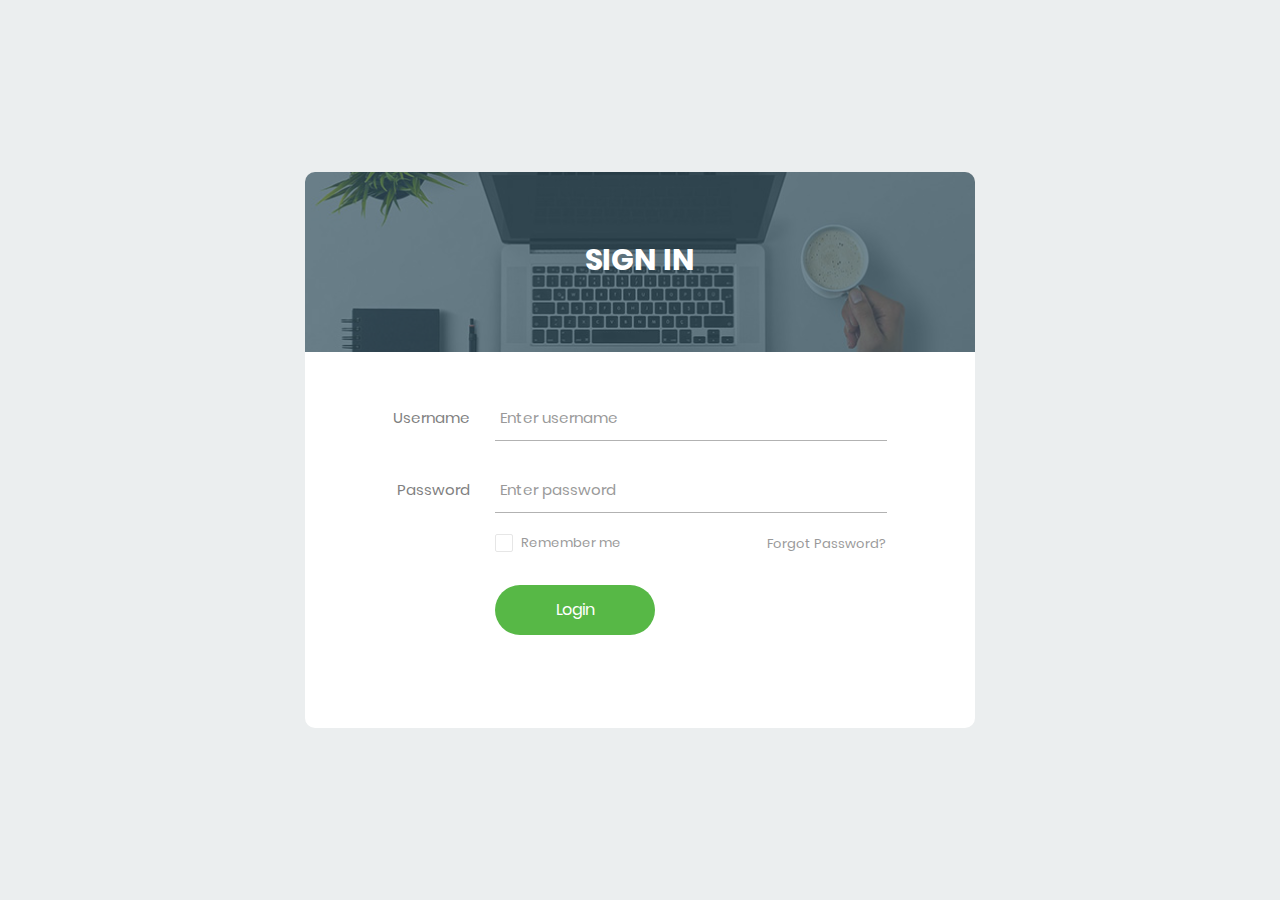
<file: CvWeb/Login/index.html>
<!DOCTYPE html>
<html lang="en">
<head>
	<title>Login V15</title>
	<meta charset="UTF-8">
	<meta name="viewport" content="width=device-width, initial-scale=1">
<!--===============================================================================================-->	
	<link rel="icon" type="image/png" href="images/icons/favicon.ico"/>
<!--===============================================================================================-->
	<link rel="stylesheet" type="text/css" href="vendor/bootstrap/css/bootstrap.min.css">
<!--===============================================================================================-->
	<link rel="stylesheet" type="text/css" href="fonts/font-awesome-4.7.0/css/font-awesome.min.css">
<!--===============================================================================================-->
	<link rel="stylesheet" type="text/css" href="fonts/Linearicons-Free-v1.0.0/icon-font.min.css">
<!--===============================================================================================-->
	<link rel="stylesheet" type="text/css" href="vendor/animate/animate.css">
<!--===============================================================================================-->	
	<link rel="stylesheet" type="text/css" href="vendor/css-hamburgers/hamburgers.min.css">
<!--===============================================================================================-->
	<link rel="stylesheet" type="text/css" href="vendor/animsition/css/animsition.min.css">
<!--===============================================================================================-->
	<link rel="stylesheet" type="text/css" href="vendor/select2/select2.min.css">
<!--===============================================================================================-->	
	<link rel="stylesheet" type="text/css" href="vendor/daterangepicker/daterangepicker.css">
<!--===============================================================================================-->
	<link rel="stylesheet" type="text/css" href="css/util.css">
	<link rel="stylesheet" type="text/css" href="css/main.css">
<!--===============================================================================================-->
</head>
<body>
	
	<div class="limiter">
		<div class="container-login100">
			<div class="wrap-login100">
				<div class="login100-form-title" style="background-image: url(images/bg-01.jpg);">
					<span class="login100-form-title-1">
						Sign In
					</span>
				</div>

				<form class="login100-form validate-form">
					<div class="wrap-input100 validate-input m-b-26" data-validate="Username is required">
						<span class="label-input100">Username</span>
						<input class="input100" type="text" name="username" placeholder="Enter username">
						<span class="focus-input100"></span>
					</div>

					<div class="wrap-input100 validate-input m-b-18" data-validate = "Password is required">
						<span class="label-input100">Password</span>
						<input class="input100" type="password" name="pass" placeholder="Enter password">
						<span class="focus-input100"></span>
					</div>

					<div class="flex-sb-m w-full p-b-30">
						<div class="contact100-form-checkbox">
							<input class="input-checkbox100" id="ckb1" type="checkbox" name="remember-me">
							<label class="label-checkbox100" for="ckb1">
								Remember me
							</label>
						</div>

						<div>
							<a href="#" class="txt1">
								Forgot Password?
							</a>
						</div>
					</div>

					<div class="container-login100-form-btn">
						<button class="login100-form-btn">
							Login
						</button>
					</div>
				</form>
			</div>
		</div>
	</div>
	
<!--===============================================================================================-->
	<script src="vendor/jquery/jquery-3.2.1.min.js"></script>
<!--===============================================================================================-->
	<script src="vendor/animsition/js/animsition.min.js"></script>
<!--===============================================================================================-->
	<script src="vendor/bootstrap/js/popper.js"></script>
	<script src="vendor/bootstrap/js/bootstrap.min.js"></script>
<!--===============================================================================================-->
	<script src="vendor/select2/select2.min.js"></script>
<!--===============================================================================================-->
	<script src="vendor/daterangepicker/moment.min.js"></script>
	<script src="vendor/daterangepicker/daterangepicker.js"></script>
<!--===============================================================================================-->
	<script src="vendor/countdowntime/countdowntime.js"></script>
<!--===============================================================================================-->
	<script src="js/main.js"></script>

</body>
</html>
</file>
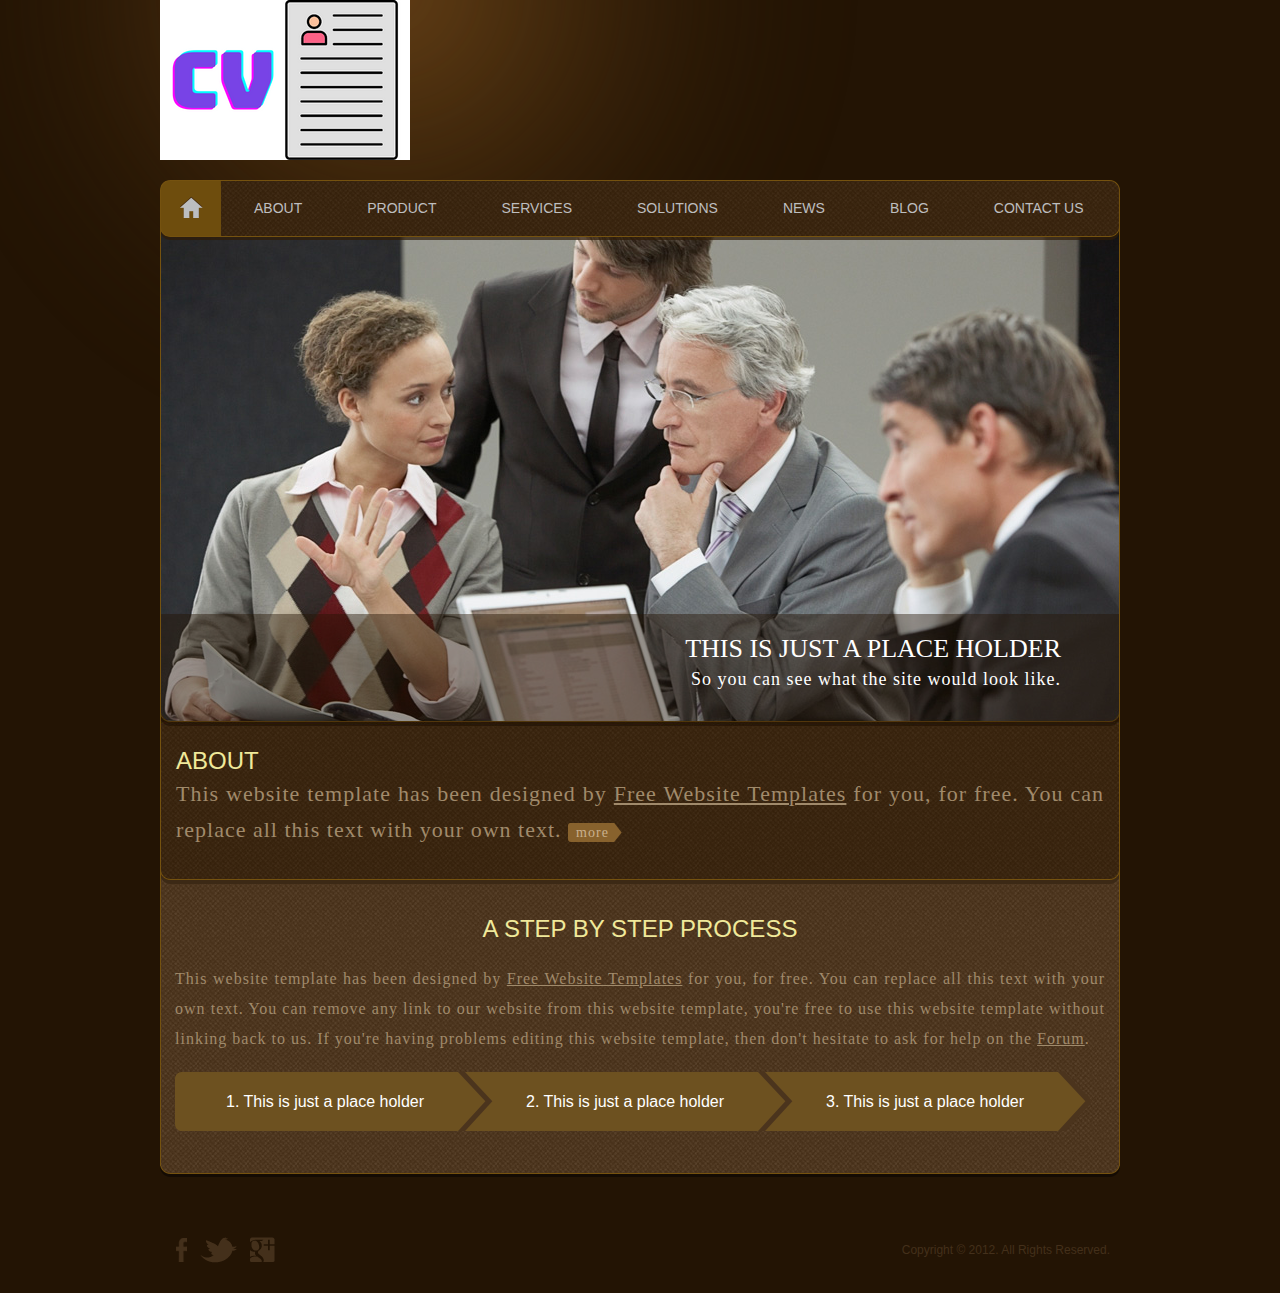
<file: CvWeb/site/index.html>
<!DOCTYPE html>
<!-- Website template by freewebsitetemplates.com -->
<html>
<head>
	<meta charset="UTF-8">
	<title>Business Solution Website Template</title>
	<link rel="stylesheet" href="css/style.css" type="text/css">
	<!--[if IE]>
		<link rel="stylesheet" href="css/ie.css" type="text/css" charset="utf-8">
	<![endif]-->
</head>
<body>
	<div id="page">
		<div id="header">
			<a href="index.html" id="logo"><img src="images/logo.png" alt="LOGO"></a>
			<ul id="navigation">
				<li class="selected">
					<a href="index.html" title="Home"></a>
				</li>
				<li>
					<a href="about.html">About</a>
				</li>
				<li>
					<a href="product.html">Product</a>
				</li>
				<li>
					<a href="services.html">Services</a>
				</li>
				<li>
					<a href="solutions.html">Solutions</a>
				</li>
				<li>
					<a href="news.html">News</a>
				</li>
				<li>
					<a href="blog.html">Blog</a>
				</li>
				<li class="last-child">
					<a href="contact.html">Contact us</a>
				</li>
			</ul>
			<div id="adbox">
				<img src="images/discussing.jpg" alt="Img" height="496" width="958">
				<div class="details">
					<h1>This is just a place holder</h1>
					<p>
						So you can see what the site would look like.
					</p>
				</div>
			</div>
		</div>
		<div id="contents">
			<div>
				<div id="headline">
					<div class="body">
						<h2>About</h2>
						<p>
							This website template has been designed by <a href="http://www.freewebsitetemplates.com/">Free Website Templates</a> for you, for free. You can replace all this text with your own text. <a href="about.html" class="more">more</a>
						</p>
					</div>
				</div>
				<div id="main">
					<h2>A step by step process</h2>
					<p>
						This website template has been designed by <a href="http://www.freewebsitetemplates.com/">Free Website Templates</a> for you, for free. You can replace all this text with your own text. You can remove any link to our website from this website template, you're free to use this website template without linking back to us. If you're having problems editing this website template, then don't hesitate to ask for help on the <a href="http://www.freewebsitetemplates.com/forums/">Forum</a>.
					</p>
					<ul>
						<li>
							<a href="index.html">1. This is just a place holder</a>
						</li>
						<li>
							<a href="index.html">2. This is just a place holder</a>
						</li>
						<li>
							<a href="index.html">3. This is just a place holder</a>
						</li>
					</ul>
				</div>
			</div>
		</div>
		<div id="footer">
			<div class="connect">
				<a href="http://freewebsitetemplates.com/go/facebook/" target="_blank" class="facebook"></a> <a href="http://freewebsitetemplates.com/go/twitter/" target="_blank" class="twitter"></a> <a href="http://freewebsitetemplates.com/go/googleplus/" target="_blank" class="googleplus"></a>
			</div>
			<p>
				Copyright &copy; 2012. All Rights Reserved.
			</p>
		</div>
	</div>
</body>
</html>
</file>
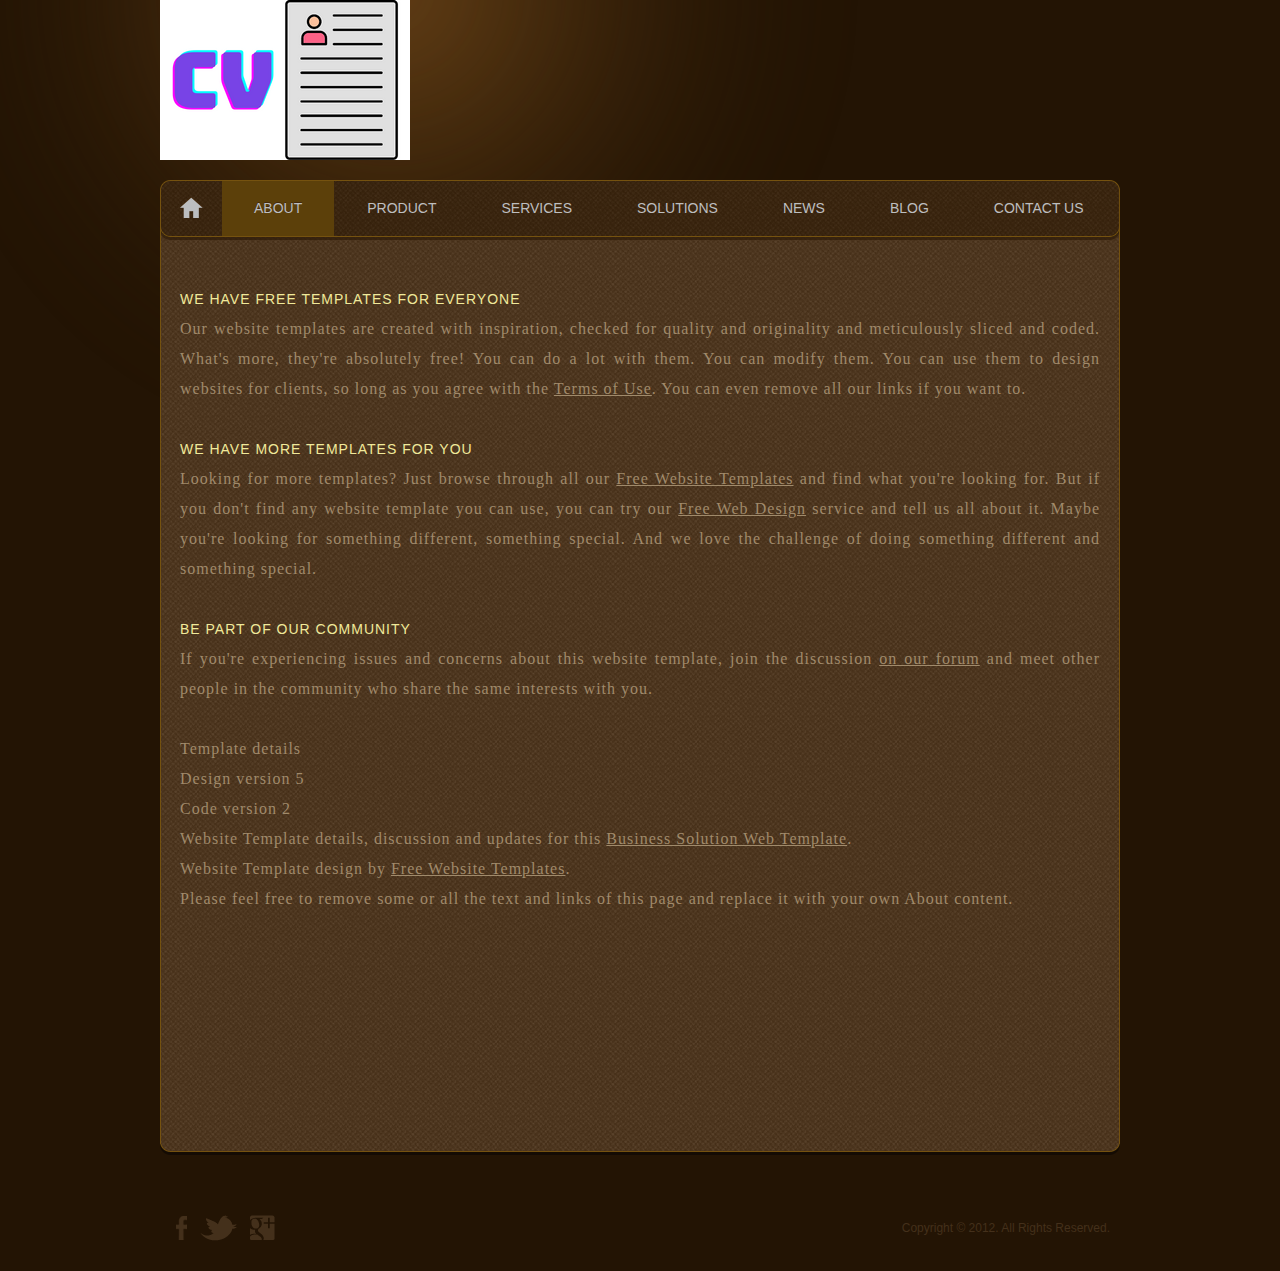
<file: CvWeb/site/about.html>
<!DOCTYPE html>
<!-- Website template by freewebsitetemplates.com -->
<html>
<head>
	<meta charset="UTF-8">
	<title>About - Business Solution Web Template</title>
	<link rel="stylesheet" href="css/style.css" type="text/css">
	<!--[if IE]>
		<link rel="stylesheet" href="css/ie.css" type="text/css" charset="utf-8">
	<![endif]-->
</head>
<body>
	<div id="page">
		<div id="header">
			<a href="index.html" id="logo"><img src="images/logo.png" alt="LOGO"></a>
			<ul id="navigation">
				<li>
					<a href="index.html" title="Home"></a>
				</li>
				<li class="selected">
					<a href="about.html">About</a>
				</li>
				<li>
					<a href="product.html">Product</a>
				</li>
				<li>
					<a href="services.html">Services</a>
				</li>
				<li>
					<a href="solutions.html">Solutions</a>
				</li>
				<li>
					<a href="news.html">News</a>
				</li>
				<li>
					<a href="blog.html">Blog</a>
				</li>
				<li class="last-child">
					<a href="contact.html">Contact us</a>
				</li>
			</ul>
		</div>
		<div id="contents">
			<div class="background">
				<h4>We Have Free Templates for Everyone</h4>
				<p>
					Our website templates are created with inspiration, checked for quality and originality and meticulously sliced and coded. What's more, they're absolutely free! You can do a lot with them. You can modify them. You can use them to design websites for clients, so long as you agree with the <a href="http://www.freewebsitetemplates.com/about/terms/">Terms of Use</a>. You can even remove all our links if you want to.
				</p>
				<h4>We Have More Templates for You</h4>
				<p>
					Looking for more templates? Just browse through all our <a href="http://www.freewebsitetemplates.com/">Free Website Templates</a> and find what you're looking for. But if you don't find any website template you can use, you can try our <a href="http://www.freewebsitetemplates.com/freewebdesign/">Free Web Design</a> service and tell us all about it. Maybe you're looking for something different, something special. And we love the challenge of doing something different and something special.
				</p>
				<h4>Be Part of Our Community</h4>
				<p>
					If you're experiencing issues and concerns about this website template, join the discussion <a href="http://www.freewebsitetemplates.com/forums/">on our forum</a> and meet other people in the community who share the same interests with you.
				</p>
				<p>
					Template details<br> Design version 5<br> Code version 2<br> Website Template details, discussion and updates for this <a href="http://www.freewebsitetemplates.com/discuss/businesssolutionwebtemplate/">Business Solution Web Template</a>.<br> Website Template design by <a href="http://www.freewebsitetemplates.com/">Free Website Templates</a>.<br> Please feel free to remove some or all the text and links of this page and replace it with your own About content.
				</p>
			</div>
		</div>
		<div id="footer">
			<div class="connect">
				<a href="http://freewebsitetemplates.com/go/facebook/" target="_blank" class="facebook"></a> <a href="http://freewebsitetemplates.com/go/twitter/" target="_blank" class="twitter"></a> <a href="http://freewebsitetemplates.com/go/googleplus/" target="_blank" class="googleplus"></a>
			</div>
			<p>
				Copyright &copy; 2012. All Rights Reserved.
			</p>
		</div>
	</div>
</body>
</html>
</file>
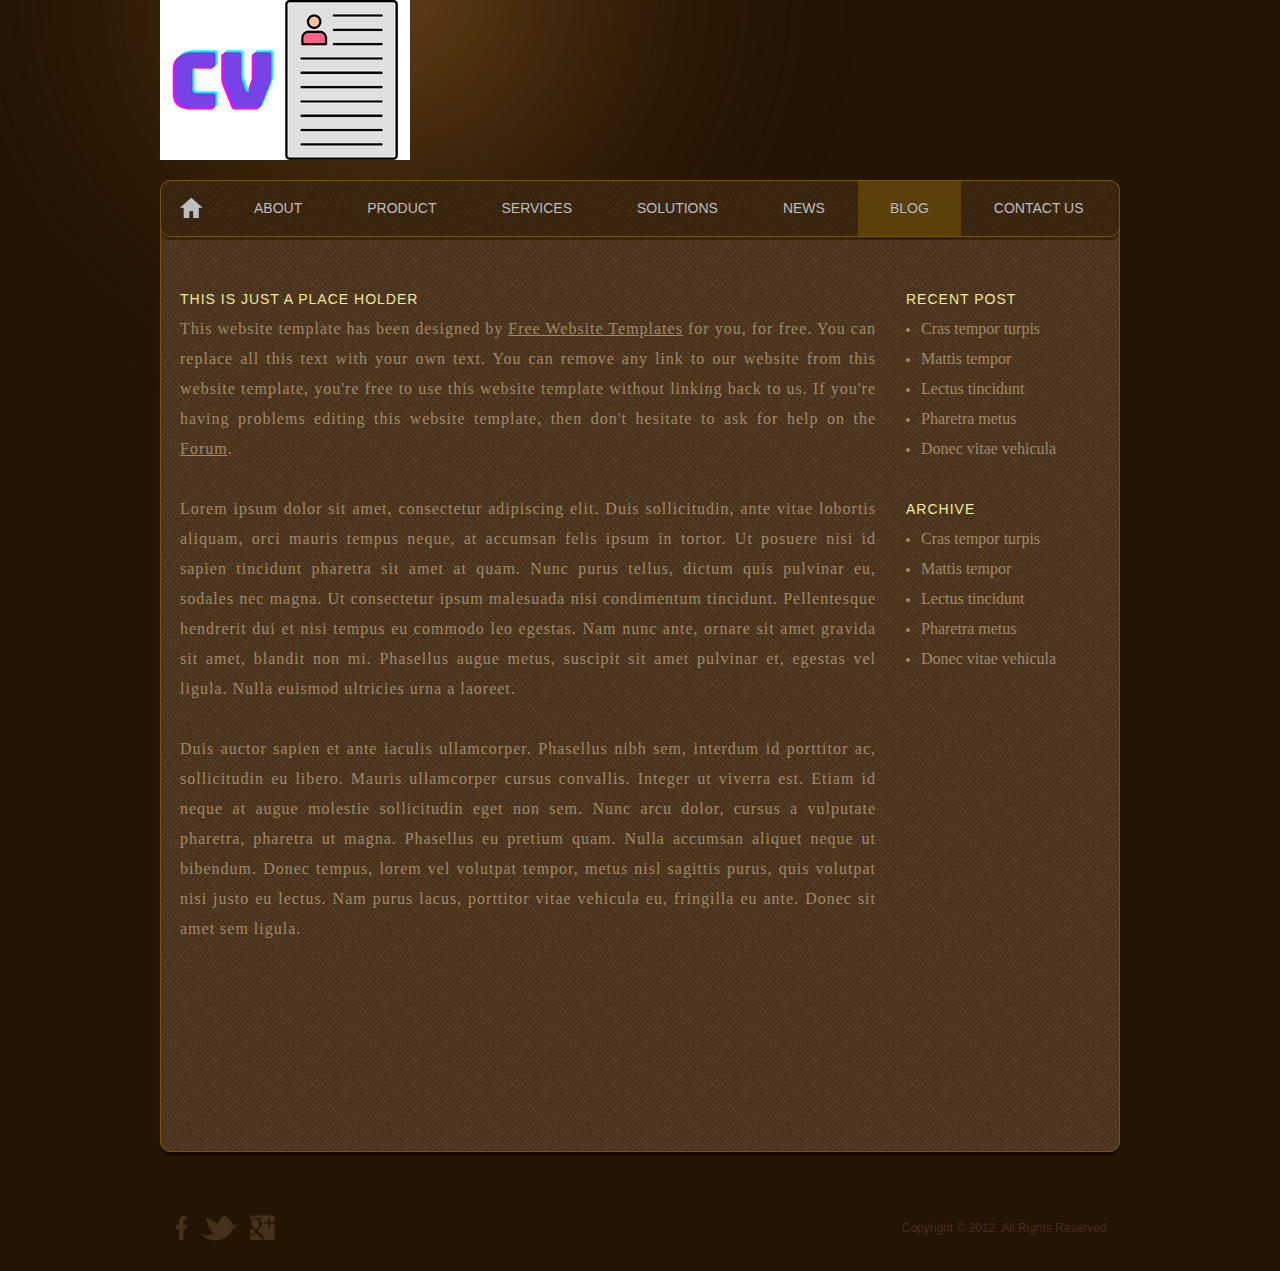
<file: CvWeb/site/blog.html>
<!DOCTYPE html>
<!-- Website template by freewebsitetemplates.com -->
<html>
<head>
	<meta charset="UTF-8">
	<title>Blog - Business Solution Website Template</title>
	<link rel="stylesheet" href="css/style.css" type="text/css">
	<!--[if IE]>
		<link rel="stylesheet" href="css/ie.css" type="text/css" charset="utf-8">
	<![endif]-->
</head>
<body>
	<div id="page">
		<div id="header">
			<a href="index.html" id="logo"><img src="images/logo.png" alt="LOGO"></a>
			<ul id="navigation">
				<li>
					<a href="index.html" title="Home"></a>
				</li>
				<li>
					<a href="about.html">About</a>
				</li>
				<li>
					<a href="product.html">Product</a>
				</li>
				<li>
					<a href="services.html">Services</a>
				</li>
				<li>
					<a href="solutions.html">Solutions</a>
				</li>
				<li>
					<a href="news.html">News</a>
				</li>
				<li class="selected">
					<a href="blog.html">Blog</a>
				</li>
				<li class="last-child">
					<a href="contact.html">Contact us</a>
				</li>
			</ul>
		</div>
		<div id="contents">
			<div class="background">
				<div id="blogs">
					<div>
						<h4>This is just a place holder</h4>
						<p>
							This website template has been designed by <a href="http://www.freewebsitetemplates.com/">Free Website Templates</a> for you, for free. You can replace all this text with your own text. You can remove any link to our website from this website template, you're free to use this website template without linking back to us. If you're having problems editing this website template, then don't hesitate to ask for help on the <a href="http://www.freewebsitetemplates.com/forums/">Forum</a>.
						</p>
						<p>
							Lorem ipsum dolor sit amet, consectetur adipiscing elit. Duis sollicitudin, ante vitae lobortis aliquam, orci mauris tempus neque, at accumsan felis ipsum in tortor. Ut posuere nisi id sapien tincidunt pharetra sit amet at quam. Nunc purus tellus, dictum quis pulvinar eu, sodales nec magna. Ut consectetur ipsum malesuada nisi condimentum tincidunt. Pellentesque hendrerit dui et nisi tempus eu commodo leo egestas. Nam nunc ante, ornare sit amet gravida sit amet, blandit non mi. Phasellus augue metus, suscipit sit amet pulvinar et, egestas vel ligula. Nulla euismod ultricies urna a laoreet.
						</p>
						<p>
							Duis auctor sapien et ante iaculis ullamcorper. Phasellus nibh sem, interdum id porttitor ac, sollicitudin eu libero. Mauris ullamcorper cursus convallis. Integer ut viverra est. Etiam id neque at augue molestie sollicitudin eget non sem. Nunc arcu dolor, cursus a vulputate pharetra, pharetra ut magna. Phasellus eu pretium quam. Nulla accumsan aliquet neque ut bibendum. Donec tempus, lorem vel volutpat tempor, metus nisl sagittis purus, quis volutpat nisi justo eu lectus. Nam purus lacus, porttitor vitae vehicula eu, fringilla eu ante. Donec sit amet sem ligula.
						</p>
					</div>
					<div class="sidebar">
						<h4>Recent Post</h4>
						<ul>
							<li>
								<a href="blog.html">Cras tempor turpis</a>
							</li>
							<li>
								<a href="blog.html">Mattis tempor</a>
							</li>
							<li>
								<a href="blog.html">Lectus tincidunt</a>
							</li>
							<li>
								<a href="blog.html">Pharetra metus</a>
							</li>
							<li>
								<a href="blog.html">Donec vitae vehicula</a>
							</li>
						</ul>
						<h4>Archive</h4>
						<ul>
							<li>
								<a href="blog.html">Cras tempor turpis</a>
							</li>
							<li>
								<a href="blog.html">Mattis tempor</a>
							</li>
							<li>
								<a href="blog.html">Lectus tincidunt</a>
							</li>
							<li>
								<a href="blog.html">Pharetra metus</a>
							</li>
							<li>
								<a href="blog.html">Donec vitae vehicula</a>
							</li>
						</ul>
					</div>
				</div>
			</div>
		</div>
		<div id="footer">
			<div class="connect">
				<a href="http://freewebsitetemplates.com/go/facebook/" target="_blank" class="facebook"></a> <a href="http://freewebsitetemplates.com/go/twitter/" target="_blank" class="twitter"></a> <a href="http://freewebsitetemplates.com/go/googleplus/" target="_blank" class="googleplus"></a>
			</div>
			<p>
				Copyright &copy; 2012. All Rights Reserved.
			</p>
		</div>
	</div>
</body>
</html>
</file>
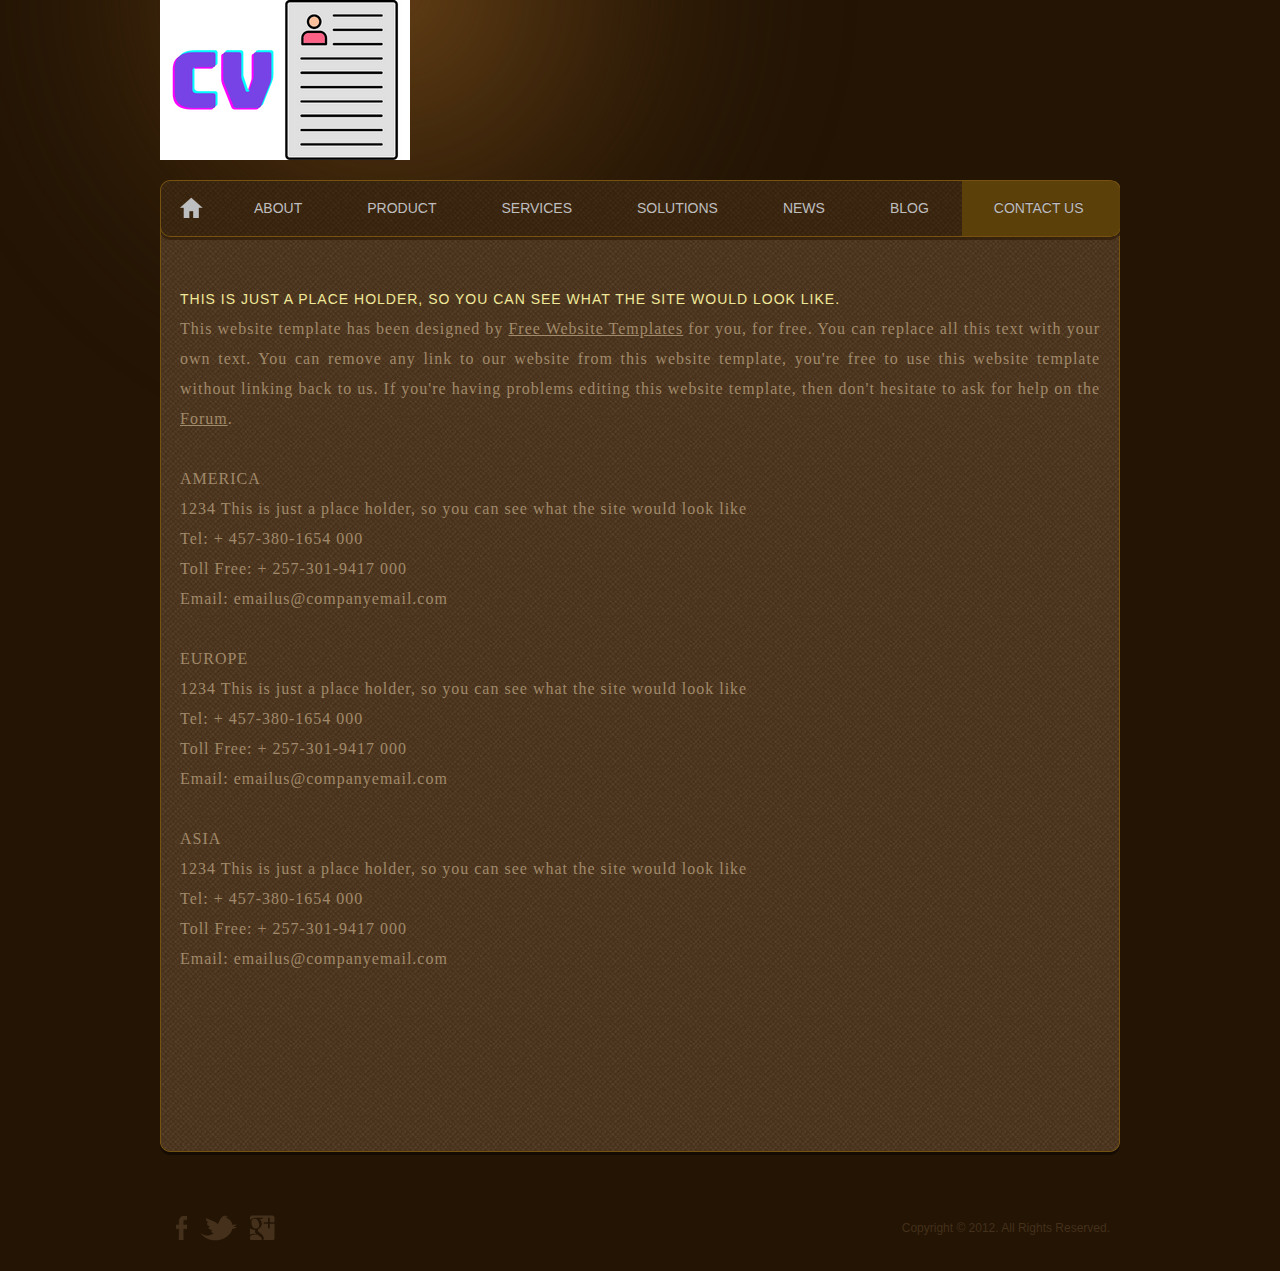
<file: CvWeb/site/contact.html>
<!DOCTYPE html>
<!-- Website template by freewebsitetemplates.com -->
<html>
<head>
	<meta charset="UTF-8">
	<title>Contact Us - Business Solution Website Template</title>
	<link rel="stylesheet" href="css/style.css" type="text/css">
	<!--[if IE]>
		<link rel="stylesheet" href="css/ie.css" type="text/css" charset="utf-8">
	<![endif]-->
</head>
<body>
	<div id="page">
		<div id="header">
			<a href="index.html" id="logo"><img src="images/logo.png" alt="LOGO"></a>
			<ul id="navigation">
				<li>
					<a href="index.html" title="Home"></a>
				</li>
				<li>
					<a href="about.html">About</a>
				</li>
				<li>
					<a href="product.html">Product</a>
				</li>
				<li>
					<a href="services.html">Services</a>
				</li>
				<li>
					<a href="solutions.html">Solutions</a>
				</li>
				<li>
					<a href="news.html">News</a>
				</li>
				<li>
					<a href="blog.html">Blog</a>
				</li>
				<li class="last-child selected">
					<a href="contact.html">Contact us</a>
				</li>
			</ul>
		</div>
		<div id="contents">
			<div class="background">
				<h4>This is just a place holder, so you can see what the site would look like.</h4>
				<p>
					This website template has been designed by <a href="http://www.freewebsitetemplates.com/">Free Website Templates</a> for you, for free. You can replace all this text with your own text. You can remove any link to our website from this website template, you're free to use this website template without linking back to us. If you're having problems editing this website template, then don't hesitate to ask for help on the <a href="http://www.freewebsitetemplates.com/forums/">Forum</a>.
				</p>
				<ul id="contacts">
					<li>
						<p>
							<em>AMERICA</em> 1234 This is just a place holder, so you can see what the site would look like<br> Tel: + 457-380-1654 000<br> Toll Free: + 257-301-9417 000<br> Email: emailus@companyemail.com
						</p>
					</li>
					<li>
						<p>
							<em>EUROPE</em> 1234 This is just a place holder, so you can see what the site would look like<br> Tel: + 457-380-1654 000<br> Toll Free: + 257-301-9417 000<br> Email: emailus@companyemail.com
						</p>
					</li>
					<li>
						<p>
							<em>ASIA</em> 1234 This is just a place holder, so you can see what the site would look like<br> Tel: + 457-380-1654 000<br> Toll Free: + 257-301-9417 000<br> Email: emailus@companyemail.com<br>
						</p>
					</li>
				</ul>
			</div>
		</div>
		<div id="footer">
			<div class="connect">
				<a href="http://freewebsitetemplates.com/go/facebook/" target="_blank" class="facebook"></a> <a href="http://freewebsitetemplates.com/go/twitter/" target="_blank" class="twitter"></a> <a href="http://freewebsitetemplates.com/go/googleplus/" target="_blank" class="googleplus"></a>
			</div>
			<p>
				Copyright &copy; 2012. All Rights Reserved.
			</p>
		</div>
	</div>
</body>
</html>
</file>
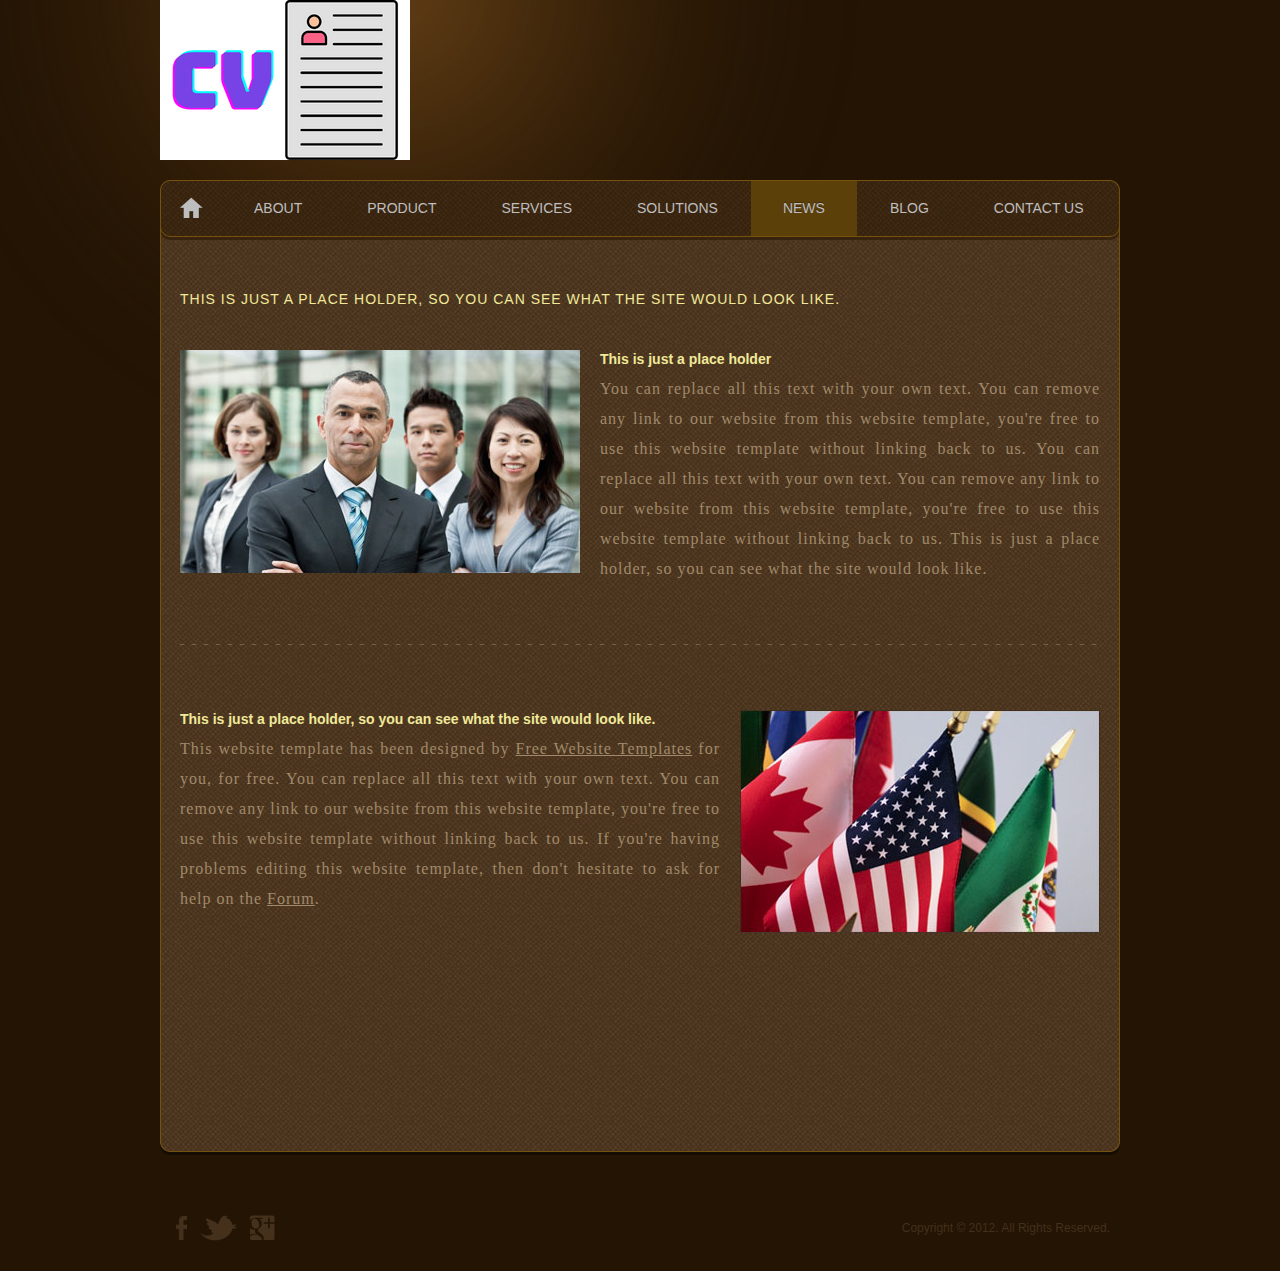
<file: CvWeb/site/news.html>
<!DOCTYPE html>
<!-- Website template by freewebsitetemplates.com -->
<html>
<head>
	<meta charset="UTF-8">
	<title>News - Business Solution Website Template</title>
	<link rel="stylesheet" href="css/style.css" type="text/css">
	<!--[if IE]>
		<link rel="stylesheet" href="css/ie.css" type="text/css" charset="utf-8">
	<![endif]-->
</head>
<body>
	<div id="page">
		<div id="header">
			<a href="index.html" id="logo"><img src="images/logo.png" alt="LOGO"></a>
			<ul id="navigation">
				<li>
					<a href="index.html" title="Home"></a>
				</li>
				<li>
					<a href="about.html">About</a>
				</li>
				<li>
					<a href="product.html">Product</a>
				</li>
				<li>
					<a href="services.html">Services</a>
				</li>
				<li>
					<a href="solutions.html">Solutions</a>
				</li>
				<li class="selected">
					<a href="news.html">News</a>
				</li>
				<li>
					<a href="blog.html">Blog</a>
				</li>
				<li class="last-child">
					<a href="contact.html">Contact us</a>
				</li>
			</ul>
		</div>
		<div id="contents">
			<div class="background">
				<div id="news">
					<h4>This is just a place holder, so you can see what the site would look like.</h4>
					<ul>
						<li>
							<img src="images/professionals.jpg" alt="Img" height="223" width="400">
							<p>
								<em>This is just a place holder</em> You can replace all this text with your own text. You can remove any link to our website from this website template, you're free to use this website template without linking back to us. You can replace all this text with your own text. You can remove any link to our website from this website template, you're free to use this website template without linking back to us. This is just a place holder, so you can see what the site would look like.
							</p>
						</li>
						<li>
							<img src="images/flags.jpg" alt="Img">
							<p>
								<em>This is just a place holder, so you can see what the site would look like.</em> This website template has been designed by <a href="http://www.freewebsitetemplates.com/">Free Website Templates</a> for you, for free. You can replace all this text with your own text. You can remove any link to our website from this website template, you're free to use this website template without linking back to us. If you're having problems editing this website template, then don't hesitate to ask for help on the <a href="http://www.freewebsitetemplates.com/forums/">Forum</a>.
							</p>
						</li>
					</ul>
				</div>
			</div>
		</div>
		<div id="footer">
			<div class="connect">
				<a href="http://freewebsitetemplates.com/go/facebook/" target="_blank" class="facebook"></a> <a href="http://freewebsitetemplates.com/go/twitter/" target="_blank" class="twitter"></a> <a href="http://freewebsitetemplates.com/go/googleplus/" target="_blank" class="googleplus"></a>
			</div>
			<p>
				Copyright &copy; 2012. All Rights Reserved.
			</p>
		</div>
	</div>
</body>
</html>
</file>
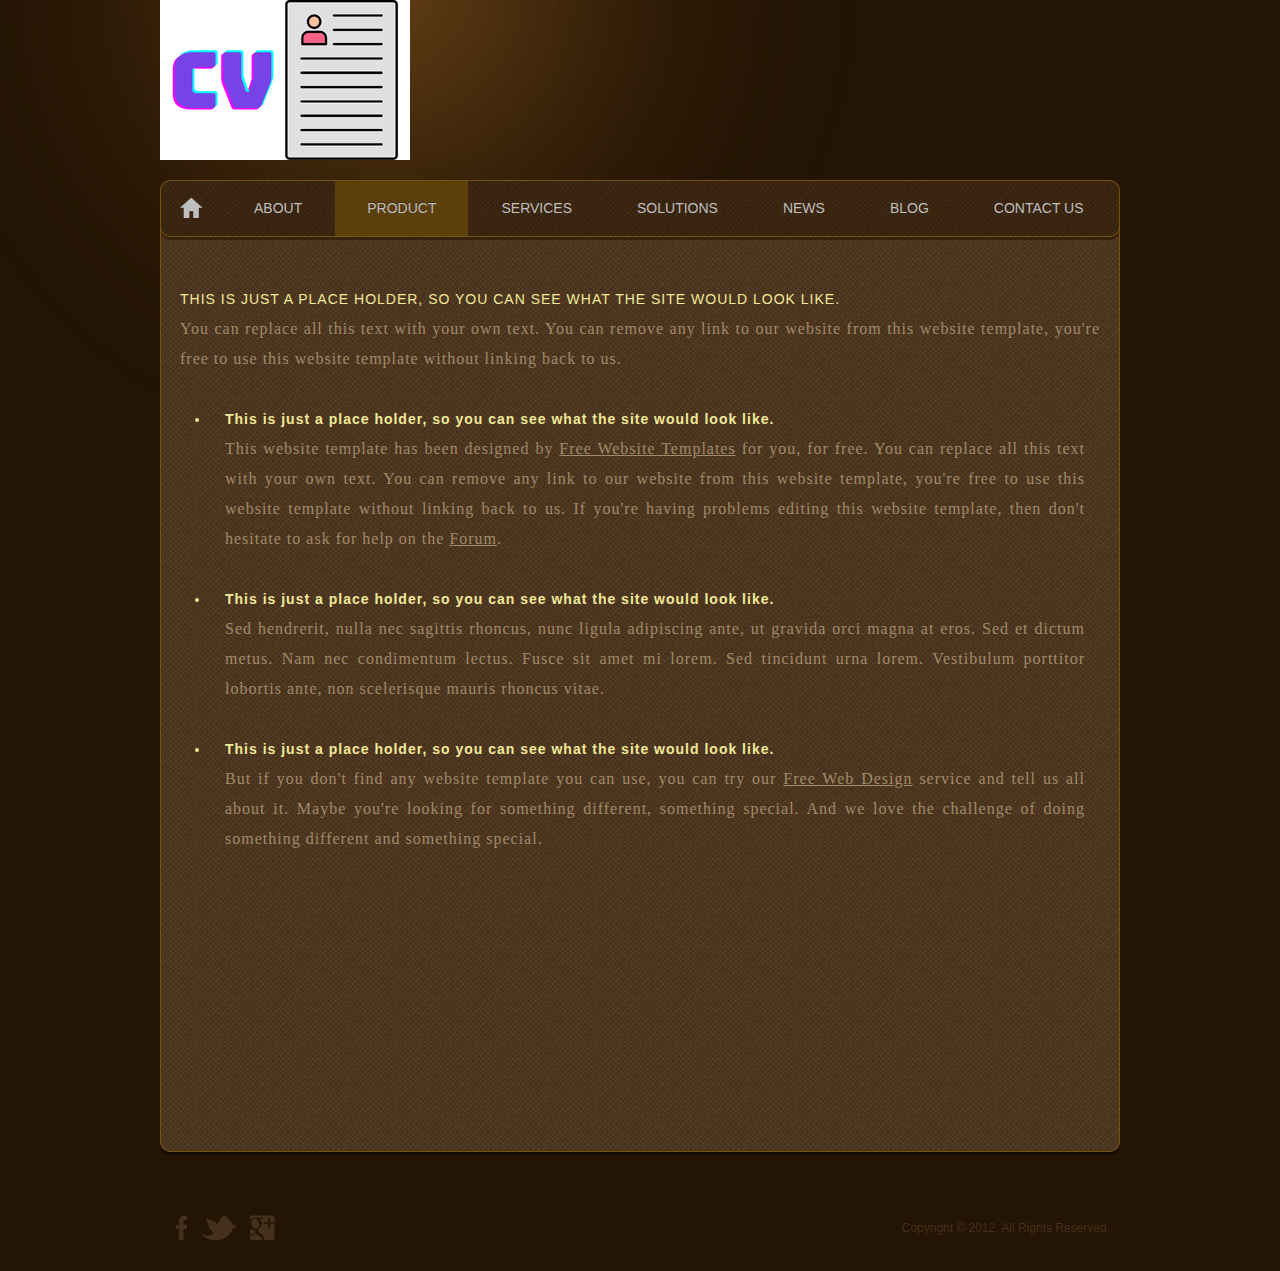
<file: CvWeb/site/product.html>
<!DOCTYPE html>
<!-- Website template by freewebsitetemplates.com -->
<html>
<head>
	<meta charset="UTF-8">
	<title>Product - Business Solution Website Template</title>
	<link rel="stylesheet" href="css/style.css" type="text/css">
	<!--[if IE]>
		<link rel="stylesheet" href="css/ie.css" type="text/css" charset="utf-8">
	<![endif]-->
</head>
<body>
	<div id="page">
		<div id="header">
			<a href="index.html" id="logo"><img src="images/logo.png" alt="LOGO"></a>
			<ul id="navigation">
				<li>
					<a href="index.html" title="Home"></a>
				</li>
				<li>
					<a href="about.html">About</a>
				</li>
				<li class="selected">
					<a href="product.html">Product</a>
				</li>
				<li>
					<a href="services.html">Services</a>
				</li>
				<li>
					<a href="solutions.html">Solutions</a>
				</li>
				<li>
					<a href="news.html">News</a>
				</li>
				<li>
					<a href="blog.html">Blog</a>
				</li>
				<li class="last-child">
					<a href="contact.html">Contact us</a>
				</li>
			</ul>
		</div>
		<div id="contents">
			<div class="background">
				<h4>This is just a place holder, so you can see what the site would look like.</h4>
				<p>
					You can replace all this text with your own text. You can remove any link to our website from this website template, you're free to use this website template without linking back to us.
				</p>
				<ul id="list">
					<li>
						<p>
							<em>This is just a place holder, so you can see what the site would look like.</em> This website template has been designed by <a href="http://www.freewebsitetemplates.com/">Free Website Templates</a> for you, for free. You can replace all this text with your own text. You can remove any link to our website from this website template, you're free to use this website template without linking back to us. If you're having problems editing this website template, then don't hesitate to ask for help on the <a href="http://www.freewebsitetemplates.com/forums/">Forum</a>.
						</p>
					</li>
					<li>
						<p>
							<em>This is just a place holder, so you can see what the site would look like.</em> Sed hendrerit, nulla nec sagittis rhoncus, nunc ligula adipiscing ante, ut gravida orci magna at eros. Sed et dictum metus. Nam nec condimentum lectus. Fusce sit amet mi lorem. Sed tincidunt urna lorem. Vestibulum porttitor lobortis ante, non scelerisque mauris rhoncus vitae.
						</p>
					</li>
					<li>
						<p>
							<em>This is just a place holder, so you can see what the site would look like.</em> But if you don't find any website template you can use, you can try our <a href="http://www.freewebsitetemplates.com/freewebdesign/">Free Web Design</a> service and tell us all about it. Maybe you're looking for something different, something special. And we love the challenge of doing something different and something special.
						</p>
					</li>
				</ul>
			</div>
		</div>
		<div id="footer">
			<div class="connect">
				<a href="http://freewebsitetemplates.com/go/facebook/" target="_blank" class="facebook"></a> <a href="http://freewebsitetemplates.com/go/twitter/" target="_blank" class="twitter"></a> <a href="http://freewebsitetemplates.com/go/googleplus/" target="_blank" class="googleplus"></a>
			</div>
			<p>
				Copyright &copy; 2012. All Rights Reserved.
			</p>
		</div>
	</div>
</body>
</html>
</file>
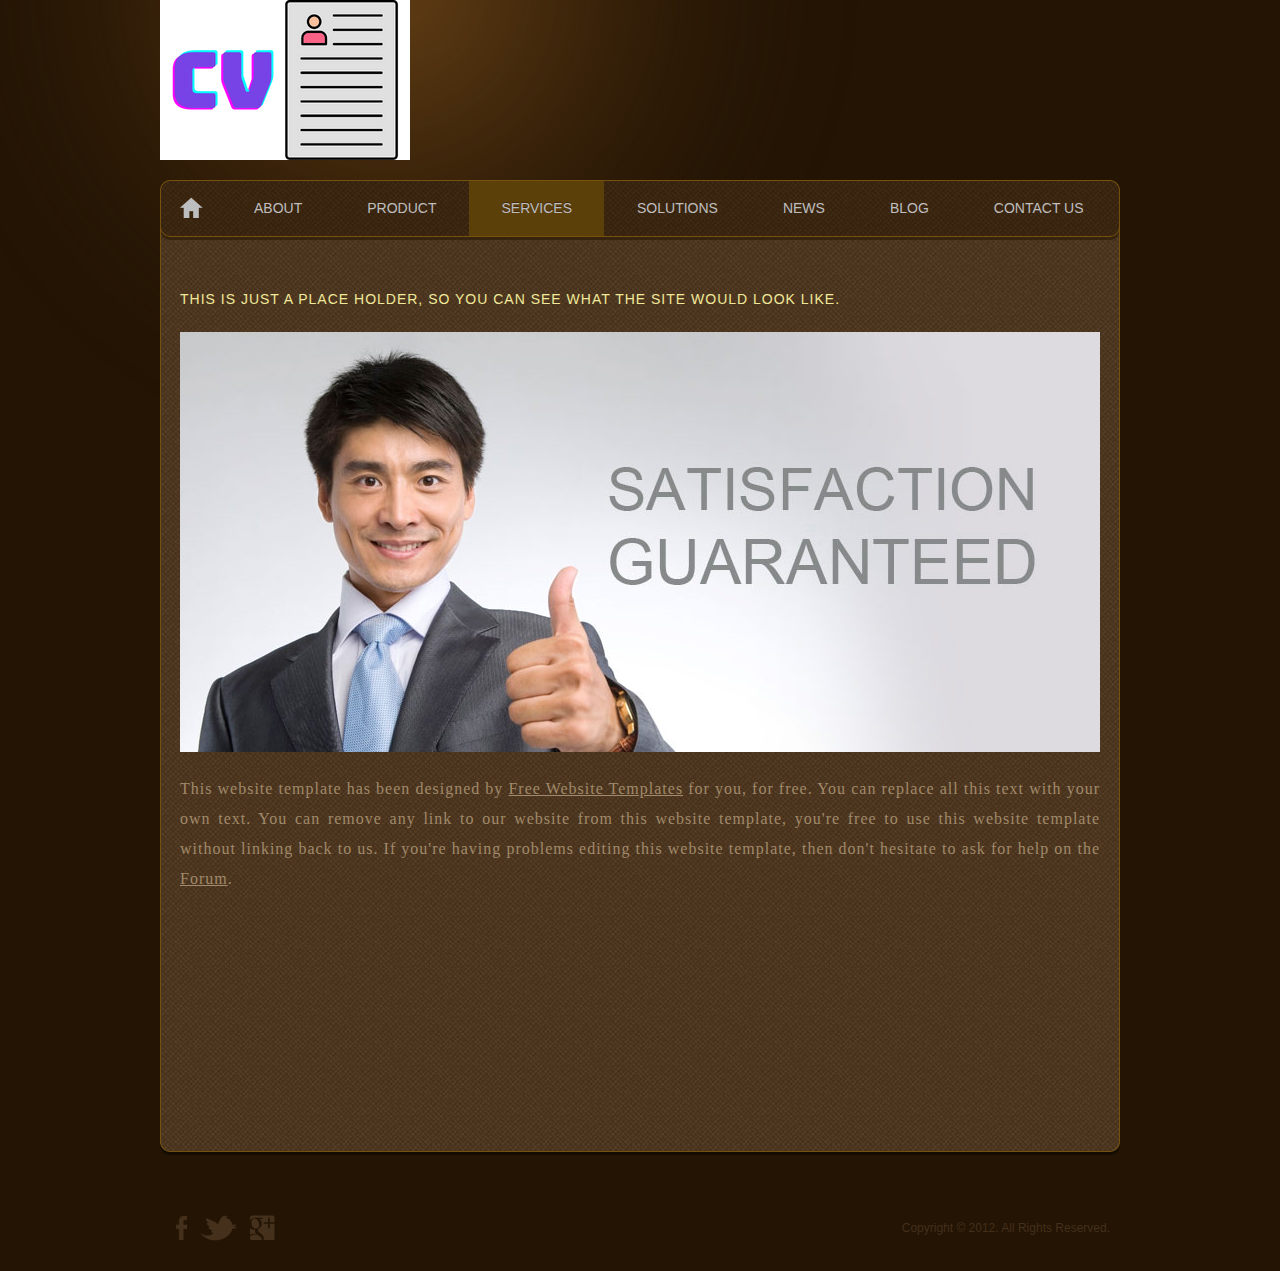
<file: CvWeb/site/services.html>
<!DOCTYPE html>
<!-- Website template by freewebsitetemplates.com -->
<html>
<head>
	<meta charset="UTF-8">
	<title>Services - Business Solution Website Template</title>
	<link rel="stylesheet" href="css/style.css" type="text/css">
	<!--[if IE]>
		<link rel="stylesheet" href="css/ie.css" type="text/css" charset="utf-8">
	<![endif]-->
</head>
<body>
	<div id="page">
		<div id="header">
			<a href="index.html" id="logo"><img src="images/logo.png" alt="LOGO"></a>
			<ul id="navigation">
				<li>
					<a href="index.html" title="Home"></a>
				</li>
				<li>
					<a href="about.html">About</a>
				</li>
				<li>
					<a href="product.html">Product</a>
				</li>
				<li class="selected">
					<a href="services.html">Services</a>
				</li>
				<li>
					<a href="solutions.html">Solutions</a>
				</li>
				<li>
					<a href="news.html">News</a>
				</li>
				<li>
					<a href="blog.html">Blog</a>
				</li>
				<li class="last-child">
					<a href="contact.html">Contact us</a>
				</li>
			</ul>
		</div>
		<div id="contents">
			<div class="background">
				<div id="services">
					<h4>This is just a place holder, so you can see what the site would look like.</h4>
					<img src="images/satisfaction-guaranteed.jpg" alt="Img" height="420" width="920">
					<p>
						This website template has been designed by <a href="http://www.freewebsitetemplates.com/">Free Website Templates</a> for you, for free. You can replace all this text with your own text. You can remove any link to our website from this website template, you're free to use this website template without linking back to us. If you're having problems editing this website template, then don't hesitate to ask for help on the <a href="http://www.freewebsitetemplates.com/forums/">Forum</a>.
					</p>
				</div>
			</div>
		</div>
		<div id="footer">
			<div class="connect">
				<a href="http://freewebsitetemplates.com/go/facebook/" target="_blank" class="facebook"></a> <a href="http://freewebsitetemplates.com/go/twitter/" target="_blank" class="twitter"></a> <a href="http://freewebsitetemplates.com/go/googleplus/" target="_blank" class="googleplus"></a>
			</div>
			<p>
				Copyright &copy; 2012. All Rights Reserved.
			</p>
		</div>
	</div>
</body>
</html>
</file>
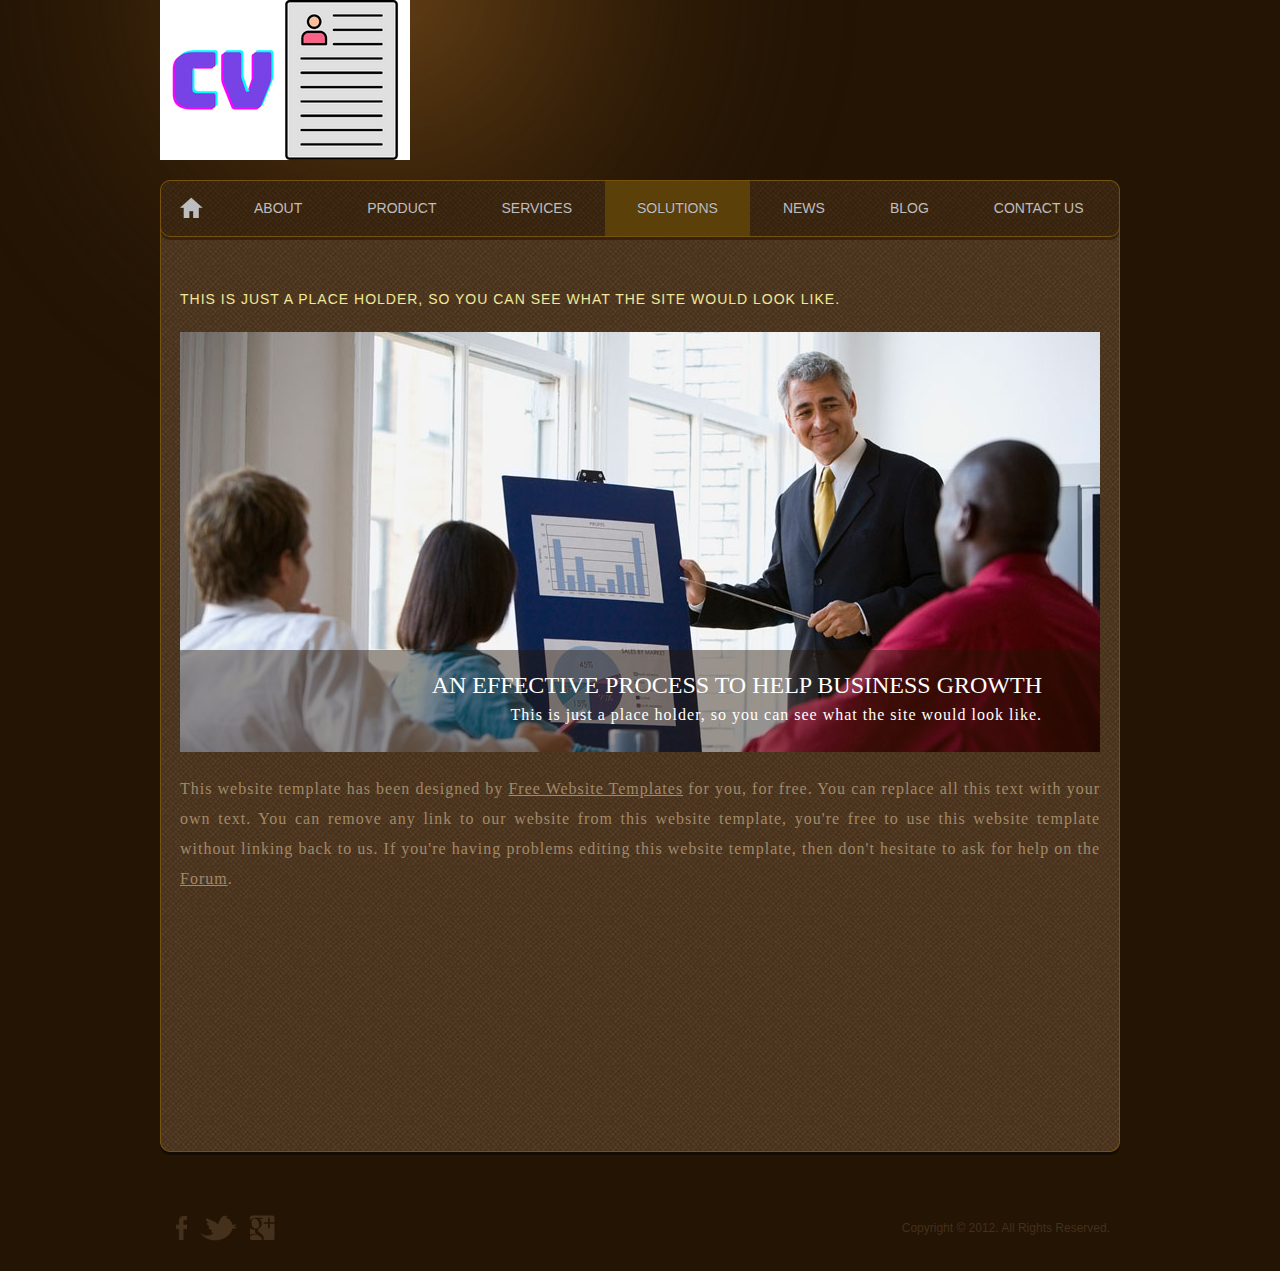
<file: CvWeb/site/solutions.html>
<!DOCTYPE html>
<!-- Website template by freewebsitetemplates.com -->
<html>
<head>
	<meta charset="UTF-8">
	<title>Solutions - Business Solution Website Template</title>
	<link rel="stylesheet" href="css/style.css" type="text/css">
	<!--[if IE]>
		<link rel="stylesheet" href="css/ie.css" type="text/css" charset="utf-8">
	<![endif]-->
</head>
<body>
	<div id="page">
		<div id="header">
			<a href="index.html" id="logo"><img src="images/logo.png" alt="LOGO"></a>
			<ul id="navigation">
				<li>
					<a href="index.html" title="Home"></a>
				</li>
				<li>
					<a href="about.html">About</a>
				</li>
				<li>
					<a href="product.html">Product</a>
				</li>
				<li>
					<a href="services.html">Services</a>
				</li>
				<li class="selected">
					<a href="solutions.html">Solutions</a>
				</li>
				<li>
					<a href="news.html">News</a>
				</li>
				<li>
					<a href="blog.html">Blog</a>
				</li>
				<li class="last-child">
					<a href="contact.html">Contact us</a>
				</li>
			</ul>
		</div>
		<div id="contents">
			<div class="background">
				<div id="solutions">
					<h4>This is just a place holder, so you can see what the site would look like.</h4>
					<div>
						<img src="images/solutions.jpg" alt="Img" height="420" width="920">
						<div>
							<h2>An effective process to help business growth</h2>
							<p>
								This is just a place holder, so you can see what the site would look like.
							</p>
						</div>
					</div>
					<p>
						This website template has been designed by <a href="http://www.freewebsitetemplates.com/">Free Website Templates</a> for you, for free. You can replace all this text with your own text. You can remove any link to our website from this website template, you're free to use this website template without linking back to us. If you're having problems editing this website template, then don't hesitate to ask for help on the <a href="http://www.freewebsitetemplates.com/forums/">Forum</a>.
					</p>
				</div>
			</div>
		</div>
		<div id="footer">
			<div class="connect">
				<a href="http://freewebsitetemplates.com/go/facebook/" target="_blank" class="facebook"></a> <a href="http://freewebsitetemplates.com/go/twitter/" target="_blank" class="twitter"></a> <a href="http://freewebsitetemplates.com/go/googleplus/" target="_blank" class="googleplus"></a>
			</div>
			<p>
				Copyright &copy; 2012. All Rights Reserved.
			</p>
		</div>
	</div>
</body>
</html>
</file>
<file: CvWeb/Login/vendor/daterangepicker/daterangepicker.css>
.daterangepicker {
  position: absolute;
  color: inherit;
  background-color: #fff;
  border-radius: 4px;
  width: 278px;
  padding: 4px;
  margin-top: 1px;
  top: 100px;
  left: 20px;
  /* Calendars */ }
  .daterangepicker:before, .daterangepicker:after {
    position: absolute;
    display: inline-block;
    border-bottom-color: rgba(0, 0, 0, 0.2);
    content: ''; }
  .daterangepicker:before {
    top: -7px;
    border-right: 7px solid transparent;
    border-left: 7px solid transparent;
    border-bottom: 7px solid #ccc; }
  .daterangepicker:after {
    top: -6px;
    border-right: 6px solid transparent;
    border-bottom: 6px solid #fff;
    border-left: 6px solid transparent; }
  .daterangepicker.opensleft:before {
    right: 9px; }
  .daterangepicker.opensleft:after {
    right: 10px; }
  .daterangepicker.openscenter:before {
    left: 0;
    right: 0;
    width: 0;
    margin-left: auto;
    margin-right: auto; }
  .daterangepicker.openscenter:after {
    left: 0;
    right: 0;
    width: 0;
    margin-left: auto;
    margin-right: auto; }
  .daterangepicker.opensright:before {
    left: 9px; }
  .daterangepicker.opensright:after {
    left: 10px; }
  .daterangepicker.dropup {
    margin-top: -5px; }
    .daterangepicker.dropup:before {
      top: initial;
      bottom: -7px;
      border-bottom: initial;
      border-top: 7px solid #ccc; }
    .daterangepicker.dropup:after {
      top: initial;
      bottom: -6px;
      border-bottom: initial;
      border-top: 6px solid #fff; }
  .daterangepicker.dropdown-menu {
    max-width: none;
    z-index: 3001; }
  .daterangepicker.single .ranges, .daterangepicker.single .calendar {
    float: none; }
  .daterangepicker.show-calendar .calendar {
    display: block; }
  .daterangepicker .calendar {
    display: none;
    max-width: 270px;
    margin: 4px; }
    .daterangepicker .calendar.single .calendar-table {
      border: none; }
    .daterangepicker .calendar th, .daterangepicker .calendar td {
      white-space: nowrap;
      text-align: center;
      min-width: 32px; }
  .daterangepicker .calendar-table {
    border: 1px solid #fff;
    padding: 4px;
    border-radius: 4px;
    background-color: #fff; }
  .daterangepicker table {
    width: 100%;
    margin: 0; }
  .daterangepicker td, .daterangepicker th {
    text-align: center;
    width: 20px;
    height: 20px;
    border-radius: 4px;
    border: 1px solid transparent;
    white-space: nowrap;
    cursor: pointer; }
    .daterangepicker td.available:hover, .daterangepicker th.available:hover {
      background-color: #eee;
      border-color: transparent;
      color: inherit; }
    .daterangepicker td.week, .daterangepicker th.week {
      font-size: 80%;
      color: #ccc; }
  .daterangepicker td.off, .daterangepicker td.off.in-range, .daterangepicker td.off.start-date, .daterangepicker td.off.end-date {
    background-color: #fff;
    border-color: transparent;
    color: #999; }
  .daterangepicker td.in-range {
    background-color: #ebf4f8;
    border-color: transparent;
    color: #000;
    border-radius: 0; }
  .daterangepicker td.start-date {
    border-radius: 4px 0 0 4px; }
  .daterangepicker td.end-date {
    border-radius: 0 4px 4px 0; }
  .daterangepicker td.start-date.end-date {
    border-radius: 4px; }
  .daterangepicker td.active, .daterangepicker td.active:hover {
    background-color: #357ebd;
    border-color: transparent;
    color: #fff; }
  .daterangepicker th.month {
    width: auto; }
  .daterangepicker td.disabled, .daterangepicker option.disabled {
    color: #999;
    cursor: not-allowed;
    text-decoration: line-through; }
  .daterangepicker select.monthselect, .daterangepicker select.yearselect {
    font-size: 12px;
    padding: 1px;
    height: auto;
    margin: 0;
    cursor: default; }
  .daterangepicker select.monthselect {
    margin-right: 2%;
    width: 56%; }
  .daterangepicker select.yearselect {
    width: 40%; }
  .daterangepicker select.hourselect, .daterangepicker select.minuteselect, .daterangepicker select.secondselect, .daterangepicker select.ampmselect {
    width: 50px;
    margin-bottom: 0; }
  .daterangepicker .input-mini {
    border: 1px solid #ccc;
    border-radius: 4px;
    color: #555;
    height: 30px;
    line-height: 30px;
    display: block;
    vertical-align: middle;
    margin: 0 0 5px 0;
    padding: 0 6px 0 28px;
    width: 100%; }
    .daterangepicker .input-mini.active {
      border: 1px solid #08c;
      border-radius: 4px; }
  .daterangepicker .daterangepicker_input {
    position: relative; }
    .daterangepicker .daterangepicker_input i {
      position: absolute;
      left: 8px;
      top: 8px; }
  .daterangepicker.rtl .input-mini {
    padding-right: 28px;
    padding-left: 6px; }
  .daterangepicker.rtl .daterangepicker_input i {
    left: auto;
    right: 8px; }
  .daterangepicker .calendar-time {
    text-align: center;
    margin: 5px auto;
    line-height: 30px;
    position: relative;
    padding-left: 28px; }
    .daterangepicker .calendar-time select.disabled {
      color: #ccc;
      cursor: not-allowed; }

.ranges {
  font-size: 11px;
  float: none;
  margin: 4px;
  text-align: left; }
  .ranges ul {
    list-style: none;
    margin: 0 auto;
    padding: 0;
    width: 100%; }
  .ranges li {
    font-size: 13px;
    background-color: #f5f5f5;
    border: 1px solid #f5f5f5;
    border-radius: 4px;
    color: #08c;
    padding: 3px 12px;
    margin-bottom: 8px;
    cursor: pointer; }
    .ranges li:hover {
      background-color: #08c;
      border: 1px solid #08c;
      color: #fff; }
    .ranges li.active {
      background-color: #08c;
      border: 1px solid #08c;
      color: #fff; }

/*  Larger Screen Styling */
@media (min-width: 564px) {
  .daterangepicker {
    width: auto; }
    .daterangepicker .ranges ul {
      width: 160px; }
    .daterangepicker.single .ranges ul {
      width: 100%; }
    .daterangepicker.single .calendar.left {
      clear: none; }
    .daterangepicker.single.ltr .ranges, .daterangepicker.single.ltr .calendar {
      float: left; }
    .daterangepicker.single.rtl .ranges, .daterangepicker.single.rtl .calendar {
      float: right; }
    .daterangepicker.ltr {
      direction: ltr;
      text-align: left; }
      .daterangepicker.ltr .calendar.left {
        clear: left;
        margin-right: 0; }
        .daterangepicker.ltr .calendar.left .calendar-table {
          border-right: none;
          border-top-right-radius: 0;
          border-bottom-right-radius: 0; }
      .daterangepicker.ltr .calendar.right {
        margin-left: 0; }
        .daterangepicker.ltr .calendar.right .calendar-table {
          border-left: none;
          border-top-left-radius: 0;
          border-bottom-left-radius: 0; }
      .daterangepicker.ltr .left .daterangepicker_input {
        padding-right: 12px; }
      .daterangepicker.ltr .calendar.left .calendar-table {
        padding-right: 12px; }
      .daterangepicker.ltr .ranges, .daterangepicker.ltr .calendar {
        float: left; }
    .daterangepicker.rtl {
      direction: rtl;
      text-align: right; }
      .daterangepicker.rtl .calendar.left {
        clear: right;
        margin-left: 0; }
        .daterangepicker.rtl .calendar.left .calendar-table {
          border-left: none;
          border-top-left-radius: 0;
          border-bottom-left-radius: 0; }
      .daterangepicker.rtl .calendar.right {
        margin-right: 0; }
        .daterangepicker.rtl .calendar.right .calendar-table {
          border-right: none;
          border-top-right-radius: 0;
          border-bottom-right-radius: 0; }
      .daterangepicker.rtl .left .daterangepicker_input {
        padding-left: 12px; }
      .daterangepicker.rtl .calendar.left .calendar-table {
        padding-left: 12px; }
      .daterangepicker.rtl .ranges, .daterangepicker.rtl .calendar {
        text-align: right;
        float: right; } }
@media (min-width: 730px) {
  .daterangepicker .ranges {
    width: auto; }
  .daterangepicker.ltr .ranges {
    float: left; }
  .daterangepicker.rtl .ranges {
    float: right; }
  .daterangepicker .calendar.left {
    clear: none !important; } }
</file>
<file: CvWeb/Login/css/util.css>
/*[ FONT SIZE ]
///////////////////////////////////////////////////////////
*/
.fs-1 {font-size: 1px;}
.fs-2 {font-size: 2px;}
.fs-3 {font-size: 3px;}
.fs-4 {font-size: 4px;}
.fs-5 {font-size: 5px;}
.fs-6 {font-size: 6px;}
.fs-7 {font-size: 7px;}
.fs-8 {font-size: 8px;}
.fs-9 {font-size: 9px;}
.fs-10 {font-size: 10px;}
.fs-11 {font-size: 11px;}
.fs-12 {font-size: 12px;}
.fs-13 {font-size: 13px;}
.fs-14 {font-size: 14px;}
.fs-15 {font-size: 15px;}
.fs-16 {font-size: 16px;}
.fs-17 {font-size: 17px;}
.fs-18 {font-size: 18px;}
.fs-19 {font-size: 19px;}
.fs-20 {font-size: 20px;}
.fs-21 {font-size: 21px;}
.fs-22 {font-size: 22px;}
.fs-23 {font-size: 23px;}
.fs-24 {font-size: 24px;}
.fs-25 {font-size: 25px;}
.fs-26 {font-size: 26px;}
.fs-27 {font-size: 27px;}
.fs-28 {font-size: 28px;}
.fs-29 {font-size: 29px;}
.fs-30 {font-size: 30px;}
.fs-31 {font-size: 31px;}
.fs-32 {font-size: 32px;}
.fs-33 {font-size: 33px;}
.fs-34 {font-size: 34px;}
.fs-35 {font-size: 35px;}
.fs-36 {font-size: 36px;}
.fs-37 {font-size: 37px;}
.fs-38 {font-size: 38px;}
.fs-39 {font-size: 39px;}
.fs-40 {font-size: 40px;}
.fs-41 {font-size: 41px;}
.fs-42 {font-size: 42px;}
.fs-43 {font-size: 43px;}
.fs-44 {font-size: 44px;}
.fs-45 {font-size: 45px;}
.fs-46 {font-size: 46px;}
.fs-47 {font-size: 47px;}
.fs-48 {font-size: 48px;}
.fs-49 {font-size: 49px;}
.fs-50 {font-size: 50px;}
.fs-51 {font-size: 51px;}
.fs-52 {font-size: 52px;}
.fs-53 {font-size: 53px;}
.fs-54 {font-size: 54px;}
.fs-55 {font-size: 55px;}
.fs-56 {font-size: 56px;}
.fs-57 {font-size: 57px;}
.fs-58 {font-size: 58px;}
.fs-59 {font-size: 59px;}
.fs-60 {font-size: 60px;}
.fs-61 {font-size: 61px;}
.fs-62 {font-size: 62px;}
.fs-63 {font-size: 63px;}
.fs-64 {font-size: 64px;}
.fs-65 {font-size: 65px;}
.fs-66 {font-size: 66px;}
.fs-67 {font-size: 67px;}
.fs-68 {font-size: 68px;}
.fs-69 {font-size: 69px;}
.fs-70 {font-size: 70px;}
.fs-71 {font-size: 71px;}
.fs-72 {font-size: 72px;}
.fs-73 {font-size: 73px;}
.fs-74 {font-size: 74px;}
.fs-75 {font-size: 75px;}
.fs-76 {font-size: 76px;}
.fs-77 {font-size: 77px;}
.fs-78 {font-size: 78px;}
.fs-79 {font-size: 79px;}
.fs-80 {font-size: 80px;}
.fs-81 {font-size: 81px;}
.fs-82 {font-size: 82px;}
.fs-83 {font-size: 83px;}
.fs-84 {font-size: 84px;}
.fs-85 {font-size: 85px;}
.fs-86 {font-size: 86px;}
.fs-87 {font-size: 87px;}
.fs-88 {font-size: 88px;}
.fs-89 {font-size: 89px;}
.fs-90 {font-size: 90px;}
.fs-91 {font-size: 91px;}
.fs-92 {font-size: 92px;}
.fs-93 {font-size: 93px;}
.fs-94 {font-size: 94px;}
.fs-95 {font-size: 95px;}
.fs-96 {font-size: 96px;}
.fs-97 {font-size: 97px;}
.fs-98 {font-size: 98px;}
.fs-99 {font-size: 99px;}
.fs-100 {font-size: 100px;}
.fs-101 {font-size: 101px;}
.fs-102 {font-size: 102px;}
.fs-103 {font-size: 103px;}
.fs-104 {font-size: 104px;}
.fs-105 {font-size: 105px;}
.fs-106 {font-size: 106px;}
.fs-107 {font-size: 107px;}
.fs-108 {font-size: 108px;}
.fs-109 {font-size: 109px;}
.fs-110 {font-size: 110px;}
.fs-111 {font-size: 111px;}
.fs-112 {font-size: 112px;}
.fs-113 {font-size: 113px;}
.fs-114 {font-size: 114px;}
.fs-115 {font-size: 115px;}
.fs-116 {font-size: 116px;}
.fs-117 {font-size: 117px;}
.fs-118 {font-size: 118px;}
.fs-119 {font-size: 119px;}
.fs-120 {font-size: 120px;}
.fs-121 {font-size: 121px;}
.fs-122 {font-size: 122px;}
.fs-123 {font-size: 123px;}
.fs-124 {font-size: 124px;}
.fs-125 {font-size: 125px;}
.fs-126 {font-size: 126px;}
.fs-127 {font-size: 127px;}
.fs-128 {font-size: 128px;}
.fs-129 {font-size: 129px;}
.fs-130 {font-size: 130px;}
.fs-131 {font-size: 131px;}
.fs-132 {font-size: 132px;}
.fs-133 {font-size: 133px;}
.fs-134 {font-size: 134px;}
.fs-135 {font-size: 135px;}
.fs-136 {font-size: 136px;}
.fs-137 {font-size: 137px;}
.fs-138 {font-size: 138px;}
.fs-139 {font-size: 139px;}
.fs-140 {font-size: 140px;}
.fs-141 {font-size: 141px;}
.fs-142 {font-size: 142px;}
.fs-143 {font-size: 143px;}
.fs-144 {font-size: 144px;}
.fs-145 {font-size: 145px;}
.fs-146 {font-size: 146px;}
.fs-147 {font-size: 147px;}
.fs-148 {font-size: 148px;}
.fs-149 {font-size: 149px;}
.fs-150 {font-size: 150px;}
.fs-151 {font-size: 151px;}
.fs-152 {font-size: 152px;}
.fs-153 {font-size: 153px;}
.fs-154 {font-size: 154px;}
.fs-155 {font-size: 155px;}
.fs-156 {font-size: 156px;}
.fs-157 {font-size: 157px;}
.fs-158 {font-size: 158px;}
.fs-159 {font-size: 159px;}
.fs-160 {font-size: 160px;}
.fs-161 {font-size: 161px;}
.fs-162 {font-size: 162px;}
.fs-163 {font-size: 163px;}
.fs-164 {font-size: 164px;}
.fs-165 {font-size: 165px;}
.fs-166 {font-size: 166px;}
.fs-167 {font-size: 167px;}
.fs-168 {font-size: 168px;}
.fs-169 {font-size: 169px;}
.fs-170 {font-size: 170px;}
.fs-171 {font-size: 171px;}
.fs-172 {font-size: 172px;}
.fs-173 {font-size: 173px;}
.fs-174 {font-size: 174px;}
.fs-175 {font-size: 175px;}
.fs-176 {font-size: 176px;}
.fs-177 {font-size: 177px;}
.fs-178 {font-size: 178px;}
.fs-179 {font-size: 179px;}
.fs-180 {font-size: 180px;}
.fs-181 {font-size: 181px;}
.fs-182 {font-size: 182px;}
.fs-183 {font-size: 183px;}
.fs-184 {font-size: 184px;}
.fs-185 {font-size: 185px;}
.fs-186 {font-size: 186px;}
.fs-187 {font-size: 187px;}
.fs-188 {font-size: 188px;}
.fs-189 {font-size: 189px;}
.fs-190 {font-size: 190px;}
.fs-191 {font-size: 191px;}
.fs-192 {font-size: 192px;}
.fs-193 {font-size: 193px;}
.fs-194 {font-size: 194px;}
.fs-195 {font-size: 195px;}
.fs-196 {font-size: 196px;}
.fs-197 {font-size: 197px;}
.fs-198 {font-size: 198px;}
.fs-199 {font-size: 199px;}
.fs-200 {font-size: 200px;}

/*[ PADDING ]
///////////////////////////////////////////////////////////
*/
.p-t-0 {padding-top: 0px;}
.p-t-1 {padding-top: 1px;}
.p-t-2 {padding-top: 2px;}
.p-t-3 {padding-top: 3px;}
.p-t-4 {padding-top: 4px;}
.p-t-5 {padding-top: 5px;}
.p-t-6 {padding-top: 6px;}
.p-t-7 {padding-top: 7px;}
.p-t-8 {padding-top: 8px;}
.p-t-9 {padding-top: 9px;}
.p-t-10 {padding-top: 10px;}
.p-t-11 {padding-top: 11px;}
.p-t-12 {padding-top: 12px;}
.p-t-13 {padding-top: 13px;}
.p-t-14 {padding-top: 14px;}
.p-t-15 {padding-top: 15px;}
.p-t-16 {padding-top: 16px;}
.p-t-17 {padding-top: 17px;}
.p-t-18 {padding-top: 18px;}
.p-t-19 {padding-top: 19px;}
.p-t-20 {padding-top: 20px;}
.p-t-21 {padding-top: 21px;}
.p-t-22 {padding-top: 22px;}
.p-t-23 {padding-top: 23px;}
.p-t-24 {padding-top: 24px;}
.p-t-25 {padding-top: 25px;}
.p-t-26 {padding-top: 26px;}
.p-t-27 {padding-top: 27px;}
.p-t-28 {padding-top: 28px;}
.p-t-29 {padding-top: 29px;}
.p-t-30 {padding-top: 30px;}
.p-t-31 {padding-top: 31px;}
.p-t-32 {padding-top: 32px;}
.p-t-33 {padding-top: 33px;}
.p-t-34 {padding-top: 34px;}
.p-t-35 {padding-top: 35px;}
.p-t-36 {padding-top: 36px;}
.p-t-37 {padding-top: 37px;}
.p-t-38 {padding-top: 38px;}
.p-t-39 {padding-top: 39px;}
.p-t-40 {padding-top: 40px;}
.p-t-41 {padding-top: 41px;}
.p-t-42 {padding-top: 42px;}
.p-t-43 {padding-top: 43px;}
.p-t-44 {padding-top: 44px;}
.p-t-45 {padding-top: 45px;}
.p-t-46 {padding-top: 46px;}
.p-t-47 {padding-top: 47px;}
.p-t-48 {padding-top: 48px;}
.p-t-49 {padding-top: 49px;}
.p-t-50 {padding-top: 50px;}
.p-t-51 {padding-top: 51px;}
.p-t-52 {padding-top: 52px;}
.p-t-53 {padding-top: 53px;}
.p-t-54 {padding-top: 54px;}
.p-t-55 {padding-top: 55px;}
.p-t-56 {padding-top: 56px;}
.p-t-57 {padding-top: 57px;}
.p-t-58 {padding-top: 58px;}
.p-t-59 {padding-top: 59px;}
.p-t-60 {padding-top: 60px;}
.p-t-61 {padding-top: 61px;}
.p-t-62 {padding-top: 62px;}
.p-t-63 {padding-top: 63px;}
.p-t-64 {padding-top: 64px;}
.p-t-65 {padding-top: 65px;}
.p-t-66 {padding-top: 66px;}
.p-t-67 {padding-top: 67px;}
.p-t-68 {padding-top: 68px;}
.p-t-69 {padding-top: 69px;}
.p-t-70 {padding-top: 70px;}
.p-t-71 {padding-top: 71px;}
.p-t-72 {padding-top: 72px;}
.p-t-73 {padding-top: 73px;}
.p-t-74 {padding-top: 74px;}
.p-t-75 {padding-top: 75px;}
.p-t-76 {padding-top: 76px;}
.p-t-77 {padding-top: 77px;}
.p-t-78 {padding-top: 78px;}
.p-t-79 {padding-top: 79px;}
.p-t-80 {padding-top: 80px;}
.p-t-81 {padding-top: 81px;}
.p-t-82 {padding-top: 82px;}
.p-t-83 {padding-top: 83px;}
.p-t-84 {padding-top: 84px;}
.p-t-85 {padding-top: 85px;}
.p-t-86 {padding-top: 86px;}
.p-t-87 {padding-top: 87px;}
.p-t-88 {padding-top: 88px;}
.p-t-89 {padding-top: 89px;}
.p-t-90 {padding-top: 90px;}
.p-t-91 {padding-top: 91px;}
.p-t-92 {padding-top: 92px;}
.p-t-93 {padding-top: 93px;}
.p-t-94 {padding-top: 94px;}
.p-t-95 {padding-top: 95px;}
.p-t-96 {padding-top: 96px;}
.p-t-97 {padding-top: 97px;}
.p-t-98 {padding-top: 98px;}
.p-t-99 {padding-top: 99px;}
.p-t-100 {padding-top: 100px;}
.p-t-101 {padding-top: 101px;}
.p-t-102 {padding-top: 102px;}
.p-t-103 {padding-top: 103px;}
.p-t-104 {padding-top: 104px;}
.p-t-105 {padding-top: 105px;}
.p-t-106 {padding-top: 106px;}
.p-t-107 {padding-top: 107px;}
.p-t-108 {padding-top: 108px;}
.p-t-109 {padding-top: 109px;}
.p-t-110 {padding-top: 110px;}
.p-t-111 {padding-top: 111px;}
.p-t-112 {padding-top: 112px;}
.p-t-113 {padding-top: 113px;}
.p-t-114 {padding-top: 114px;}
.p-t-115 {padding-top: 115px;}
.p-t-116 {padding-top: 116px;}
.p-t-117 {padding-top: 117px;}
.p-t-118 {padding-top: 118px;}
.p-t-119 {padding-top: 119px;}
.p-t-120 {padding-top: 120px;}
.p-t-121 {padding-top: 121px;}
.p-t-122 {padding-top: 122px;}
.p-t-123 {padding-top: 123px;}
.p-t-124 {padding-top: 124px;}
.p-t-125 {padding-top: 125px;}
.p-t-126 {padding-top: 126px;}
.p-t-127 {padding-top: 127px;}
.p-t-128 {padding-top: 128px;}
.p-t-129 {padding-top: 129px;}
.p-t-130 {padding-top: 130px;}
.p-t-131 {padding-top: 131px;}
.p-t-132 {padding-top: 132px;}
.p-t-133 {padding-top: 133px;}
.p-t-134 {padding-top: 134px;}
.p-t-135 {padding-top: 135px;}
.p-t-136 {padding-top: 136px;}
.p-t-137 {padding-top: 137px;}
.p-t-138 {padding-top: 138px;}
.p-t-139 {padding-top: 139px;}
.p-t-140 {padding-top: 140px;}
.p-t-141 {padding-top: 141px;}
.p-t-142 {padding-top: 142px;}
.p-t-143 {padding-top: 143px;}
.p-t-144 {padding-top: 144px;}
.p-t-145 {padding-top: 145px;}
.p-t-146 {padding-top: 146px;}
.p-t-147 {padding-top: 147px;}
.p-t-148 {padding-top: 148px;}
.p-t-149 {padding-top: 149px;}
.p-t-150 {padding-top: 150px;}
.p-t-151 {padding-top: 151px;}
.p-t-152 {padding-top: 152px;}
.p-t-153 {padding-top: 153px;}
.p-t-154 {padding-top: 154px;}
.p-t-155 {padding-top: 155px;}
.p-t-156 {padding-top: 156px;}
.p-t-157 {padding-top: 157px;}
.p-t-158 {padding-top: 158px;}
.p-t-159 {padding-top: 159px;}
.p-t-160 {padding-top: 160px;}
.p-t-161 {padding-top: 161px;}
.p-t-162 {padding-top: 162px;}
.p-t-163 {padding-top: 163px;}
.p-t-164 {padding-top: 164px;}
.p-t-165 {padding-top: 165px;}
.p-t-166 {padding-top: 166px;}
.p-t-167 {padding-top: 167px;}
.p-t-168 {padding-top: 168px;}
.p-t-169 {padding-top: 169px;}
.p-t-170 {padding-top: 170px;}
.p-t-171 {padding-top: 171px;}
.p-t-172 {padding-top: 172px;}
.p-t-173 {padding-top: 173px;}
.p-t-174 {padding-top: 174px;}
.p-t-175 {padding-top: 175px;}
.p-t-176 {padding-top: 176px;}
.p-t-177 {padding-top: 177px;}
.p-t-178 {padding-top: 178px;}
.p-t-179 {padding-top: 179px;}
.p-t-180 {padding-top: 180px;}
.p-t-181 {padding-top: 181px;}
.p-t-182 {padding-top: 182px;}
.p-t-183 {padding-top: 183px;}
.p-t-184 {padding-top: 184px;}
.p-t-185 {padding-top: 185px;}
.p-t-186 {padding-top: 186px;}
.p-t-187 {padding-top: 187px;}
.p-t-188 {padding-top: 188px;}
.p-t-189 {padding-top: 189px;}
.p-t-190 {padding-top: 190px;}
.p-t-191 {padding-top: 191px;}
.p-t-192 {padding-top: 192px;}
.p-t-193 {padding-top: 193px;}
.p-t-194 {padding-top: 194px;}
.p-t-195 {padding-top: 195px;}
.p-t-196 {padding-top: 196px;}
.p-t-197 {padding-top: 197px;}
.p-t-198 {padding-top: 198px;}
.p-t-199 {padding-top: 199px;}
.p-t-200 {padding-top: 200px;}
.p-t-201 {padding-top: 201px;}
.p-t-202 {padding-top: 202px;}
.p-t-203 {padding-top: 203px;}
.p-t-204 {padding-top: 204px;}
.p-t-205 {padding-top: 205px;}
.p-t-206 {padding-top: 206px;}
.p-t-207 {padding-top: 207px;}
.p-t-208 {padding-top: 208px;}
.p-t-209 {padding-top: 209px;}
.p-t-210 {padding-top: 210px;}
.p-t-211 {padding-top: 211px;}
.p-t-212 {padding-top: 212px;}
.p-t-213 {padding-top: 213px;}
.p-t-214 {padding-top: 214px;}
.p-t-215 {padding-top: 215px;}
.p-t-216 {padding-top: 216px;}
.p-t-217 {padding-top: 217px;}
.p-t-218 {padding-top: 218px;}
.p-t-219 {padding-top: 219px;}
.p-t-220 {padding-top: 220px;}
.p-t-221 {padding-top: 221px;}
.p-t-222 {padding-top: 222px;}
.p-t-223 {padding-top: 223px;}
.p-t-224 {padding-top: 224px;}
.p-t-225 {padding-top: 225px;}
.p-t-226 {padding-top: 226px;}
.p-t-227 {padding-top: 227px;}
.p-t-228 {padding-top: 228px;}
.p-t-229 {padding-top: 229px;}
.p-t-230 {padding-top: 230px;}
.p-t-231 {padding-top: 231px;}
.p-t-232 {padding-top: 232px;}
.p-t-233 {padding-top: 233px;}
.p-t-234 {padding-top: 234px;}
.p-t-235 {padding-top: 235px;}
.p-t-236 {padding-top: 236px;}
.p-t-237 {padding-top: 237px;}
.p-t-238 {padding-top: 238px;}
.p-t-239 {padding-top: 239px;}
.p-t-240 {padding-top: 240px;}
.p-t-241 {padding-top: 241px;}
.p-t-242 {padding-top: 242px;}
.p-t-243 {padding-top: 243px;}
.p-t-244 {padding-top: 244px;}
.p-t-245 {padding-top: 245px;}
.p-t-246 {padding-top: 246px;}
.p-t-247 {padding-top: 247px;}
.p-t-248 {padding-top: 248px;}
.p-t-249 {padding-top: 249px;}
.p-t-250 {padding-top: 250px;}
.p-b-0 {padding-bottom: 0px;}
.p-b-1 {padding-bottom: 1px;}
.p-b-2 {padding-bottom: 2px;}
.p-b-3 {padding-bottom: 3px;}
.p-b-4 {padding-bottom: 4px;}
.p-b-5 {padding-bottom: 5px;}
.p-b-6 {padding-bottom: 6px;}
.p-b-7 {padding-bottom: 7px;}
.p-b-8 {padding-bottom: 8px;}
.p-b-9 {padding-bottom: 9px;}
.p-b-10 {padding-bottom: 10px;}
.p-b-11 {padding-bottom: 11px;}
.p-b-12 {padding-bottom: 12px;}
.p-b-13 {padding-bottom: 13px;}
.p-b-14 {padding-bottom: 14px;}
.p-b-15 {padding-bottom: 15px;}
.p-b-16 {padding-bottom: 16px;}
.p-b-17 {padding-bottom: 17px;}
.p-b-18 {padding-bottom: 18px;}
.p-b-19 {padding-bottom: 19px;}
.p-b-20 {padding-bottom: 20px;}
.p-b-21 {padding-bottom: 21px;}
.p-b-22 {padding-bottom: 22px;}
.p-b-23 {padding-bottom: 23px;}
.p-b-24 {padding-bottom: 24px;}
.p-b-25 {padding-bottom: 25px;}
.p-b-26 {padding-bottom: 26px;}
.p-b-27 {padding-bottom: 27px;}
.p-b-28 {padding-bottom: 28px;}
.p-b-29 {padding-bottom: 29px;}
.p-b-30 {padding-bottom: 30px;}
.p-b-31 {padding-bottom: 31px;}
.p-b-32 {padding-bottom: 32px;}
.p-b-33 {padding-bottom: 33px;}
.p-b-34 {padding-bottom: 34px;}
.p-b-35 {padding-bottom: 35px;}
.p-b-36 {padding-bottom: 36px;}
.p-b-37 {padding-bottom: 37px;}
.p-b-38 {padding-bottom: 38px;}
.p-b-39 {padding-bottom: 39px;}
.p-b-40 {padding-bottom: 40px;}
.p-b-41 {padding-bottom: 41px;}
.p-b-42 {padding-bottom: 42px;}
.p-b-43 {padding-bottom: 43px;}
.p-b-44 {padding-bottom: 44px;}
.p-b-45 {padding-bottom: 45px;}
.p-b-46 {padding-bottom: 46px;}
.p-b-47 {padding-bottom: 47px;}
.p-b-48 {padding-bottom: 48px;}
.p-b-49 {padding-bottom: 49px;}
.p-b-50 {padding-bottom: 50px;}
.p-b-51 {padding-bottom: 51px;}
.p-b-52 {padding-bottom: 52px;}
.p-b-53 {padding-bottom: 53px;}
.p-b-54 {padding-bottom: 54px;}
.p-b-55 {padding-bottom: 55px;}
.p-b-56 {padding-bottom: 56px;}
.p-b-57 {padding-bottom: 57px;}
.p-b-58 {padding-bottom: 58px;}
.p-b-59 {padding-bottom: 59px;}
.p-b-60 {padding-bottom: 60px;}
.p-b-61 {padding-bottom: 61px;}
.p-b-62 {padding-bottom: 62px;}
.p-b-63 {padding-bottom: 63px;}
.p-b-64 {padding-bottom: 64px;}
.p-b-65 {padding-bottom: 65px;}
.p-b-66 {padding-bottom: 66px;}
.p-b-67 {padding-bottom: 67px;}
.p-b-68 {padding-bottom: 68px;}
.p-b-69 {padding-bottom: 69px;}
.p-b-70 {padding-bottom: 70px;}
.p-b-71 {padding-bottom: 71px;}
.p-b-72 {padding-bottom: 72px;}
.p-b-73 {padding-bottom: 73px;}
.p-b-74 {padding-bottom: 74px;}
.p-b-75 {padding-bottom: 75px;}
.p-b-76 {padding-bottom: 76px;}
.p-b-77 {padding-bottom: 77px;}
.p-b-78 {padding-bottom: 78px;}
.p-b-79 {padding-bottom: 79px;}
.p-b-80 {padding-bottom: 80px;}
.p-b-81 {padding-bottom: 81px;}
.p-b-82 {padding-bottom: 82px;}
.p-b-83 {padding-bottom: 83px;}
.p-b-84 {padding-bottom: 84px;}
.p-b-85 {padding-bottom: 85px;}
.p-b-86 {padding-bottom: 86px;}
.p-b-87 {padding-bottom: 87px;}
.p-b-88 {padding-bottom: 88px;}
.p-b-89 {padding-bottom: 89px;}
.p-b-90 {padding-bottom: 90px;}
.p-b-91 {padding-bottom: 91px;}
.p-b-92 {padding-bottom: 92px;}
.p-b-93 {padding-bottom: 93px;}
.p-b-94 {padding-bottom: 94px;}
.p-b-95 {padding-bottom: 95px;}
.p-b-96 {padding-bottom: 96px;}
.p-b-97 {padding-bottom: 97px;}
.p-b-98 {padding-bottom: 98px;}
.p-b-99 {padding-bottom: 99px;}
.p-b-100 {padding-bottom: 100px;}
.p-b-101 {padding-bottom: 101px;}
.p-b-102 {padding-bottom: 102px;}
.p-b-103 {padding-bottom: 103px;}
.p-b-104 {padding-bottom: 104px;}
.p-b-105 {padding-bottom: 105px;}
.p-b-106 {padding-bottom: 106px;}
.p-b-107 {padding-bottom: 107px;}
.p-b-108 {padding-bottom: 108px;}
.p-b-109 {padding-bottom: 109px;}
.p-b-110 {padding-bottom: 110px;}
.p-b-111 {padding-bottom: 111px;}
.p-b-112 {padding-bottom: 112px;}
.p-b-113 {padding-bottom: 113px;}
.p-b-114 {padding-bottom: 114px;}
.p-b-115 {padding-bottom: 115px;}
.p-b-116 {padding-bottom: 116px;}
.p-b-117 {padding-bottom: 117px;}
.p-b-118 {padding-bottom: 118px;}
.p-b-119 {padding-bottom: 119px;}
.p-b-120 {padding-bottom: 120px;}
.p-b-121 {padding-bottom: 121px;}
.p-b-122 {padding-bottom: 122px;}
.p-b-123 {padding-bottom: 123px;}
.p-b-124 {padding-bottom: 124px;}
.p-b-125 {padding-bottom: 125px;}
.p-b-126 {padding-bottom: 126px;}
.p-b-127 {padding-bottom: 127px;}
.p-b-128 {padding-bottom: 128px;}
.p-b-129 {padding-bottom: 129px;}
.p-b-130 {padding-bottom: 130px;}
.p-b-131 {padding-bottom: 131px;}
.p-b-132 {padding-bottom: 132px;}
.p-b-133 {padding-bottom: 133px;}
.p-b-134 {padding-bottom: 134px;}
.p-b-135 {padding-bottom: 135px;}
.p-b-136 {padding-bottom: 136px;}
.p-b-137 {padding-bottom: 137px;}
.p-b-138 {padding-bottom: 138px;}
.p-b-139 {padding-bottom: 139px;}
.p-b-140 {padding-bottom: 140px;}
.p-b-141 {padding-bottom: 141px;}
.p-b-142 {padding-bottom: 142px;}
.p-b-143 {padding-bottom: 143px;}
.p-b-144 {padding-bottom: 144px;}
.p-b-145 {padding-bottom: 145px;}
.p-b-146 {padding-bottom: 146px;}
.p-b-147 {padding-bottom: 147px;}
.p-b-148 {padding-bottom: 148px;}
.p-b-149 {padding-bottom: 149px;}
.p-b-150 {padding-bottom: 150px;}
.p-b-151 {padding-bottom: 151px;}
.p-b-152 {padding-bottom: 152px;}
.p-b-153 {padding-bottom: 153px;}
.p-b-154 {padding-bottom: 154px;}
.p-b-155 {padding-bottom: 155px;}
.p-b-156 {padding-bottom: 156px;}
.p-b-157 {padding-bottom: 157px;}
.p-b-158 {padding-bottom: 158px;}
.p-b-159 {padding-bottom: 159px;}
.p-b-160 {padding-bottom: 160px;}
.p-b-161 {padding-bottom: 161px;}
.p-b-162 {padding-bottom: 162px;}
.p-b-163 {padding-bottom: 163px;}
.p-b-164 {padding-bottom: 164px;}
.p-b-165 {padding-bottom: 165px;}
.p-b-166 {padding-bottom: 166px;}
.p-b-167 {padding-bottom: 167px;}
.p-b-168 {padding-bottom: 168px;}
.p-b-169 {padding-bottom: 169px;}
.p-b-170 {padding-bottom: 170px;}
.p-b-171 {padding-bottom: 171px;}
.p-b-172 {padding-bottom: 172px;}
.p-b-173 {padding-bottom: 173px;}
.p-b-174 {padding-bottom: 174px;}
.p-b-175 {padding-bottom: 175px;}
.p-b-176 {padding-bottom: 176px;}
.p-b-177 {padding-bottom: 177px;}
.p-b-178 {padding-bottom: 178px;}
.p-b-179 {padding-bottom: 179px;}
.p-b-180 {padding-bottom: 180px;}
.p-b-181 {padding-bottom: 181px;}
.p-b-182 {padding-bottom: 182px;}
.p-b-183 {padding-bottom: 183px;}
.p-b-184 {padding-bottom: 184px;}
.p-b-185 {padding-bottom: 185px;}
.p-b-186 {padding-bottom: 186px;}
.p-b-187 {padding-bottom: 187px;}
.p-b-188 {padding-bottom: 188px;}
.p-b-189 {padding-bottom: 189px;}
.p-b-190 {padding-bottom: 190px;}
.p-b-191 {padding-bottom: 191px;}
.p-b-192 {padding-bottom: 192px;}
.p-b-193 {padding-bottom: 193px;}
.p-b-194 {padding-bottom: 194px;}
.p-b-195 {padding-bottom: 195px;}
.p-b-196 {padding-bottom: 196px;}
.p-b-197 {padding-bottom: 197px;}
.p-b-198 {padding-bottom: 198px;}
.p-b-199 {padding-bottom: 199px;}
.p-b-200 {padding-bottom: 200px;}
.p-b-201 {padding-bottom: 201px;}
.p-b-202 {padding-bottom: 202px;}
.p-b-203 {padding-bottom: 203px;}
.p-b-204 {padding-bottom: 204px;}
.p-b-205 {padding-bottom: 205px;}
.p-b-206 {padding-bottom: 206px;}
.p-b-207 {padding-bottom: 207px;}
.p-b-208 {padding-bottom: 208px;}
.p-b-209 {padding-bottom: 209px;}
.p-b-210 {padding-bottom: 210px;}
.p-b-211 {padding-bottom: 211px;}
.p-b-212 {padding-bottom: 212px;}
.p-b-213 {padding-bottom: 213px;}
.p-b-214 {padding-bottom: 214px;}
.p-b-215 {padding-bottom: 215px;}
.p-b-216 {padding-bottom: 216px;}
.p-b-217 {padding-bottom: 217px;}
.p-b-218 {padding-bottom: 218px;}
.p-b-219 {padding-bottom: 219px;}
.p-b-220 {padding-bottom: 220px;}
.p-b-221 {padding-bottom: 221px;}
.p-b-222 {padding-bottom: 222px;}
.p-b-223 {padding-bottom: 223px;}
.p-b-224 {padding-bottom: 224px;}
.p-b-225 {padding-bottom: 225px;}
.p-b-226 {padding-bottom: 226px;}
.p-b-227 {padding-bottom: 227px;}
.p-b-228 {padding-bottom: 228px;}
.p-b-229 {padding-bottom: 229px;}
.p-b-230 {padding-bottom: 230px;}
.p-b-231 {padding-bottom: 231px;}
.p-b-232 {padding-bottom: 232px;}
.p-b-233 {padding-bottom: 233px;}
.p-b-234 {padding-bottom: 234px;}
.p-b-235 {padding-bottom: 235px;}
.p-b-236 {padding-bottom: 236px;}
.p-b-237 {padding-bottom: 237px;}
.p-b-238 {padding-bottom: 238px;}
.p-b-239 {padding-bottom: 239px;}
.p-b-240 {padding-bottom: 240px;}
.p-b-241 {padding-bottom: 241px;}
.p-b-242 {padding-bottom: 242px;}
.p-b-243 {padding-bottom: 243px;}
.p-b-244 {padding-bottom: 244px;}
.p-b-245 {padding-bottom: 245px;}
.p-b-246 {padding-bottom: 246px;}
.p-b-247 {padding-bottom: 247px;}
.p-b-248 {padding-bottom: 248px;}
.p-b-249 {padding-bottom: 249px;}
.p-b-250 {padding-bottom: 250px;}
.p-l-0 {padding-left: 0px;}
.p-l-1 {padding-left: 1px;}
.p-l-2 {padding-left: 2px;}
.p-l-3 {padding-left: 3px;}
.p-l-4 {padding-left: 4px;}
.p-l-5 {padding-left: 5px;}
.p-l-6 {padding-left: 6px;}
.p-l-7 {padding-left: 7px;}
.p-l-8 {padding-left: 8px;}
.p-l-9 {padding-left: 9px;}
.p-l-10 {padding-left: 10px;}
.p-l-11 {padding-left: 11px;}
.p-l-12 {padding-left: 12px;}
.p-l-13 {padding-left: 13px;}
.p-l-14 {padding-left: 14px;}
.p-l-15 {padding-left: 15px;}
.p-l-16 {padding-left: 16px;}
.p-l-17 {padding-left: 17px;}
.p-l-18 {padding-left: 18px;}
.p-l-19 {padding-left: 19px;}
.p-l-20 {padding-left: 20px;}
.p-l-21 {padding-left: 21px;}
.p-l-22 {padding-left: 22px;}
.p-l-23 {padding-left: 23px;}
.p-l-24 {padding-left: 24px;}
.p-l-25 {padding-left: 25px;}
.p-l-26 {padding-left: 26px;}
.p-l-27 {padding-left: 27px;}
.p-l-28 {padding-left: 28px;}
.p-l-29 {padding-left: 29px;}
.p-l-30 {padding-left: 30px;}
.p-l-31 {padding-left: 31px;}
.p-l-32 {padding-left: 32px;}
.p-l-33 {padding-left: 33px;}
.p-l-34 {padding-left: 34px;}
.p-l-35 {padding-left: 35px;}
.p-l-36 {padding-left: 36px;}
.p-l-37 {padding-left: 37px;}
.p-l-38 {padding-left: 38px;}
.p-l-39 {padding-left: 39px;}
.p-l-40 {padding-left: 40px;}
.p-l-41 {padding-left: 41px;}
.p-l-42 {padding-left: 42px;}
.p-l-43 {padding-left: 43px;}
.p-l-44 {padding-left: 44px;}
.p-l-45 {padding-left: 45px;}
.p-l-46 {padding-left: 46px;}
.p-l-47 {padding-left: 47px;}
.p-l-48 {padding-left: 48px;}
.p-l-49 {padding-left: 49px;}
.p-l-50 {padding-left: 50px;}
.p-l-51 {padding-left: 51px;}
.p-l-52 {padding-left: 52px;}
.p-l-53 {padding-left: 53px;}
.p-l-54 {padding-left: 54px;}
.p-l-55 {padding-left: 55px;}
.p-l-56 {padding-left: 56px;}
.p-l-57 {padding-left: 57px;}
.p-l-58 {padding-left: 58px;}
.p-l-59 {padding-left: 59px;}
.p-l-60 {padding-left: 60px;}
.p-l-61 {padding-left: 61px;}
.p-l-62 {padding-left: 62px;}
.p-l-63 {padding-left: 63px;}
.p-l-64 {padding-left: 64px;}
.p-l-65 {padding-left: 65px;}
.p-l-66 {padding-left: 66px;}
.p-l-67 {padding-left: 67px;}
.p-l-68 {padding-left: 68px;}
.p-l-69 {padding-left: 69px;}
.p-l-70 {padding-left: 70px;}
.p-l-71 {padding-left: 71px;}
.p-l-72 {padding-left: 72px;}
.p-l-73 {padding-left: 73px;}
.p-l-74 {padding-left: 74px;}
.p-l-75 {padding-left: 75px;}
.p-l-76 {padding-left: 76px;}
.p-l-77 {padding-left: 77px;}
.p-l-78 {padding-left: 78px;}
.p-l-79 {padding-left: 79px;}
.p-l-80 {padding-left: 80px;}
.p-l-81 {padding-left: 81px;}
.p-l-82 {padding-left: 82px;}
.p-l-83 {padding-left: 83px;}
.p-l-84 {padding-left: 84px;}
.p-l-85 {padding-left: 85px;}
.p-l-86 {padding-left: 86px;}
.p-l-87 {padding-left: 87px;}
.p-l-88 {padding-left: 88px;}
.p-l-89 {padding-left: 89px;}
.p-l-90 {padding-left: 90px;}
.p-l-91 {padding-left: 91px;}
.p-l-92 {padding-left: 92px;}
.p-l-93 {padding-left: 93px;}
.p-l-94 {padding-left: 94px;}
.p-l-95 {padding-left: 95px;}
.p-l-96 {padding-left: 96px;}
.p-l-97 {padding-left: 97px;}
.p-l-98 {padding-left: 98px;}
.p-l-99 {padding-left: 99px;}
.p-l-100 {padding-left: 100px;}
.p-l-101 {padding-left: 101px;}
.p-l-102 {padding-left: 102px;}
.p-l-103 {padding-left: 103px;}
.p-l-104 {padding-left: 104px;}
.p-l-105 {padding-left: 105px;}
.p-l-106 {padding-left: 106px;}
.p-l-107 {padding-left: 107px;}
.p-l-108 {padding-left: 108px;}
.p-l-109 {padding-left: 109px;}
.p-l-110 {padding-left: 110px;}
.p-l-111 {padding-left: 111px;}
.p-l-112 {padding-left: 112px;}
.p-l-113 {padding-left: 113px;}
.p-l-114 {padding-left: 114px;}
.p-l-115 {padding-left: 115px;}
.p-l-116 {padding-left: 116px;}
.p-l-117 {padding-left: 117px;}
.p-l-118 {padding-left: 118px;}
.p-l-119 {padding-left: 119px;}
.p-l-120 {padding-left: 120px;}
.p-l-121 {padding-left: 121px;}
.p-l-122 {padding-left: 122px;}
.p-l-123 {padding-left: 123px;}
.p-l-124 {padding-left: 124px;}
.p-l-125 {padding-left: 125px;}
.p-l-126 {padding-left: 126px;}
.p-l-127 {padding-left: 127px;}
.p-l-128 {padding-left: 128px;}
.p-l-129 {padding-left: 129px;}
.p-l-130 {padding-left: 130px;}
.p-l-131 {padding-left: 131px;}
.p-l-132 {padding-left: 132px;}
.p-l-133 {padding-left: 133px;}
.p-l-134 {padding-left: 134px;}
.p-l-135 {padding-left: 135px;}
.p-l-136 {padding-left: 136px;}
.p-l-137 {padding-left: 137px;}
.p-l-138 {padding-left: 138px;}
.p-l-139 {padding-left: 139px;}
.p-l-140 {padding-left: 140px;}
.p-l-141 {padding-left: 141px;}
.p-l-142 {padding-left: 142px;}
.p-l-143 {padding-left: 143px;}
.p-l-144 {padding-left: 144px;}
.p-l-145 {padding-left: 145px;}
.p-l-146 {padding-left: 146px;}
.p-l-147 {padding-left: 147px;}
.p-l-148 {padding-left: 148px;}
.p-l-149 {padding-left: 149px;}
.p-l-150 {padding-left: 150px;}
.p-l-151 {padding-left: 151px;}
.p-l-152 {padding-left: 152px;}
.p-l-153 {padding-left: 153px;}
.p-l-154 {padding-left: 154px;}
.p-l-155 {padding-left: 155px;}
.p-l-156 {padding-left: 156px;}
.p-l-157 {padding-left: 157px;}
.p-l-158 {padding-left: 158px;}
.p-l-159 {padding-left: 159px;}
.p-l-160 {padding-left: 160px;}
.p-l-161 {padding-left: 161px;}
.p-l-162 {padding-left: 162px;}
.p-l-163 {padding-left: 163px;}
.p-l-164 {padding-left: 164px;}
.p-l-165 {padding-left: 165px;}
.p-l-166 {padding-left: 166px;}
.p-l-167 {padding-left: 167px;}
.p-l-168 {padding-left: 168px;}
.p-l-169 {padding-left: 169px;}
.p-l-170 {padding-left: 170px;}
.p-l-171 {padding-left: 171px;}
.p-l-172 {padding-left: 172px;}
.p-l-173 {padding-left: 173px;}
.p-l-174 {padding-left: 174px;}
.p-l-175 {padding-left: 175px;}
.p-l-176 {padding-left: 176px;}
.p-l-177 {padding-left: 177px;}
.p-l-178 {padding-left: 178px;}
.p-l-179 {padding-left: 179px;}
.p-l-180 {padding-left: 180px;}
.p-l-181 {padding-left: 181px;}
.p-l-182 {padding-left: 182px;}
.p-l-183 {padding-left: 183px;}
.p-l-184 {padding-left: 184px;}
.p-l-185 {padding-left: 185px;}
.p-l-186 {padding-left: 186px;}
.p-l-187 {padding-left: 187px;}
.p-l-188 {padding-left: 188px;}
.p-l-189 {padding-left: 189px;}
.p-l-190 {padding-left: 190px;}
.p-l-191 {padding-left: 191px;}
.p-l-192 {padding-left: 192px;}
.p-l-193 {padding-left: 193px;}
.p-l-194 {padding-left: 194px;}
.p-l-195 {padding-left: 195px;}
.p-l-196 {padding-left: 196px;}
.p-l-197 {padding-left: 197px;}
.p-l-198 {padding-left: 198px;}
.p-l-199 {padding-left: 199px;}
.p-l-200 {padding-left: 200px;}
.p-l-201 {padding-left: 201px;}
.p-l-202 {padding-left: 202px;}
.p-l-203 {padding-left: 203px;}
.p-l-204 {padding-left: 204px;}
.p-l-205 {padding-left: 205px;}
.p-l-206 {padding-left: 206px;}
.p-l-207 {padding-left: 207px;}
.p-l-208 {padding-left: 208px;}
.p-l-209 {padding-left: 209px;}
.p-l-210 {padding-left: 210px;}
.p-l-211 {padding-left: 211px;}
.p-l-212 {padding-left: 212px;}
.p-l-213 {padding-left: 213px;}
.p-l-214 {padding-left: 214px;}
.p-l-215 {padding-left: 215px;}
.p-l-216 {padding-left: 216px;}
.p-l-217 {padding-left: 217px;}
.p-l-218 {padding-left: 218px;}
.p-l-219 {padding-left: 219px;}
.p-l-220 {padding-left: 220px;}
.p-l-221 {padding-left: 221px;}
.p-l-222 {padding-left: 222px;}
.p-l-223 {padding-left: 223px;}
.p-l-224 {padding-left: 224px;}
.p-l-225 {padding-left: 225px;}
.p-l-226 {padding-left: 226px;}
.p-l-227 {padding-left: 227px;}
.p-l-228 {padding-left: 228px;}
.p-l-229 {padding-left: 229px;}
.p-l-230 {padding-left: 230px;}
.p-l-231 {padding-left: 231px;}
.p-l-232 {padding-left: 232px;}
.p-l-233 {padding-left: 233px;}
.p-l-234 {padding-left: 234px;}
.p-l-235 {padding-left: 235px;}
.p-l-236 {padding-left: 236px;}
.p-l-237 {padding-left: 237px;}
.p-l-238 {padding-left: 238px;}
.p-l-239 {padding-left: 239px;}
.p-l-240 {padding-left: 240px;}
.p-l-241 {padding-left: 241px;}
.p-l-242 {padding-left: 242px;}
.p-l-243 {padding-left: 243px;}
.p-l-244 {padding-left: 244px;}
.p-l-245 {padding-left: 245px;}
.p-l-246 {padding-left: 246px;}
.p-l-247 {padding-left: 247px;}
.p-l-248 {padding-left: 248px;}
.p-l-249 {padding-left: 249px;}
.p-l-250 {padding-left: 250px;}
.p-r-0 {padding-right: 0px;}
.p-r-1 {padding-right: 1px;}
.p-r-2 {padding-right: 2px;}
.p-r-3 {padding-right: 3px;}
.p-r-4 {padding-right: 4px;}
.p-r-5 {padding-right: 5px;}
.p-r-6 {padding-right: 6px;}
.p-r-7 {padding-right: 7px;}
.p-r-8 {padding-right: 8px;}
.p-r-9 {padding-right: 9px;}
.p-r-10 {padding-right: 10px;}
.p-r-11 {padding-right: 11px;}
.p-r-12 {padding-right: 12px;}
.p-r-13 {padding-right: 13px;}
.p-r-14 {padding-right: 14px;}
.p-r-15 {padding-right: 15px;}
.p-r-16 {padding-right: 16px;}
.p-r-17 {padding-right: 17px;}
.p-r-18 {padding-right: 18px;}
.p-r-19 {padding-right: 19px;}
.p-r-20 {padding-right: 20px;}
.p-r-21 {padding-right: 21px;}
.p-r-22 {padding-right: 22px;}
.p-r-23 {padding-right: 23px;}
.p-r-24 {padding-right: 24px;}
.p-r-25 {padding-right: 25px;}
.p-r-26 {padding-right: 26px;}
.p-r-27 {padding-right: 27px;}
.p-r-28 {padding-right: 28px;}
.p-r-29 {padding-right: 29px;}
.p-r-30 {padding-right: 30px;}
.p-r-31 {padding-right: 31px;}
.p-r-32 {padding-right: 32px;}
.p-r-33 {padding-right: 33px;}
.p-r-34 {padding-right: 34px;}
.p-r-35 {padding-right: 35px;}
.p-r-36 {padding-right: 36px;}
.p-r-37 {padding-right: 37px;}
.p-r-38 {padding-right: 38px;}
.p-r-39 {padding-right: 39px;}
.p-r-40 {padding-right: 40px;}
.p-r-41 {padding-right: 41px;}
.p-r-42 {padding-right: 42px;}
.p-r-43 {padding-right: 43px;}
.p-r-44 {padding-right: 44px;}
.p-r-45 {padding-right: 45px;}
.p-r-46 {padding-right: 46px;}
.p-r-47 {padding-right: 47px;}
.p-r-48 {padding-right: 48px;}
.p-r-49 {padding-right: 49px;}
.p-r-50 {padding-right: 50px;}
.p-r-51 {padding-right: 51px;}
.p-r-52 {padding-right: 52px;}
.p-r-53 {padding-right: 53px;}
.p-r-54 {padding-right: 54px;}
.p-r-55 {padding-right: 55px;}
.p-r-56 {padding-right: 56px;}
.p-r-57 {padding-right: 57px;}
.p-r-58 {padding-right: 58px;}
.p-r-59 {padding-right: 59px;}
.p-r-60 {padding-right: 60px;}
.p-r-61 {padding-right: 61px;}
.p-r-62 {padding-right: 62px;}
.p-r-63 {padding-right: 63px;}
.p-r-64 {padding-right: 64px;}
.p-r-65 {padding-right: 65px;}
.p-r-66 {padding-right: 66px;}
.p-r-67 {padding-right: 67px;}
.p-r-68 {padding-right: 68px;}
.p-r-69 {padding-right: 69px;}
.p-r-70 {padding-right: 70px;}
.p-r-71 {padding-right: 71px;}
.p-r-72 {padding-right: 72px;}
.p-r-73 {padding-right: 73px;}
.p-r-74 {padding-right: 74px;}
.p-r-75 {padding-right: 75px;}
.p-r-76 {padding-right: 76px;}
.p-r-77 {padding-right: 77px;}
.p-r-78 {padding-right: 78px;}
.p-r-79 {padding-right: 79px;}
.p-r-80 {padding-right: 80px;}
.p-r-81 {padding-right: 81px;}
.p-r-82 {padding-right: 82px;}
.p-r-83 {padding-right: 83px;}
.p-r-84 {padding-right: 84px;}
.p-r-85 {padding-right: 85px;}
.p-r-86 {padding-right: 86px;}
.p-r-87 {padding-right: 87px;}
.p-r-88 {padding-right: 88px;}
.p-r-89 {padding-right: 89px;}
.p-r-90 {padding-right: 90px;}
.p-r-91 {padding-right: 91px;}
.p-r-92 {padding-right: 92px;}
.p-r-93 {padding-right: 93px;}
.p-r-94 {padding-right: 94px;}
.p-r-95 {padding-right: 95px;}
.p-r-96 {padding-right: 96px;}
.p-r-97 {padding-right: 97px;}
.p-r-98 {padding-right: 98px;}
.p-r-99 {padding-right: 99px;}
.p-r-100 {padding-right: 100px;}
.p-r-101 {padding-right: 101px;}
.p-r-102 {padding-right: 102px;}
.p-r-103 {padding-right: 103px;}
.p-r-104 {padding-right: 104px;}
.p-r-105 {padding-right: 105px;}
.p-r-106 {padding-right: 106px;}
.p-r-107 {padding-right: 107px;}
.p-r-108 {padding-right: 108px;}
.p-r-109 {padding-right: 109px;}
.p-r-110 {padding-right: 110px;}
.p-r-111 {padding-right: 111px;}
.p-r-112 {padding-right: 112px;}
.p-r-113 {padding-right: 113px;}
.p-r-114 {padding-right: 114px;}
.p-r-115 {padding-right: 115px;}
.p-r-116 {padding-right: 116px;}
.p-r-117 {padding-right: 117px;}
.p-r-118 {padding-right: 118px;}
.p-r-119 {padding-right: 119px;}
.p-r-120 {padding-right: 120px;}
.p-r-121 {padding-right: 121px;}
.p-r-122 {padding-right: 122px;}
.p-r-123 {padding-right: 123px;}
.p-r-124 {padding-right: 124px;}
.p-r-125 {padding-right: 125px;}
.p-r-126 {padding-right: 126px;}
.p-r-127 {padding-right: 127px;}
.p-r-128 {padding-right: 128px;}
.p-r-129 {padding-right: 129px;}
.p-r-130 {padding-right: 130px;}
.p-r-131 {padding-right: 131px;}
.p-r-132 {padding-right: 132px;}
.p-r-133 {padding-right: 133px;}
.p-r-134 {padding-right: 134px;}
.p-r-135 {padding-right: 135px;}
.p-r-136 {padding-right: 136px;}
.p-r-137 {padding-right: 137px;}
.p-r-138 {padding-right: 138px;}
.p-r-139 {padding-right: 139px;}
.p-r-140 {padding-right: 140px;}
.p-r-141 {padding-right: 141px;}
.p-r-142 {padding-right: 142px;}
.p-r-143 {padding-right: 143px;}
.p-r-144 {padding-right: 144px;}
.p-r-145 {padding-right: 145px;}
.p-r-146 {padding-right: 146px;}
.p-r-147 {padding-right: 147px;}
.p-r-148 {padding-right: 148px;}
.p-r-149 {padding-right: 149px;}
.p-r-150 {padding-right: 150px;}
.p-r-151 {padding-right: 151px;}
.p-r-152 {padding-right: 152px;}
.p-r-153 {padding-right: 153px;}
.p-r-154 {padding-right: 154px;}
.p-r-155 {padding-right: 155px;}
.p-r-156 {padding-right: 156px;}
.p-r-157 {padding-right: 157px;}
.p-r-158 {padding-right: 158px;}
.p-r-159 {padding-right: 159px;}
.p-r-160 {padding-right: 160px;}
.p-r-161 {padding-right: 161px;}
.p-r-162 {padding-right: 162px;}
.p-r-163 {padding-right: 163px;}
.p-r-164 {padding-right: 164px;}
.p-r-165 {padding-right: 165px;}
.p-r-166 {padding-right: 166px;}
.p-r-167 {padding-right: 167px;}
.p-r-168 {padding-right: 168px;}
.p-r-169 {padding-right: 169px;}
.p-r-170 {padding-right: 170px;}
.p-r-171 {padding-right: 171px;}
.p-r-172 {padding-right: 172px;}
.p-r-173 {padding-right: 173px;}
.p-r-174 {padding-right: 174px;}
.p-r-175 {padding-right: 175px;}
.p-r-176 {padding-right: 176px;}
.p-r-177 {padding-right: 177px;}
.p-r-178 {padding-right: 178px;}
.p-r-179 {padding-right: 179px;}
.p-r-180 {padding-right: 180px;}
.p-r-181 {padding-right: 181px;}
.p-r-182 {padding-right: 182px;}
.p-r-183 {padding-right: 183px;}
.p-r-184 {padding-right: 184px;}
.p-r-185 {padding-right: 185px;}
.p-r-186 {padding-right: 186px;}
.p-r-187 {padding-right: 187px;}
.p-r-188 {padding-right: 188px;}
.p-r-189 {padding-right: 189px;}
.p-r-190 {padding-right: 190px;}
.p-r-191 {padding-right: 191px;}
.p-r-192 {padding-right: 192px;}
.p-r-193 {padding-right: 193px;}
.p-r-194 {padding-right: 194px;}
.p-r-195 {padding-right: 195px;}
.p-r-196 {padding-right: 196px;}
.p-r-197 {padding-right: 197px;}
.p-r-198 {padding-right: 198px;}
.p-r-199 {padding-right: 199px;}
.p-r-200 {padding-right: 200px;}
.p-r-201 {padding-right: 201px;}
.p-r-202 {padding-right: 202px;}
.p-r-203 {padding-right: 203px;}
.p-r-204 {padding-right: 204px;}
.p-r-205 {padding-right: 205px;}
.p-r-206 {padding-right: 206px;}
.p-r-207 {padding-right: 207px;}
.p-r-208 {padding-right: 208px;}
.p-r-209 {padding-right: 209px;}
.p-r-210 {padding-right: 210px;}
.p-r-211 {padding-right: 211px;}
.p-r-212 {padding-right: 212px;}
.p-r-213 {padding-right: 213px;}
.p-r-214 {padding-right: 214px;}
.p-r-215 {padding-right: 215px;}
.p-r-216 {padding-right: 216px;}
.p-r-217 {padding-right: 217px;}
.p-r-218 {padding-right: 218px;}
.p-r-219 {padding-right: 219px;}
.p-r-220 {padding-right: 220px;}
.p-r-221 {padding-right: 221px;}
.p-r-222 {padding-right: 222px;}
.p-r-223 {padding-right: 223px;}
.p-r-224 {padding-right: 224px;}
.p-r-225 {padding-right: 225px;}
.p-r-226 {padding-right: 226px;}
.p-r-227 {padding-right: 227px;}
.p-r-228 {padding-right: 228px;}
.p-r-229 {padding-right: 229px;}
.p-r-230 {padding-right: 230px;}
.p-r-231 {padding-right: 231px;}
.p-r-232 {padding-right: 232px;}
.p-r-233 {padding-right: 233px;}
.p-r-234 {padding-right: 234px;}
.p-r-235 {padding-right: 235px;}
.p-r-236 {padding-right: 236px;}
.p-r-237 {padding-right: 237px;}
.p-r-238 {padding-right: 238px;}
.p-r-239 {padding-right: 239px;}
.p-r-240 {padding-right: 240px;}
.p-r-241 {padding-right: 241px;}
.p-r-242 {padding-right: 242px;}
.p-r-243 {padding-right: 243px;}
.p-r-244 {padding-right: 244px;}
.p-r-245 {padding-right: 245px;}
.p-r-246 {padding-right: 246px;}
.p-r-247 {padding-right: 247px;}
.p-r-248 {padding-right: 248px;}
.p-r-249 {padding-right: 249px;}
.p-r-250 {padding-right: 250px;}

/*[ MARGIN ]
///////////////////////////////////////////////////////////
*/
.m-t-0 {margin-top: 0px;}
.m-t-1 {margin-top: 1px;}
.m-t-2 {margin-top: 2px;}
.m-t-3 {margin-top: 3px;}
.m-t-4 {margin-top: 4px;}
.m-t-5 {margin-top: 5px;}
.m-t-6 {margin-top: 6px;}
.m-t-7 {margin-top: 7px;}
.m-t-8 {margin-top: 8px;}
.m-t-9 {margin-top: 9px;}
.m-t-10 {margin-top: 10px;}
.m-t-11 {margin-top: 11px;}
.m-t-12 {margin-top: 12px;}
.m-t-13 {margin-top: 13px;}
.m-t-14 {margin-top: 14px;}
.m-t-15 {margin-top: 15px;}
.m-t-16 {margin-top: 16px;}
.m-t-17 {margin-top: 17px;}
.m-t-18 {margin-top: 18px;}
.m-t-19 {margin-top: 19px;}
.m-t-20 {margin-top: 20px;}
.m-t-21 {margin-top: 21px;}
.m-t-22 {margin-top: 22px;}
.m-t-23 {margin-top: 23px;}
.m-t-24 {margin-top: 24px;}
.m-t-25 {margin-top: 25px;}
.m-t-26 {margin-top: 26px;}
.m-t-27 {margin-top: 27px;}
.m-t-28 {margin-top: 28px;}
.m-t-29 {margin-top: 29px;}
.m-t-30 {margin-top: 30px;}
.m-t-31 {margin-top: 31px;}
.m-t-32 {margin-top: 32px;}
.m-t-33 {margin-top: 33px;}
.m-t-34 {margin-top: 34px;}
.m-t-35 {margin-top: 35px;}
.m-t-36 {margin-top: 36px;}
.m-t-37 {margin-top: 37px;}
.m-t-38 {margin-top: 38px;}
.m-t-39 {margin-top: 39px;}
.m-t-40 {margin-top: 40px;}
.m-t-41 {margin-top: 41px;}
.m-t-42 {margin-top: 42px;}
.m-t-43 {margin-top: 43px;}
.m-t-44 {margin-top: 44px;}
.m-t-45 {margin-top: 45px;}
.m-t-46 {margin-top: 46px;}
.m-t-47 {margin-top: 47px;}
.m-t-48 {margin-top: 48px;}
.m-t-49 {margin-top: 49px;}
.m-t-50 {margin-top: 50px;}
.m-t-51 {margin-top: 51px;}
.m-t-52 {margin-top: 52px;}
.m-t-53 {margin-top: 53px;}
.m-t-54 {margin-top: 54px;}
.m-t-55 {margin-top: 55px;}
.m-t-56 {margin-top: 56px;}
.m-t-57 {margin-top: 57px;}
.m-t-58 {margin-top: 58px;}
.m-t-59 {margin-top: 59px;}
.m-t-60 {margin-top: 60px;}
.m-t-61 {margin-top: 61px;}
.m-t-62 {margin-top: 62px;}
.m-t-63 {margin-top: 63px;}
.m-t-64 {margin-top: 64px;}
.m-t-65 {margin-top: 65px;}
.m-t-66 {margin-top: 66px;}
.m-t-67 {margin-top: 67px;}
.m-t-68 {margin-top: 68px;}
.m-t-69 {margin-top: 69px;}
.m-t-70 {margin-top: 70px;}
.m-t-71 {margin-top: 71px;}
.m-t-72 {margin-top: 72px;}
.m-t-73 {margin-top: 73px;}
.m-t-74 {margin-top: 74px;}
.m-t-75 {margin-top: 75px;}
.m-t-76 {margin-top: 76px;}
.m-t-77 {margin-top: 77px;}
.m-t-78 {margin-top: 78px;}
.m-t-79 {margin-top: 79px;}
.m-t-80 {margin-top: 80px;}
.m-t-81 {margin-top: 81px;}
.m-t-82 {margin-top: 82px;}
.m-t-83 {margin-top: 83px;}
.m-t-84 {margin-top: 84px;}
.m-t-85 {margin-top: 85px;}
.m-t-86 {margin-top: 86px;}
.m-t-87 {margin-top: 87px;}
.m-t-88 {margin-top: 88px;}
.m-t-89 {margin-top: 89px;}
.m-t-90 {margin-top: 90px;}
.m-t-91 {margin-top: 91px;}
.m-t-92 {margin-top: 92px;}
.m-t-93 {margin-top: 93px;}
.m-t-94 {margin-top: 94px;}
.m-t-95 {margin-top: 95px;}
.m-t-96 {margin-top: 96px;}
.m-t-97 {margin-top: 97px;}
.m-t-98 {margin-top: 98px;}
.m-t-99 {margin-top: 99px;}
.m-t-100 {margin-top: 100px;}
.m-t-101 {margin-top: 101px;}
.m-t-102 {margin-top: 102px;}
.m-t-103 {margin-top: 103px;}
.m-t-104 {margin-top: 104px;}
.m-t-105 {margin-top: 105px;}
.m-t-106 {margin-top: 106px;}
.m-t-107 {margin-top: 107px;}
.m-t-108 {margin-top: 108px;}
.m-t-109 {margin-top: 109px;}
.m-t-110 {margin-top: 110px;}
.m-t-111 {margin-top: 111px;}
.m-t-112 {margin-top: 112px;}
.m-t-113 {margin-top: 113px;}
.m-t-114 {margin-top: 114px;}
.m-t-115 {margin-top: 115px;}
.m-t-116 {margin-top: 116px;}
.m-t-117 {margin-top: 117px;}
.m-t-118 {margin-top: 118px;}
.m-t-119 {margin-top: 119px;}
.m-t-120 {margin-top: 120px;}
.m-t-121 {margin-top: 121px;}
.m-t-122 {margin-top: 122px;}
.m-t-123 {margin-top: 123px;}
.m-t-124 {margin-top: 124px;}
.m-t-125 {margin-top: 125px;}
.m-t-126 {margin-top: 126px;}
.m-t-127 {margin-top: 127px;}
.m-t-128 {margin-top: 128px;}
.m-t-129 {margin-top: 129px;}
.m-t-130 {margin-top: 130px;}
.m-t-131 {margin-top: 131px;}
.m-t-132 {margin-top: 132px;}
.m-t-133 {margin-top: 133px;}
.m-t-134 {margin-top: 134px;}
.m-t-135 {margin-top: 135px;}
.m-t-136 {margin-top: 136px;}
.m-t-137 {margin-top: 137px;}
.m-t-138 {margin-top: 138px;}
.m-t-139 {margin-top: 139px;}
.m-t-140 {margin-top: 140px;}
.m-t-141 {margin-top: 141px;}
.m-t-142 {margin-top: 142px;}
.m-t-143 {margin-top: 143px;}
.m-t-144 {margin-top: 144px;}
.m-t-145 {margin-top: 145px;}
.m-t-146 {margin-top: 146px;}
.m-t-147 {margin-top: 147px;}
.m-t-148 {margin-top: 148px;}
.m-t-149 {margin-top: 149px;}
.m-t-150 {margin-top: 150px;}
.m-t-151 {margin-top: 151px;}
.m-t-152 {margin-top: 152px;}
.m-t-153 {margin-top: 153px;}
.m-t-154 {margin-top: 154px;}
.m-t-155 {margin-top: 155px;}
.m-t-156 {margin-top: 156px;}
.m-t-157 {margin-top: 157px;}
.m-t-158 {margin-top: 158px;}
.m-t-159 {margin-top: 159px;}
.m-t-160 {margin-top: 160px;}
.m-t-161 {margin-top: 161px;}
.m-t-162 {margin-top: 162px;}
.m-t-163 {margin-top: 163px;}
.m-t-164 {margin-top: 164px;}
.m-t-165 {margin-top: 165px;}
.m-t-166 {margin-top: 166px;}
.m-t-167 {margin-top: 167px;}
.m-t-168 {margin-top: 168px;}
.m-t-169 {margin-top: 169px;}
.m-t-170 {margin-top: 170px;}
.m-t-171 {margin-top: 171px;}
.m-t-172 {margin-top: 172px;}
.m-t-173 {margin-top: 173px;}
.m-t-174 {margin-top: 174px;}
.m-t-175 {margin-top: 175px;}
.m-t-176 {margin-top: 176px;}
.m-t-177 {margin-top: 177px;}
.m-t-178 {margin-top: 178px;}
.m-t-179 {margin-top: 179px;}
.m-t-180 {margin-top: 180px;}
.m-t-181 {margin-top: 181px;}
.m-t-182 {margin-top: 182px;}
.m-t-183 {margin-top: 183px;}
.m-t-184 {margin-top: 184px;}
.m-t-185 {margin-top: 185px;}
.m-t-186 {margin-top: 186px;}
.m-t-187 {margin-top: 187px;}
.m-t-188 {margin-top: 188px;}
.m-t-189 {margin-top: 189px;}
.m-t-190 {margin-top: 190px;}
.m-t-191 {margin-top: 191px;}
.m-t-192 {margin-top: 192px;}
.m-t-193 {margin-top: 193px;}
.m-t-194 {margin-top: 194px;}
.m-t-195 {margin-top: 195px;}
.m-t-196 {margin-top: 196px;}
.m-t-197 {margin-top: 197px;}
.m-t-198 {margin-top: 198px;}
.m-t-199 {margin-top: 199px;}
.m-t-200 {margin-top: 200px;}
.m-t-201 {margin-top: 201px;}
.m-t-202 {margin-top: 202px;}
.m-t-203 {margin-top: 203px;}
.m-t-204 {margin-top: 204px;}
.m-t-205 {margin-top: 205px;}
.m-t-206 {margin-top: 206px;}
.m-t-207 {margin-top: 207px;}
.m-t-208 {margin-top: 208px;}
.m-t-209 {margin-top: 209px;}
.m-t-210 {margin-top: 210px;}
.m-t-211 {margin-top: 211px;}
.m-t-212 {margin-top: 212px;}
.m-t-213 {margin-top: 213px;}
.m-t-214 {margin-top: 214px;}
.m-t-215 {margin-top: 215px;}
.m-t-216 {margin-top: 216px;}
.m-t-217 {margin-top: 217px;}
.m-t-218 {margin-top: 218px;}
.m-t-219 {margin-top: 219px;}
.m-t-220 {margin-top: 220px;}
.m-t-221 {margin-top: 221px;}
.m-t-222 {margin-top: 222px;}
.m-t-223 {margin-top: 223px;}
.m-t-224 {margin-top: 224px;}
.m-t-225 {margin-top: 225px;}
.m-t-226 {margin-top: 226px;}
.m-t-227 {margin-top: 227px;}
.m-t-228 {margin-top: 228px;}
.m-t-229 {margin-top: 229px;}
.m-t-230 {margin-top: 230px;}
.m-t-231 {margin-top: 231px;}
.m-t-232 {margin-top: 232px;}
.m-t-233 {margin-top: 233px;}
.m-t-234 {margin-top: 234px;}
.m-t-235 {margin-top: 235px;}
.m-t-236 {margin-top: 236px;}
.m-t-237 {margin-top: 237px;}
.m-t-238 {margin-top: 238px;}
.m-t-239 {margin-top: 239px;}
.m-t-240 {margin-top: 240px;}
.m-t-241 {margin-top: 241px;}
.m-t-242 {margin-top: 242px;}
.m-t-243 {margin-top: 243px;}
.m-t-244 {margin-top: 244px;}
.m-t-245 {margin-top: 245px;}
.m-t-246 {margin-top: 246px;}
.m-t-247 {margin-top: 247px;}
.m-t-248 {margin-top: 248px;}
.m-t-249 {margin-top: 249px;}
.m-t-250 {margin-top: 250px;}
.m-b-0 {margin-bottom: 0px;}
.m-b-1 {margin-bottom: 1px;}
.m-b-2 {margin-bottom: 2px;}
.m-b-3 {margin-bottom: 3px;}
.m-b-4 {margin-bottom: 4px;}
.m-b-5 {margin-bottom: 5px;}
.m-b-6 {margin-bottom: 6px;}
.m-b-7 {margin-bottom: 7px;}
.m-b-8 {margin-bottom: 8px;}
.m-b-9 {margin-bottom: 9px;}
.m-b-10 {margin-bottom: 10px;}
.m-b-11 {margin-bottom: 11px;}
.m-b-12 {margin-bottom: 12px;}
.m-b-13 {margin-bottom: 13px;}
.m-b-14 {margin-bottom: 14px;}
.m-b-15 {margin-bottom: 15px;}
.m-b-16 {margin-bottom: 16px;}
.m-b-17 {margin-bottom: 17px;}
.m-b-18 {margin-bottom: 18px;}
.m-b-19 {margin-bottom: 19px;}
.m-b-20 {margin-bottom: 20px;}
.m-b-21 {margin-bottom: 21px;}
.m-b-22 {margin-bottom: 22px;}
.m-b-23 {margin-bottom: 23px;}
.m-b-24 {margin-bottom: 24px;}
.m-b-25 {margin-bottom: 25px;}
.m-b-26 {margin-bottom: 26px;}
.m-b-27 {margin-bottom: 27px;}
.m-b-28 {margin-bottom: 28px;}
.m-b-29 {margin-bottom: 29px;}
.m-b-30 {margin-bottom: 30px;}
.m-b-31 {margin-bottom: 31px;}
.m-b-32 {margin-bottom: 32px;}
.m-b-33 {margin-bottom: 33px;}
.m-b-34 {margin-bottom: 34px;}
.m-b-35 {margin-bottom: 35px;}
.m-b-36 {margin-bottom: 36px;}
.m-b-37 {margin-bottom: 37px;}
.m-b-38 {margin-bottom: 38px;}
.m-b-39 {margin-bottom: 39px;}
.m-b-40 {margin-bottom: 40px;}
.m-b-41 {margin-bottom: 41px;}
.m-b-42 {margin-bottom: 42px;}
.m-b-43 {margin-bottom: 43px;}
.m-b-44 {margin-bottom: 44px;}
.m-b-45 {margin-bottom: 45px;}
.m-b-46 {margin-bottom: 46px;}
.m-b-47 {margin-bottom: 47px;}
.m-b-48 {margin-bottom: 48px;}
.m-b-49 {margin-bottom: 49px;}
.m-b-50 {margin-bottom: 50px;}
.m-b-51 {margin-bottom: 51px;}
.m-b-52 {margin-bottom: 52px;}
.m-b-53 {margin-bottom: 53px;}
.m-b-54 {margin-bottom: 54px;}
.m-b-55 {margin-bottom: 55px;}
.m-b-56 {margin-bottom: 56px;}
.m-b-57 {margin-bottom: 57px;}
.m-b-58 {margin-bottom: 58px;}
.m-b-59 {margin-bottom: 59px;}
.m-b-60 {margin-bottom: 60px;}
.m-b-61 {margin-bottom: 61px;}
.m-b-62 {margin-bottom: 62px;}
.m-b-63 {margin-bottom: 63px;}
.m-b-64 {margin-bottom: 64px;}
.m-b-65 {margin-bottom: 65px;}
.m-b-66 {margin-bottom: 66px;}
.m-b-67 {margin-bottom: 67px;}
.m-b-68 {margin-bottom: 68px;}
.m-b-69 {margin-bottom: 69px;}
.m-b-70 {margin-bottom: 70px;}
.m-b-71 {margin-bottom: 71px;}
.m-b-72 {margin-bottom: 72px;}
.m-b-73 {margin-bottom: 73px;}
.m-b-74 {margin-bottom: 74px;}
.m-b-75 {margin-bottom: 75px;}
.m-b-76 {margin-bottom: 76px;}
.m-b-77 {margin-bottom: 77px;}
.m-b-78 {margin-bottom: 78px;}
.m-b-79 {margin-bottom: 79px;}
.m-b-80 {margin-bottom: 80px;}
.m-b-81 {margin-bottom: 81px;}
.m-b-82 {margin-bottom: 82px;}
.m-b-83 {margin-bottom: 83px;}
.m-b-84 {margin-bottom: 84px;}
.m-b-85 {margin-bottom: 85px;}
.m-b-86 {margin-bottom: 86px;}
.m-b-87 {margin-bottom: 87px;}
.m-b-88 {margin-bottom: 88px;}
.m-b-89 {margin-bottom: 89px;}
.m-b-90 {margin-bottom: 90px;}
.m-b-91 {margin-bottom: 91px;}
.m-b-92 {margin-bottom: 92px;}
.m-b-93 {margin-bottom: 93px;}
.m-b-94 {margin-bottom: 94px;}
.m-b-95 {margin-bottom: 95px;}
.m-b-96 {margin-bottom: 96px;}
.m-b-97 {margin-bottom: 97px;}
.m-b-98 {margin-bottom: 98px;}
.m-b-99 {margin-bottom: 99px;}
.m-b-100 {margin-bottom: 100px;}
.m-b-101 {margin-bottom: 101px;}
.m-b-102 {margin-bottom: 102px;}
.m-b-103 {margin-bottom: 103px;}
.m-b-104 {margin-bottom: 104px;}
.m-b-105 {margin-bottom: 105px;}
.m-b-106 {margin-bottom: 106px;}
.m-b-107 {margin-bottom: 107px;}
.m-b-108 {margin-bottom: 108px;}
.m-b-109 {margin-bottom: 109px;}
.m-b-110 {margin-bottom: 110px;}
.m-b-111 {margin-bottom: 111px;}
.m-b-112 {margin-bottom: 112px;}
.m-b-113 {margin-bottom: 113px;}
.m-b-114 {margin-bottom: 114px;}
.m-b-115 {margin-bottom: 115px;}
.m-b-116 {margin-bottom: 116px;}
.m-b-117 {margin-bottom: 117px;}
.m-b-118 {margin-bottom: 118px;}
.m-b-119 {margin-bottom: 119px;}
.m-b-120 {margin-bottom: 120px;}
.m-b-121 {margin-bottom: 121px;}
.m-b-122 {margin-bottom: 122px;}
.m-b-123 {margin-bottom: 123px;}
.m-b-124 {margin-bottom: 124px;}
.m-b-125 {margin-bottom: 125px;}
.m-b-126 {margin-bottom: 126px;}
.m-b-127 {margin-bottom: 127px;}
.m-b-128 {margin-bottom: 128px;}
.m-b-129 {margin-bottom: 129px;}
.m-b-130 {margin-bottom: 130px;}
.m-b-131 {margin-bottom: 131px;}
.m-b-132 {margin-bottom: 132px;}
.m-b-133 {margin-bottom: 133px;}
.m-b-134 {margin-bottom: 134px;}
.m-b-135 {margin-bottom: 135px;}
.m-b-136 {margin-bottom: 136px;}
.m-b-137 {margin-bottom: 137px;}
.m-b-138 {margin-bottom: 138px;}
.m-b-139 {margin-bottom: 139px;}
.m-b-140 {margin-bottom: 140px;}
.m-b-141 {margin-bottom: 141px;}
.m-b-142 {margin-bottom: 142px;}
.m-b-143 {margin-bottom: 143px;}
.m-b-144 {margin-bottom: 144px;}
.m-b-145 {margin-bottom: 145px;}
.m-b-146 {margin-bottom: 146px;}
.m-b-147 {margin-bottom: 147px;}
.m-b-148 {margin-bottom: 148px;}
.m-b-149 {margin-bottom: 149px;}
.m-b-150 {margin-bottom: 150px;}
.m-b-151 {margin-bottom: 151px;}
.m-b-152 {margin-bottom: 152px;}
.m-b-153 {margin-bottom: 153px;}
.m-b-154 {margin-bottom: 154px;}
.m-b-155 {margin-bottom: 155px;}
.m-b-156 {margin-bottom: 156px;}
.m-b-157 {margin-bottom: 157px;}
.m-b-158 {margin-bottom: 158px;}
.m-b-159 {margin-bottom: 159px;}
.m-b-160 {margin-bottom: 160px;}
.m-b-161 {margin-bottom: 161px;}
.m-b-162 {margin-bottom: 162px;}
.m-b-163 {margin-bottom: 163px;}
.m-b-164 {margin-bottom: 164px;}
.m-b-165 {margin-bottom: 165px;}
.m-b-166 {margin-bottom: 166px;}
.m-b-167 {margin-bottom: 167px;}
.m-b-168 {margin-bottom: 168px;}
.m-b-169 {margin-bottom: 169px;}
.m-b-170 {margin-bottom: 170px;}
.m-b-171 {margin-bottom: 171px;}
.m-b-172 {margin-bottom: 172px;}
.m-b-173 {margin-bottom: 173px;}
.m-b-174 {margin-bottom: 174px;}
.m-b-175 {margin-bottom: 175px;}
.m-b-176 {margin-bottom: 176px;}
.m-b-177 {margin-bottom: 177px;}
.m-b-178 {margin-bottom: 178px;}
.m-b-179 {margin-bottom: 179px;}
.m-b-180 {margin-bottom: 180px;}
.m-b-181 {margin-bottom: 181px;}
.m-b-182 {margin-bottom: 182px;}
.m-b-183 {margin-bottom: 183px;}
.m-b-184 {margin-bottom: 184px;}
.m-b-185 {margin-bottom: 185px;}
.m-b-186 {margin-bottom: 186px;}
.m-b-187 {margin-bottom: 187px;}
.m-b-188 {margin-bottom: 188px;}
.m-b-189 {margin-bottom: 189px;}
.m-b-190 {margin-bottom: 190px;}
.m-b-191 {margin-bottom: 191px;}
.m-b-192 {margin-bottom: 192px;}
.m-b-193 {margin-bottom: 193px;}
.m-b-194 {margin-bottom: 194px;}
.m-b-195 {margin-bottom: 195px;}
.m-b-196 {margin-bottom: 196px;}
.m-b-197 {margin-bottom: 197px;}
.m-b-198 {margin-bottom: 198px;}
.m-b-199 {margin-bottom: 199px;}
.m-b-200 {margin-bottom: 200px;}
.m-b-201 {margin-bottom: 201px;}
.m-b-202 {margin-bottom: 202px;}
.m-b-203 {margin-bottom: 203px;}
.m-b-204 {margin-bottom: 204px;}
.m-b-205 {margin-bottom: 205px;}
.m-b-206 {margin-bottom: 206px;}
.m-b-207 {margin-bottom: 207px;}
.m-b-208 {margin-bottom: 208px;}
.m-b-209 {margin-bottom: 209px;}
.m-b-210 {margin-bottom: 210px;}
.m-b-211 {margin-bottom: 211px;}
.m-b-212 {margin-bottom: 212px;}
.m-b-213 {margin-bottom: 213px;}
.m-b-214 {margin-bottom: 214px;}
.m-b-215 {margin-bottom: 215px;}
.m-b-216 {margin-bottom: 216px;}
.m-b-217 {margin-bottom: 217px;}
.m-b-218 {margin-bottom: 218px;}
.m-b-219 {margin-bottom: 219px;}
.m-b-220 {margin-bottom: 220px;}
.m-b-221 {margin-bottom: 221px;}
.m-b-222 {margin-bottom: 222px;}
.m-b-223 {margin-bottom: 223px;}
.m-b-224 {margin-bottom: 224px;}
.m-b-225 {margin-bottom: 225px;}
.m-b-226 {margin-bottom: 226px;}
.m-b-227 {margin-bottom: 227px;}
.m-b-228 {margin-bottom: 228px;}
.m-b-229 {margin-bottom: 229px;}
.m-b-230 {margin-bottom: 230px;}
.m-b-231 {margin-bottom: 231px;}
.m-b-232 {margin-bottom: 232px;}
.m-b-233 {margin-bottom: 233px;}
.m-b-234 {margin-bottom: 234px;}
.m-b-235 {margin-bottom: 235px;}
.m-b-236 {margin-bottom: 236px;}
.m-b-237 {margin-bottom: 237px;}
.m-b-238 {margin-bottom: 238px;}
.m-b-239 {margin-bottom: 239px;}
.m-b-240 {margin-bottom: 240px;}
.m-b-241 {margin-bottom: 241px;}
.m-b-242 {margin-bottom: 242px;}
.m-b-243 {margin-bottom: 243px;}
.m-b-244 {margin-bottom: 244px;}
.m-b-245 {margin-bottom: 245px;}
.m-b-246 {margin-bottom: 246px;}
.m-b-247 {margin-bottom: 247px;}
.m-b-248 {margin-bottom: 248px;}
.m-b-249 {margin-bottom: 249px;}
.m-b-250 {margin-bottom: 250px;}
.m-l-0 {margin-left: 0px;}
.m-l-1 {margin-left: 1px;}
.m-l-2 {margin-left: 2px;}
.m-l-3 {margin-left: 3px;}
.m-l-4 {margin-left: 4px;}
.m-l-5 {margin-left: 5px;}
.m-l-6 {margin-left: 6px;}
.m-l-7 {margin-left: 7px;}
.m-l-8 {margin-left: 8px;}
.m-l-9 {margin-left: 9px;}
.m-l-10 {margin-left: 10px;}
.m-l-11 {margin-left: 11px;}
.m-l-12 {margin-left: 12px;}
.m-l-13 {margin-left: 13px;}
.m-l-14 {margin-left: 14px;}
.m-l-15 {margin-left: 15px;}
.m-l-16 {margin-left: 16px;}
.m-l-17 {margin-left: 17px;}
.m-l-18 {margin-left: 18px;}
.m-l-19 {margin-left: 19px;}
.m-l-20 {margin-left: 20px;}
.m-l-21 {margin-left: 21px;}
.m-l-22 {margin-left: 22px;}
.m-l-23 {margin-left: 23px;}
.m-l-24 {margin-left: 24px;}
.m-l-25 {margin-left: 25px;}
.m-l-26 {margin-left: 26px;}
.m-l-27 {margin-left: 27px;}
.m-l-28 {margin-left: 28px;}
.m-l-29 {margin-left: 29px;}
.m-l-30 {margin-left: 30px;}
.m-l-31 {margin-left: 31px;}
.m-l-32 {margin-left: 32px;}
.m-l-33 {margin-left: 33px;}
.m-l-34 {margin-left: 34px;}
.m-l-35 {margin-left: 35px;}
.m-l-36 {margin-left: 36px;}
.m-l-37 {margin-left: 37px;}
.m-l-38 {margin-left: 38px;}
.m-l-39 {margin-left: 39px;}
.m-l-40 {margin-left: 40px;}
.m-l-41 {margin-left: 41px;}
.m-l-42 {margin-left: 42px;}
.m-l-43 {margin-left: 43px;}
.m-l-44 {margin-left: 44px;}
.m-l-45 {margin-left: 45px;}
.m-l-46 {margin-left: 46px;}
.m-l-47 {margin-left: 47px;}
.m-l-48 {margin-left: 48px;}
.m-l-49 {margin-left: 49px;}
.m-l-50 {margin-left: 50px;}
.m-l-51 {margin-left: 51px;}
.m-l-52 {margin-left: 52px;}
.m-l-53 {margin-left: 53px;}
.m-l-54 {margin-left: 54px;}
.m-l-55 {margin-left: 55px;}
.m-l-56 {margin-left: 56px;}
.m-l-57 {margin-left: 57px;}
.m-l-58 {margin-left: 58px;}
.m-l-59 {margin-left: 59px;}
.m-l-60 {margin-left: 60px;}
.m-l-61 {margin-left: 61px;}
.m-l-62 {margin-left: 62px;}
.m-l-63 {margin-left: 63px;}
.m-l-64 {margin-left: 64px;}
.m-l-65 {margin-left: 65px;}
.m-l-66 {margin-left: 66px;}
.m-l-67 {margin-left: 67px;}
.m-l-68 {margin-left: 68px;}
.m-l-69 {margin-left: 69px;}
.m-l-70 {margin-left: 70px;}
.m-l-71 {margin-left: 71px;}
.m-l-72 {margin-left: 72px;}
.m-l-73 {margin-left: 73px;}
.m-l-74 {margin-left: 74px;}
.m-l-75 {margin-left: 75px;}
.m-l-76 {margin-left: 76px;}
.m-l-77 {margin-left: 77px;}
.m-l-78 {margin-left: 78px;}
.m-l-79 {margin-left: 79px;}
.m-l-80 {margin-left: 80px;}
.m-l-81 {margin-left: 81px;}
.m-l-82 {margin-left: 82px;}
.m-l-83 {margin-left: 83px;}
.m-l-84 {margin-left: 84px;}
.m-l-85 {margin-left: 85px;}
.m-l-86 {margin-left: 86px;}
.m-l-87 {margin-left: 87px;}
.m-l-88 {margin-left: 88px;}
.m-l-89 {margin-left: 89px;}
.m-l-90 {margin-left: 90px;}
.m-l-91 {margin-left: 91px;}
.m-l-92 {margin-left: 92px;}
.m-l-93 {margin-left: 93px;}
.m-l-94 {margin-left: 94px;}
.m-l-95 {margin-left: 95px;}
.m-l-96 {margin-left: 96px;}
.m-l-97 {margin-left: 97px;}
.m-l-98 {margin-left: 98px;}
.m-l-99 {margin-left: 99px;}
.m-l-100 {margin-left: 100px;}
.m-l-101 {margin-left: 101px;}
.m-l-102 {margin-left: 102px;}
.m-l-103 {margin-left: 103px;}
.m-l-104 {margin-left: 104px;}
.m-l-105 {margin-left: 105px;}
.m-l-106 {margin-left: 106px;}
.m-l-107 {margin-left: 107px;}
.m-l-108 {margin-left: 108px;}
.m-l-109 {margin-left: 109px;}
.m-l-110 {margin-left: 110px;}
.m-l-111 {margin-left: 111px;}
.m-l-112 {margin-left: 112px;}
.m-l-113 {margin-left: 113px;}
.m-l-114 {margin-left: 114px;}
.m-l-115 {margin-left: 115px;}
.m-l-116 {margin-left: 116px;}
.m-l-117 {margin-left: 117px;}
.m-l-118 {margin-left: 118px;}
.m-l-119 {margin-left: 119px;}
.m-l-120 {margin-left: 120px;}
.m-l-121 {margin-left: 121px;}
.m-l-122 {margin-left: 122px;}
.m-l-123 {margin-left: 123px;}
.m-l-124 {margin-left: 124px;}
.m-l-125 {margin-left: 125px;}
.m-l-126 {margin-left: 126px;}
.m-l-127 {margin-left: 127px;}
.m-l-128 {margin-left: 128px;}
.m-l-129 {margin-left: 129px;}
.m-l-130 {margin-left: 130px;}
.m-l-131 {margin-left: 131px;}
.m-l-132 {margin-left: 132px;}
.m-l-133 {margin-left: 133px;}
.m-l-134 {margin-left: 134px;}
.m-l-135 {margin-left: 135px;}
.m-l-136 {margin-left: 136px;}
.m-l-137 {margin-left: 137px;}
.m-l-138 {margin-left: 138px;}
.m-l-139 {margin-left: 139px;}
.m-l-140 {margin-left: 140px;}
.m-l-141 {margin-left: 141px;}
.m-l-142 {margin-left: 142px;}
.m-l-143 {margin-left: 143px;}
.m-l-144 {margin-left: 144px;}
.m-l-145 {margin-left: 145px;}
.m-l-146 {margin-left: 146px;}
.m-l-147 {margin-left: 147px;}
.m-l-148 {margin-left: 148px;}
.m-l-149 {margin-left: 149px;}
.m-l-150 {margin-left: 150px;}
.m-l-151 {margin-left: 151px;}
.m-l-152 {margin-left: 152px;}
.m-l-153 {margin-left: 153px;}
.m-l-154 {margin-left: 154px;}
.m-l-155 {margin-left: 155px;}
.m-l-156 {margin-left: 156px;}
.m-l-157 {margin-left: 157px;}
.m-l-158 {margin-left: 158px;}
.m-l-159 {margin-left: 159px;}
.m-l-160 {margin-left: 160px;}
.m-l-161 {margin-left: 161px;}
.m-l-162 {margin-left: 162px;}
.m-l-163 {margin-left: 163px;}
.m-l-164 {margin-left: 164px;}
.m-l-165 {margin-left: 165px;}
.m-l-166 {margin-left: 166px;}
.m-l-167 {margin-left: 167px;}
.m-l-168 {margin-left: 168px;}
.m-l-169 {margin-left: 169px;}
.m-l-170 {margin-left: 170px;}
.m-l-171 {margin-left: 171px;}
.m-l-172 {margin-left: 172px;}
.m-l-173 {margin-left: 173px;}
.m-l-174 {margin-left: 174px;}
.m-l-175 {margin-left: 175px;}
.m-l-176 {margin-left: 176px;}
.m-l-177 {margin-left: 177px;}
.m-l-178 {margin-left: 178px;}
.m-l-179 {margin-left: 179px;}
.m-l-180 {margin-left: 180px;}
.m-l-181 {margin-left: 181px;}
.m-l-182 {margin-left: 182px;}
.m-l-183 {margin-left: 183px;}
.m-l-184 {margin-left: 184px;}
.m-l-185 {margin-left: 185px;}
.m-l-186 {margin-left: 186px;}
.m-l-187 {margin-left: 187px;}
.m-l-188 {margin-left: 188px;}
.m-l-189 {margin-left: 189px;}
.m-l-190 {margin-left: 190px;}
.m-l-191 {margin-left: 191px;}
.m-l-192 {margin-left: 192px;}
.m-l-193 {margin-left: 193px;}
.m-l-194 {margin-left: 194px;}
.m-l-195 {margin-left: 195px;}
.m-l-196 {margin-left: 196px;}
.m-l-197 {margin-left: 197px;}
.m-l-198 {margin-left: 198px;}
.m-l-199 {margin-left: 199px;}
.m-l-200 {margin-left: 200px;}
.m-l-201 {margin-left: 201px;}
.m-l-202 {margin-left: 202px;}
.m-l-203 {margin-left: 203px;}
.m-l-204 {margin-left: 204px;}
.m-l-205 {margin-left: 205px;}
.m-l-206 {margin-left: 206px;}
.m-l-207 {margin-left: 207px;}
.m-l-208 {margin-left: 208px;}
.m-l-209 {margin-left: 209px;}
.m-l-210 {margin-left: 210px;}
.m-l-211 {margin-left: 211px;}
.m-l-212 {margin-left: 212px;}
.m-l-213 {margin-left: 213px;}
.m-l-214 {margin-left: 214px;}
.m-l-215 {margin-left: 215px;}
.m-l-216 {margin-left: 216px;}
.m-l-217 {margin-left: 217px;}
.m-l-218 {margin-left: 218px;}
.m-l-219 {margin-left: 219px;}
.m-l-220 {margin-left: 220px;}
.m-l-221 {margin-left: 221px;}
.m-l-222 {margin-left: 222px;}
.m-l-223 {margin-left: 223px;}
.m-l-224 {margin-left: 224px;}
.m-l-225 {margin-left: 225px;}
.m-l-226 {margin-left: 226px;}
.m-l-227 {margin-left: 227px;}
.m-l-228 {margin-left: 228px;}
.m-l-229 {margin-left: 229px;}
.m-l-230 {margin-left: 230px;}
.m-l-231 {margin-left: 231px;}
.m-l-232 {margin-left: 232px;}
.m-l-233 {margin-left: 233px;}
.m-l-234 {margin-left: 234px;}
.m-l-235 {margin-left: 235px;}
.m-l-236 {margin-left: 236px;}
.m-l-237 {margin-left: 237px;}
.m-l-238 {margin-left: 238px;}
.m-l-239 {margin-left: 239px;}
.m-l-240 {margin-left: 240px;}
.m-l-241 {margin-left: 241px;}
.m-l-242 {margin-left: 242px;}
.m-l-243 {margin-left: 243px;}
.m-l-244 {margin-left: 244px;}
.m-l-245 {margin-left: 245px;}
.m-l-246 {margin-left: 246px;}
.m-l-247 {margin-left: 247px;}
.m-l-248 {margin-left: 248px;}
.m-l-249 {margin-left: 249px;}
.m-l-250 {margin-left: 250px;}
.m-r-0 {margin-right: 0px;}
.m-r-1 {margin-right: 1px;}
.m-r-2 {margin-right: 2px;}
.m-r-3 {margin-right: 3px;}
.m-r-4 {margin-right: 4px;}
.m-r-5 {margin-right: 5px;}
.m-r-6 {margin-right: 6px;}
.m-r-7 {margin-right: 7px;}
.m-r-8 {margin-right: 8px;}
.m-r-9 {margin-right: 9px;}
.m-r-10 {margin-right: 10px;}
.m-r-11 {margin-right: 11px;}
.m-r-12 {margin-right: 12px;}
.m-r-13 {margin-right: 13px;}
.m-r-14 {margin-right: 14px;}
.m-r-15 {margin-right: 15px;}
.m-r-16 {margin-right: 16px;}
.m-r-17 {margin-right: 17px;}
.m-r-18 {margin-right: 18px;}
.m-r-19 {margin-right: 19px;}
.m-r-20 {margin-right: 20px;}
.m-r-21 {margin-right: 21px;}
.m-r-22 {margin-right: 22px;}
.m-r-23 {margin-right: 23px;}
.m-r-24 {margin-right: 24px;}
.m-r-25 {margin-right: 25px;}
.m-r-26 {margin-right: 26px;}
.m-r-27 {margin-right: 27px;}
.m-r-28 {margin-right: 28px;}
.m-r-29 {margin-right: 29px;}
.m-r-30 {margin-right: 30px;}
.m-r-31 {margin-right: 31px;}
.m-r-32 {margin-right: 32px;}
.m-r-33 {margin-right: 33px;}
.m-r-34 {margin-right: 34px;}
.m-r-35 {margin-right: 35px;}
.m-r-36 {margin-right: 36px;}
.m-r-37 {margin-right: 37px;}
.m-r-38 {margin-right: 38px;}
.m-r-39 {margin-right: 39px;}
.m-r-40 {margin-right: 40px;}
.m-r-41 {margin-right: 41px;}
.m-r-42 {margin-right: 42px;}
.m-r-43 {margin-right: 43px;}
.m-r-44 {margin-right: 44px;}
.m-r-45 {margin-right: 45px;}
.m-r-46 {margin-right: 46px;}
.m-r-47 {margin-right: 47px;}
.m-r-48 {margin-right: 48px;}
.m-r-49 {margin-right: 49px;}
.m-r-50 {margin-right: 50px;}
.m-r-51 {margin-right: 51px;}
.m-r-52 {margin-right: 52px;}
.m-r-53 {margin-right: 53px;}
.m-r-54 {margin-right: 54px;}
.m-r-55 {margin-right: 55px;}
.m-r-56 {margin-right: 56px;}
.m-r-57 {margin-right: 57px;}
.m-r-58 {margin-right: 58px;}
.m-r-59 {margin-right: 59px;}
.m-r-60 {margin-right: 60px;}
.m-r-61 {margin-right: 61px;}
.m-r-62 {margin-right: 62px;}
.m-r-63 {margin-right: 63px;}
.m-r-64 {margin-right: 64px;}
.m-r-65 {margin-right: 65px;}
.m-r-66 {margin-right: 66px;}
.m-r-67 {margin-right: 67px;}
.m-r-68 {margin-right: 68px;}
.m-r-69 {margin-right: 69px;}
.m-r-70 {margin-right: 70px;}
.m-r-71 {margin-right: 71px;}
.m-r-72 {margin-right: 72px;}
.m-r-73 {margin-right: 73px;}
.m-r-74 {margin-right: 74px;}
.m-r-75 {margin-right: 75px;}
.m-r-76 {margin-right: 76px;}
.m-r-77 {margin-right: 77px;}
.m-r-78 {margin-right: 78px;}
.m-r-79 {margin-right: 79px;}
.m-r-80 {margin-right: 80px;}
.m-r-81 {margin-right: 81px;}
.m-r-82 {margin-right: 82px;}
.m-r-83 {margin-right: 83px;}
.m-r-84 {margin-right: 84px;}
.m-r-85 {margin-right: 85px;}
.m-r-86 {margin-right: 86px;}
.m-r-87 {margin-right: 87px;}
.m-r-88 {margin-right: 88px;}
.m-r-89 {margin-right: 89px;}
.m-r-90 {margin-right: 90px;}
.m-r-91 {margin-right: 91px;}
.m-r-92 {margin-right: 92px;}
.m-r-93 {margin-right: 93px;}
.m-r-94 {margin-right: 94px;}
.m-r-95 {margin-right: 95px;}
.m-r-96 {margin-right: 96px;}
.m-r-97 {margin-right: 97px;}
.m-r-98 {margin-right: 98px;}
.m-r-99 {margin-right: 99px;}
.m-r-100 {margin-right: 100px;}
.m-r-101 {margin-right: 101px;}
.m-r-102 {margin-right: 102px;}
.m-r-103 {margin-right: 103px;}
.m-r-104 {margin-right: 104px;}
.m-r-105 {margin-right: 105px;}
.m-r-106 {margin-right: 106px;}
.m-r-107 {margin-right: 107px;}
.m-r-108 {margin-right: 108px;}
.m-r-109 {margin-right: 109px;}
.m-r-110 {margin-right: 110px;}
.m-r-111 {margin-right: 111px;}
.m-r-112 {margin-right: 112px;}
.m-r-113 {margin-right: 113px;}
.m-r-114 {margin-right: 114px;}
.m-r-115 {margin-right: 115px;}
.m-r-116 {margin-right: 116px;}
.m-r-117 {margin-right: 117px;}
.m-r-118 {margin-right: 118px;}
.m-r-119 {margin-right: 119px;}
.m-r-120 {margin-right: 120px;}
.m-r-121 {margin-right: 121px;}
.m-r-122 {margin-right: 122px;}
.m-r-123 {margin-right: 123px;}
.m-r-124 {margin-right: 124px;}
.m-r-125 {margin-right: 125px;}
.m-r-126 {margin-right: 126px;}
.m-r-127 {margin-right: 127px;}
.m-r-128 {margin-right: 128px;}
.m-r-129 {margin-right: 129px;}
.m-r-130 {margin-right: 130px;}
.m-r-131 {margin-right: 131px;}
.m-r-132 {margin-right: 132px;}
.m-r-133 {margin-right: 133px;}
.m-r-134 {margin-right: 134px;}
.m-r-135 {margin-right: 135px;}
.m-r-136 {margin-right: 136px;}
.m-r-137 {margin-right: 137px;}
.m-r-138 {margin-right: 138px;}
.m-r-139 {margin-right: 139px;}
.m-r-140 {margin-right: 140px;}
.m-r-141 {margin-right: 141px;}
.m-r-142 {margin-right: 142px;}
.m-r-143 {margin-right: 143px;}
.m-r-144 {margin-right: 144px;}
.m-r-145 {margin-right: 145px;}
.m-r-146 {margin-right: 146px;}
.m-r-147 {margin-right: 147px;}
.m-r-148 {margin-right: 148px;}
.m-r-149 {margin-right: 149px;}
.m-r-150 {margin-right: 150px;}
.m-r-151 {margin-right: 151px;}
.m-r-152 {margin-right: 152px;}
.m-r-153 {margin-right: 153px;}
.m-r-154 {margin-right: 154px;}
.m-r-155 {margin-right: 155px;}
.m-r-156 {margin-right: 156px;}
.m-r-157 {margin-right: 157px;}
.m-r-158 {margin-right: 158px;}
.m-r-159 {margin-right: 159px;}
.m-r-160 {margin-right: 160px;}
.m-r-161 {margin-right: 161px;}
.m-r-162 {margin-right: 162px;}
.m-r-163 {margin-right: 163px;}
.m-r-164 {margin-right: 164px;}
.m-r-165 {margin-right: 165px;}
.m-r-166 {margin-right: 166px;}
.m-r-167 {margin-right: 167px;}
.m-r-168 {margin-right: 168px;}
.m-r-169 {margin-right: 169px;}
.m-r-170 {margin-right: 170px;}
.m-r-171 {margin-right: 171px;}
.m-r-172 {margin-right: 172px;}
.m-r-173 {margin-right: 173px;}
.m-r-174 {margin-right: 174px;}
.m-r-175 {margin-right: 175px;}
.m-r-176 {margin-right: 176px;}
.m-r-177 {margin-right: 177px;}
.m-r-178 {margin-right: 178px;}
.m-r-179 {margin-right: 179px;}
.m-r-180 {margin-right: 180px;}
.m-r-181 {margin-right: 181px;}
.m-r-182 {margin-right: 182px;}
.m-r-183 {margin-right: 183px;}
.m-r-184 {margin-right: 184px;}
.m-r-185 {margin-right: 185px;}
.m-r-186 {margin-right: 186px;}
.m-r-187 {margin-right: 187px;}
.m-r-188 {margin-right: 188px;}
.m-r-189 {margin-right: 189px;}
.m-r-190 {margin-right: 190px;}
.m-r-191 {margin-right: 191px;}
.m-r-192 {margin-right: 192px;}
.m-r-193 {margin-right: 193px;}
.m-r-194 {margin-right: 194px;}
.m-r-195 {margin-right: 195px;}
.m-r-196 {margin-right: 196px;}
.m-r-197 {margin-right: 197px;}
.m-r-198 {margin-right: 198px;}
.m-r-199 {margin-right: 199px;}
.m-r-200 {margin-right: 200px;}
.m-r-201 {margin-right: 201px;}
.m-r-202 {margin-right: 202px;}
.m-r-203 {margin-right: 203px;}
.m-r-204 {margin-right: 204px;}
.m-r-205 {margin-right: 205px;}
.m-r-206 {margin-right: 206px;}
.m-r-207 {margin-right: 207px;}
.m-r-208 {margin-right: 208px;}
.m-r-209 {margin-right: 209px;}
.m-r-210 {margin-right: 210px;}
.m-r-211 {margin-right: 211px;}
.m-r-212 {margin-right: 212px;}
.m-r-213 {margin-right: 213px;}
.m-r-214 {margin-right: 214px;}
.m-r-215 {margin-right: 215px;}
.m-r-216 {margin-right: 216px;}
.m-r-217 {margin-right: 217px;}
.m-r-218 {margin-right: 218px;}
.m-r-219 {margin-right: 219px;}
.m-r-220 {margin-right: 220px;}
.m-r-221 {margin-right: 221px;}
.m-r-222 {margin-right: 222px;}
.m-r-223 {margin-right: 223px;}
.m-r-224 {margin-right: 224px;}
.m-r-225 {margin-right: 225px;}
.m-r-226 {margin-right: 226px;}
.m-r-227 {margin-right: 227px;}
.m-r-228 {margin-right: 228px;}
.m-r-229 {margin-right: 229px;}
.m-r-230 {margin-right: 230px;}
.m-r-231 {margin-right: 231px;}
.m-r-232 {margin-right: 232px;}
.m-r-233 {margin-right: 233px;}
.m-r-234 {margin-right: 234px;}
.m-r-235 {margin-right: 235px;}
.m-r-236 {margin-right: 236px;}
.m-r-237 {margin-right: 237px;}
.m-r-238 {margin-right: 238px;}
.m-r-239 {margin-right: 239px;}
.m-r-240 {margin-right: 240px;}
.m-r-241 {margin-right: 241px;}
.m-r-242 {margin-right: 242px;}
.m-r-243 {margin-right: 243px;}
.m-r-244 {margin-right: 244px;}
.m-r-245 {margin-right: 245px;}
.m-r-246 {margin-right: 246px;}
.m-r-247 {margin-right: 247px;}
.m-r-248 {margin-right: 248px;}
.m-r-249 {margin-right: 249px;}
.m-r-250 {margin-right: 250px;}
.m-l-r-auto {margin-left: auto;	margin-right: auto;}
.m-l-auto {margin-left: auto;}
.m-r-auto {margin-right: auto;}



/*[ TEXT ]
///////////////////////////////////////////////////////////
*/
/* ------------------------------------ */
.text-white {color: white;}
.text-black {color: black;}

.text-hov-white:hover {color: white;}

/* ------------------------------------ */
.text-up {text-transform: uppercase;}

/* ------------------------------------ */
.text-center {text-align: center;}
.text-left {text-align: left;}
.text-right {text-align: right;}
.text-middle {vertical-align: middle;}

/* ------------------------------------ */
.lh-1-0 {line-height: 1.0;}
.lh-1-1 {line-height: 1.1;}
.lh-1-2 {line-height: 1.2;}
.lh-1-3 {line-height: 1.3;}
.lh-1-4 {line-height: 1.4;}
.lh-1-5 {line-height: 1.5;}
.lh-1-6 {line-height: 1.6;}
.lh-1-7 {line-height: 1.7;}
.lh-1-8 {line-height: 1.8;}
.lh-1-9 {line-height: 1.9;}
.lh-2-0 {line-height: 2.0;}
.lh-2-1 {line-height: 2.1;}
.lh-2-2 {line-height: 2.2;}
.lh-2-3 {line-height: 2.3;}
.lh-2-4 {line-height: 2.4;}
.lh-2-5 {line-height: 2.5;}
.lh-2-6 {line-height: 2.6;}
.lh-2-7 {line-height: 2.7;}
.lh-2-8 {line-height: 2.8;}
.lh-2-9 {line-height: 2.9;}





/*[ SHAPE ]
///////////////////////////////////////////////////////////
*/

/*[ Display ]
-----------------------------------------------------------
*/
.dis-none {display: none;}
.dis-block {display: block;}
.dis-inline {display: inline;}
.dis-inline-block {display: inline-block;}
.dis-flex {
	display: -webkit-box;
	display: -webkit-flex;
	display: -moz-box;
	display: -ms-flexbox;
	display: flex;
}

/*[ Position ]
-----------------------------------------------------------
*/
.pos-relative {position: relative;}
.pos-absolute {position: absolute;}
.pos-fixed {position: fixed;}

/*[ float ]
-----------------------------------------------------------
*/
.float-l {float: left;}
.float-r {float: right;}


/*[ Width & Height ]
-----------------------------------------------------------
*/
.sizefull {
	width: 100%;
	height: 100%;
}
.w-full {width: 100%;}
.h-full {height: 100%;}
.max-w-full {max-width: 100%;}
.max-h-full {max-height: 100%;}
.min-w-full {min-width: 100%;}
.min-h-full {min-height: 100%;}

/*[ Top Bottom Left Right ]
-----------------------------------------------------------
*/
.top-0 {top: 0;}
.bottom-0 {bottom: 0;}
.left-0 {left: 0;}
.right-0 {right: 0;}

.top-auto {top: auto;}
.bottom-auto {bottom: auto;}
.left-auto {left: auto;}
.right-auto {right: auto;}


/*[ Opacity ]
-----------------------------------------------------------
*/
.op-0-0 {opacity: 0;}
.op-0-1 {opacity: 0.1;}
.op-0-2 {opacity: 0.2;}
.op-0-3 {opacity: 0.3;}
.op-0-4 {opacity: 0.4;}
.op-0-5 {opacity: 0.5;}
.op-0-6 {opacity: 0.6;}
.op-0-7 {opacity: 0.7;}
.op-0-8 {opacity: 0.8;}
.op-0-9 {opacity: 0.9;}
.op-1-0 {opacity: 1;}

/*[ Background ]
-----------------------------------------------------------
*/
.bgwhite {background-color: white;}
.bgblack {background-color: black;}



/*[ Wrap Picture ]
-----------------------------------------------------------
*/
.wrap-pic-w img {width: 100%;}
.wrap-pic-max-w img {max-width: 100%;}

/* ------------------------------------ */
.wrap-pic-h img {height: 100%;}
.wrap-pic-max-h img {max-height: 100%;}

/* ------------------------------------ */
.wrap-pic-cir {
	border-radius: 50%;
	overflow: hidden;
}
.wrap-pic-cir img {
	width: 100%;
}



/*[ Hover ]
-----------------------------------------------------------
*/
.hov-pointer:hover {cursor: pointer;}

/* ------------------------------------ */
.hov-img-zoom {
	display: block;
	overflow: hidden;
}
.hov-img-zoom img{
	width: 100%;
	-webkit-transition: all 0.6s;
    -o-transition: all 0.6s;
    -moz-transition: all 0.6s;
    transition: all 0.6s;
}
.hov-img-zoom:hover img {
	-webkit-transform: scale(1.1);
  	-moz-transform: scale(1.1);
  	-ms-transform: scale(1.1);
  	-o-transform: scale(1.1);
	transform: scale(1.1);
}



/*[  ]
-----------------------------------------------------------
*/
.bo-cir {border-radius: 50%;}

.of-hidden {overflow: hidden;}

.visible-false {visibility: hidden;}
.visible-true {visibility: visible;}




/*[ Transition ]
-----------------------------------------------------------
*/
.trans-0-1 {
	-webkit-transition: all 0.1s;
    -o-transition: all 0.1s;
    -moz-transition: all 0.1s;
    transition: all 0.1s;
}
.trans-0-2 {
	-webkit-transition: all 0.2s;
    -o-transition: all 0.2s;
    -moz-transition: all 0.2s;
    transition: all 0.2s;
}
.trans-0-3 {
	-webkit-transition: all 0.3s;
    -o-transition: all 0.3s;
    -moz-transition: all 0.3s;
    transition: all 0.3s;
}
.trans-0-4 {
	-webkit-transition: all 0.4s;
    -o-transition: all 0.4s;
    -moz-transition: all 0.4s;
    transition: all 0.4s;
}
.trans-0-5 {
	-webkit-transition: all 0.5s;
    -o-transition: all 0.5s;
    -moz-transition: all 0.5s;
    transition: all 0.5s;
}
.trans-0-6 {
	-webkit-transition: all 0.6s;
    -o-transition: all 0.6s;
    -moz-transition: all 0.6s;
    transition: all 0.6s;
}
.trans-0-9 {
	-webkit-transition: all 0.9s;
    -o-transition: all 0.9s;
    -moz-transition: all 0.9s;
    transition: all 0.9s;
}
.trans-1-0 {
	-webkit-transition: all 1s;
    -o-transition: all 1s;
    -moz-transition: all 1s;
    transition: all 1s;
}



/*[ Layout ]
///////////////////////////////////////////////////////////
*/

/*[ Flex ]
-----------------------------------------------------------
*/
/* ------------------------------------ */
.flex-w {
	display: -webkit-box;
	display: -webkit-flex;
	display: -moz-box;
	display: -ms-flexbox;
	display: flex;
	-webkit-flex-wrap: wrap;
	-moz-flex-wrap: wrap;
	-ms-flex-wrap: wrap;
	-o-flex-wrap: wrap;
	flex-wrap: wrap;
}

/* ------------------------------------ */
.flex-l {
	display: -webkit-box;
	display: -webkit-flex;
	display: -moz-box;
	display: -ms-flexbox;
	display: flex;
	justify-content: flex-start;
}

.flex-r {
	display: -webkit-box;
	display: -webkit-flex;
	display: -moz-box;
	display: -ms-flexbox;
	display: flex;
	justify-content: flex-end;
}

.flex-c {
	display: -webkit-box;
	display: -webkit-flex;
	display: -moz-box;
	display: -ms-flexbox;
	display: flex;
	justify-content: center;
}

.flex-sa {
	display: -webkit-box;
	display: -webkit-flex;
	display: -moz-box;
	display: -ms-flexbox;
	display: flex;
	justify-content: space-around;
}

.flex-sb {
	display: -webkit-box;
	display: -webkit-flex;
	display: -moz-box;
	display: -ms-flexbox;
	display: flex;
	justify-content: space-between;
}

/* ------------------------------------ */
.flex-t {
	display: -webkit-box;
	display: -webkit-flex;
	display: -moz-box;
	display: -ms-flexbox;
	display: flex;
	-ms-align-items: flex-start;
	align-items: flex-start;
}

.flex-b {
	display: -webkit-box;
	display: -webkit-flex;
	display: -moz-box;
	display: -ms-flexbox;
	display: flex;
	-ms-align-items: flex-end;
	align-items: flex-end;
}

.flex-m {
	display: -webkit-box;
	display: -webkit-flex;
	display: -moz-box;
	display: -ms-flexbox;
	display: flex;
	-ms-align-items: center;
	align-items: center;
}

.flex-str {
	display: -webkit-box;
	display: -webkit-flex;
	display: -moz-box;
	display: -ms-flexbox;
	display: flex;
	-ms-align-items: stretch;
	align-items: stretch;
}

/* ------------------------------------ */
.flex-row {
	display: -webkit-box;
	display: -webkit-flex;
	display: -moz-box;
	display: -ms-flexbox;
	display: flex;
	-webkit-flex-direction: row;
	-moz-flex-direction: row;
	-ms-flex-direction: row;
	-o-flex-direction: row;
	flex-direction: row;
}

.flex-row-rev {
	display: -webkit-box;
	display: -webkit-flex;
	display: -moz-box;
	display: -ms-flexbox;
	display: flex;
	-webkit-flex-direction: row-reverse;
	-moz-flex-direction: row-reverse;
	-ms-flex-direction: row-reverse;
	-o-flex-direction: row-reverse;
	flex-direction: row-reverse;
}

.flex-col {
	display: -webkit-box;
	display: -webkit-flex;
	display: -moz-box;
	display: -ms-flexbox;
	display: flex;
	-webkit-flex-direction: column;
	-moz-flex-direction: column;
	-ms-flex-direction: column;
	-o-flex-direction: column;
	flex-direction: column;
}

.flex-col-rev {
	display: -webkit-box;
	display: -webkit-flex;
	display: -moz-box;
	display: -ms-flexbox;
	display: flex;
	-webkit-flex-direction: column-reverse;
	-moz-flex-direction: column-reverse;
	-ms-flex-direction: column-reverse;
	-o-flex-direction: column-reverse;
	flex-direction: column-reverse;
}

/* ------------------------------------ */
.flex-c-m {
	display: -webkit-box;
	display: -webkit-flex;
	display: -moz-box;
	display: -ms-flexbox;
	display: flex;
	justify-content: center;
	-ms-align-items: center;
	align-items: center;
}

.flex-c-t {
	display: -webkit-box;
	display: -webkit-flex;
	display: -moz-box;
	display: -ms-flexbox;
	display: flex;
	justify-content: center;
	-ms-align-items: flex-start;
	align-items: flex-start;
}

.flex-c-b {
	display: -webkit-box;
	display: -webkit-flex;
	display: -moz-box;
	display: -ms-flexbox;
	display: flex;
	justify-content: center;
	-ms-align-items: flex-end;
	align-items: flex-end;
}

.flex-c-str {
	display: -webkit-box;
	display: -webkit-flex;
	display: -moz-box;
	display: -ms-flexbox;
	display: flex;
	justify-content: center;
	-ms-align-items: stretch;
	align-items: stretch;
}

.flex-l-m {
	display: -webkit-box;
	display: -webkit-flex;
	display: -moz-box;
	display: -ms-flexbox;
	display: flex;
	justify-content: flex-start;
	-ms-align-items: center;
	align-items: center;
}

.flex-r-m {
	display: -webkit-box;
	display: -webkit-flex;
	display: -moz-box;
	display: -ms-flexbox;
	display: flex;
	justify-content: flex-end;
	-ms-align-items: center;
	align-items: center;
}

.flex-sa-m {
	display: -webkit-box;
	display: -webkit-flex;
	display: -moz-box;
	display: -ms-flexbox;
	display: flex;
	justify-content: space-around;
	-ms-align-items: center;
	align-items: center;
}

.flex-sb-m {
	display: -webkit-box;
	display: -webkit-flex;
	display: -moz-box;
	display: -ms-flexbox;
	display: flex;
	justify-content: space-between;
	-ms-align-items: center;
	align-items: center;
}

/* ------------------------------------ */
.flex-col-l {
	display: -webkit-box;
	display: -webkit-flex;
	display: -moz-box;
	display: -ms-flexbox;
	display: flex;
	-webkit-flex-direction: column;
	-moz-flex-direction: column;
	-ms-flex-direction: column;
	-o-flex-direction: column;
	flex-direction: column;
	-ms-align-items: flex-start;
	align-items: flex-start;
}

.flex-col-r {
	display: -webkit-box;
	display: -webkit-flex;
	display: -moz-box;
	display: -ms-flexbox;
	display: flex;
	-webkit-flex-direction: column;
	-moz-flex-direction: column;
	-ms-flex-direction: column;
	-o-flex-direction: column;
	flex-direction: column;
	-ms-align-items: flex-end;
	align-items: flex-end;
}

.flex-col-c {
	display: -webkit-box;
	display: -webkit-flex;
	display: -moz-box;
	display: -ms-flexbox;
	display: flex;
	-webkit-flex-direction: column;
	-moz-flex-direction: column;
	-ms-flex-direction: column;
	-o-flex-direction: column;
	flex-direction: column;
	-ms-align-items: center;
	align-items: center;
}

.flex-col-l-m {
	display: -webkit-box;
	display: -webkit-flex;
	display: -moz-box;
	display: -ms-flexbox;
	display: flex;
	-webkit-flex-direction: column;
	-moz-flex-direction: column;
	-ms-flex-direction: column;
	-o-flex-direction: column;
	flex-direction: column;
	-ms-align-items: flex-start;
	align-items: flex-start;
	justify-content: center;
}

.flex-col-r-m {
	display: -webkit-box;
	display: -webkit-flex;
	display: -moz-box;
	display: -ms-flexbox;
	display: flex;
	-webkit-flex-direction: column;
	-moz-flex-direction: column;
	-ms-flex-direction: column;
	-o-flex-direction: column;
	flex-direction: column;
	-ms-align-items: flex-end;
	align-items: flex-end;
	justify-content: center;
}

.flex-col-c-m {
	display: -webkit-box;
	display: -webkit-flex;
	display: -moz-box;
	display: -ms-flexbox;
	display: flex;
	-webkit-flex-direction: column;
	-moz-flex-direction: column;
	-ms-flex-direction: column;
	-o-flex-direction: column;
	flex-direction: column;
	-ms-align-items: center;
	align-items: center;
	justify-content: center;
}

.flex-col-str {
	display: -webkit-box;
	display: -webkit-flex;
	display: -moz-box;
	display: -ms-flexbox;
	display: flex;
	-webkit-flex-direction: column;
	-moz-flex-direction: column;
	-ms-flex-direction: column;
	-o-flex-direction: column;
	flex-direction: column;
	-ms-align-items: stretch;
	align-items: stretch;
}

.flex-col-sb {
	display: -webkit-box;
	display: -webkit-flex;
	display: -moz-box;
	display: -ms-flexbox;
	display: flex;
	-webkit-flex-direction: column;
	-moz-flex-direction: column;
	-ms-flex-direction: column;
	-o-flex-direction: column;
	flex-direction: column;
	justify-content: space-between;
}

/* ------------------------------------ */
.flex-col-rev-l {
	display: -webkit-box;
	display: -webkit-flex;
	display: -moz-box;
	display: -ms-flexbox;
	display: flex;
	-webkit-flex-direction: column-reverse;
	-moz-flex-direction: column-reverse;
	-ms-flex-direction: column-reverse;
	-o-flex-direction: column-reverse;
	flex-direction: column-reverse;
	-ms-align-items: flex-start;
	align-items: flex-start;
}

.flex-col-rev-r {
	display: -webkit-box;
	display: -webkit-flex;
	display: -moz-box;
	display: -ms-flexbox;
	display: flex;
	-webkit-flex-direction: column-reverse;
	-moz-flex-direction: column-reverse;
	-ms-flex-direction: column-reverse;
	-o-flex-direction: column-reverse;
	flex-direction: column-reverse;
	-ms-align-items: flex-end;
	align-items: flex-end;
}

.flex-col-rev-c {
	display: -webkit-box;
	display: -webkit-flex;
	display: -moz-box;
	display: -ms-flexbox;
	display: flex;
	-webkit-flex-direction: column-reverse;
	-moz-flex-direction: column-reverse;
	-ms-flex-direction: column-reverse;
	-o-flex-direction: column-reverse;
	flex-direction: column-reverse;
	-ms-align-items: center;
	align-items: center;
}

.flex-col-rev-str {
	display: -webkit-box;
	display: -webkit-flex;
	display: -moz-box;
	display: -ms-flexbox;
	display: flex;
	-webkit-flex-direction: column-reverse;
	-moz-flex-direction: column-reverse;
	-ms-flex-direction: column-reverse;
	-o-flex-direction: column-reverse;
	flex-direction: column-reverse;
	-ms-align-items: stretch;
	align-items: stretch;
}


/*[ Absolute ]
-----------------------------------------------------------
*/
.ab-c-m {
	position: absolute;
	top: 50%;
	left: 50%;
	-webkit-transform: translate(-50%, -50%);
  	-moz-transform: translate(-50%, -50%);
  	-ms-transform: translate(-50%, -50%);
  	-o-transform: translate(-50%, -50%);
	transform: translate(-50%, -50%);
}

.ab-c-t {
	position: absolute;
	top: 0px;
	left: 50%;
	-webkit-transform: translateX(-50%);
  	-moz-transform: translateX(-50%);
  	-ms-transform: translateX(-50%);
  	-o-transform: translateX(-50%);
	transform: translateX(-50%);
}

.ab-c-b {
	position: absolute;
	bottom: 0px;
	left: 50%;
	-webkit-transform: translateX(-50%);
  	-moz-transform: translateX(-50%);
  	-ms-transform: translateX(-50%);
  	-o-transform: translateX(-50%);
	transform: translateX(-50%);
}

.ab-l-m {
	position: absolute;
	left: 0px;
	top: 50%;
	-webkit-transform: translateY(-50%);
  	-moz-transform: translateY(-50%);
  	-ms-transform: translateY(-50%);
  	-o-transform: translateY(-50%);
	transform: translateY(-50%);
}

.ab-r-m {
	position: absolute;
	right: 0px;
	top: 50%;
	-webkit-transform: translateY(-50%);
  	-moz-transform: translateY(-50%);
  	-ms-transform: translateY(-50%);
  	-o-transform: translateY(-50%);
	transform: translateY(-50%);
}

.ab-t-l {
	position: absolute;
	left: 0px;
	top: 0px;
}

.ab-t-r {
	position: absolute;
	right: 0px;
	top: 0px;
}

.ab-b-l {
	position: absolute;
	left: 0px;
	bottom: 0px;
}

.ab-b-r {
	position: absolute;
	right: 0px;
	bottom: 0px;
}
</file>
<file: CvWeb/Login/css/main.css>
/* input[type="password"] {
  color: transparent;
} */



/*//////////////////////////////////////////////////////////////////
[ FONT ]*/

@font-face {
  font-family: Poppins-Regular;
  src: url('../fonts/poppins/Poppins-Regular.ttf'); 
}

@font-face {
  font-family: Poppins-Medium;
  src: url('../fonts/poppins/Poppins-Medium.ttf'); 
}

@font-face {
  font-family: Poppins-Bold;
  src: url('../fonts/poppins/Poppins-Bold.ttf'); 
}

@font-face {
  font-family: Poppins-SemiBold;
  src: url('../fonts/poppins/Poppins-SemiBold.ttf'); 
}

/*//////////////////////////////////////////////////////////////////
[ RESTYLE TAG ]*/

* {
	margin: 0px; 
	padding: 0px; 
	box-sizing: border-box;
}

body, html {
	height: 100%;
	font-family: Poppins-Regular, sans-serif;
}

/*---------------------------------------------*/
a {
	font-family: Poppins-Regular;
	font-size: 14px;
	line-height: 1.7;
	color: #666666;
	margin: 0px;
	transition: all 0.4s;
	-webkit-transition: all 0.4s;
  -o-transition: all 0.4s;
  -moz-transition: all 0.4s;
}

a:focus {
	outline: none !important;
}

a:hover {
	text-decoration: none;
  color: #57b846;
}

/*---------------------------------------------*/
h1,h2,h3,h4,h5,h6 {
	margin: 0px;
}

p {
	font-family: Poppins-Regular;
	font-size: 14px;
	line-height: 1.7;
	color: #666666;
	margin: 0px;
}

ul, li {
	margin: 0px;
	list-style-type: none;
}


/*---------------------------------------------*/
input {
	outline: none;
	border: none;
}

input[type="number"] {
    -moz-appearance: textfield;
    appearance: none;
    -webkit-appearance: none;
}

input[type="number"]::-webkit-outer-spin-button,
input[type="number"]::-webkit-inner-spin-button {
    -webkit-appearance: none;
}

textarea {
  outline: none;
  border: none;
}

textarea:focus, input:focus {
  border-color: transparent !important;
}

input:focus::-webkit-input-placeholder { color:transparent; }
input:focus:-moz-placeholder { color:transparent; }
input:focus::-moz-placeholder { color:transparent; }
input:focus:-ms-input-placeholder { color:transparent; }

textarea:focus::-webkit-input-placeholder { color:transparent; }
textarea:focus:-moz-placeholder { color:transparent; }
textarea:focus::-moz-placeholder { color:transparent; }
textarea:focus:-ms-input-placeholder { color:transparent; }

input::-webkit-input-placeholder {color: #999999;}
input:-moz-placeholder {color: #999999;}
input::-moz-placeholder {color: #999999;}
input:-ms-input-placeholder {color: #999999;}

textarea::-webkit-input-placeholder {color: #999999;}
textarea:-moz-placeholder {color: #999999;}
textarea::-moz-placeholder {color: #999999;}
textarea:-ms-input-placeholder {color: #999999;}

label {
  display: block;
  margin: 0;
}

/*---------------------------------------------*/
button {
	outline: none !important;
	border: none;
	background: transparent;
}

button:hover {
	cursor: pointer;
}

iframe {
	border: none !important;
}


/*//////////////////////////////////////////////////////////////////
[ Utility ]*/
.txt1 {
  font-family: Poppins-Regular;
  font-size: 13px;
  line-height: 1.4;
  color: #999999;
}

/*//////////////////////////////////////////////////////////////////
[ login ]*/

.limiter {
  width: 100%;
  margin: 0 auto;
}

.container-login100 {
  width: 100%;  
  min-height: 100vh;
  display: -webkit-box;
  display: -webkit-flex;
  display: -moz-box;
  display: -ms-flexbox;
  display: flex;
  flex-wrap: wrap;
  justify-content: center;
  align-items: center;
  padding: 15px;
  background: #ebeeef;
}


.wrap-login100 {
  width: 670px;
  background: #fff;
  border-radius: 10px;
  overflow: hidden;
  position: relative;
}

/*==================================================================
[ Title form ]*/
.login100-form-title {
  width: 100%;
  position: relative;
  z-index: 1;
  display: -webkit-box;
  display: -webkit-flex;
  display: -moz-box;
  display: -ms-flexbox;
  display: flex;
  flex-wrap: wrap;
  flex-direction: column;
  align-items: center;

  background-repeat: no-repeat;
  background-size: cover;
  background-position: center;

  padding: 70px 15px 74px 15px;
}

.login100-form-title-1 {
  font-family: Poppins-Bold;
  font-size: 30px;
  color: #fff;
  text-transform: uppercase;
  line-height: 1.2;
  text-align: center;
}

.login100-form-title::before {
  content: "";
  display: block;
  position: absolute;
  z-index: -1;
  width: 100%;
  height: 100%;
  top: 0;
  left: 0;
  background-color: rgba(54,84,99,0.7);
}


/*==================================================================
[ Form ]*/

.login100-form {
  width: 100%;
  display: -webkit-box;
  display: -webkit-flex;
  display: -moz-box;
  display: -ms-flexbox;
  display: flex;
  flex-wrap: wrap;
  justify-content: space-between;
  padding: 43px 88px 93px 190px;
}


/*------------------------------------------------------------------
[ Input ]*/

.wrap-input100 {
  width: 100%;
  position: relative;
  border-bottom: 1px solid #b2b2b2;
}

.label-input100 {
  font-family: Poppins-Regular;
  font-size: 15px;
  color: #808080;
  line-height: 1.2;
  text-align: right;

  position: absolute;
  top: 14px;
  left: -105px;
  width: 80px;

}

/*---------------------------------------------*/
.input100 {
  font-family: Poppins-Regular;
  font-size: 15px;
  color: #555555;
  line-height: 1.2;

  display: block;
  width: 100%;
  background: transparent;
  padding: 0 5px;
}

.focus-input100 {
  position: absolute;
  display: block;
  width: 100%;
  height: 100%;
  top: 0;
  left: 0;
  pointer-events: none;
}

.focus-input100::before {
  content: "";
  display: block;
  position: absolute;
  bottom: -1px;
  left: 0;
  width: 0;
  height: 1px;

  -webkit-transition: all 0.6s;
  -o-transition: all 0.6s;
  -moz-transition: all 0.6s;
  transition: all 0.6s;

  background: #57b846;
}


/*---------------------------------------------*/
input.input100 {
  height: 45px;
}


.input100:focus + .focus-input100::before {
  width: 100%;
}

.has-val.input100 + .focus-input100::before {
  width: 100%;
}

/*==================================================================
[ Restyle Checkbox ]*/

.input-checkbox100 {
  display: none;
}

.label-checkbox100 {
  font-family: Poppins-Regular;
  font-size: 13px;
  color: #999999;
  line-height: 1.4;

  display: block;
  position: relative;
  padding-left: 26px;
  cursor: pointer;
}

.label-checkbox100::before {
  content: "\f00c";
  font-family: FontAwesome;
  font-size: 13px;
  color: transparent;

  display: -webkit-box;
  display: -webkit-flex;
  display: -moz-box;
  display: -ms-flexbox;
  display: flex;
  justify-content: center;
  align-items: center;
  position: absolute;
  width: 18px;
  height: 18px;
  border-radius: 2px;
  background: #fff;
  border: 1px solid #e6e6e6;
  left: 0;
  top: 50%;
  -webkit-transform: translateY(-50%);
  -moz-transform: translateY(-50%);
  -ms-transform: translateY(-50%);
  -o-transform: translateY(-50%);
  transform: translateY(-50%);
}

.input-checkbox100:checked + .label-checkbox100::before {
  color: #57b846;
}

/*------------------------------------------------------------------
[ Button ]*/
.container-login100-form-btn {
  width: 100%;
  display: -webkit-box;
  display: -webkit-flex;
  display: -moz-box;
  display: -ms-flexbox;
  display: flex;
  flex-wrap: wrap;
}

.login100-form-btn {
  display: -webkit-box;
  display: -webkit-flex;
  display: -moz-box;
  display: -ms-flexbox;
  display: flex;
  justify-content: center;
  align-items: center;
  padding: 0 20px;
  min-width: 160px;
  height: 50px;
  background-color: #57b846;
  border-radius: 25px;

  font-family: Poppins-Regular;
  font-size: 16px;
  color: #fff;
  line-height: 1.2;

  -webkit-transition: all 0.4s;
  -o-transition: all 0.4s;
  -moz-transition: all 0.4s;
  transition: all 0.4s;
}

.login100-form-btn:hover {
  background-color: #333333;
}


/*------------------------------------------------------------------
[ Responsive ]*/

@media (max-width: 576px) {
  .login100-form {
    padding: 43px 15px 57px 117px;
  }
}

@media (max-width: 480px) {
  .login100-form {
    padding: 43px 15px 57px 15px;
  }

  .label-input100 {
    text-align: left;
    position: unset;
    top: unset;
    left: unset;
    width: 100%;
    padding: 0 5px;
  }
}


/*------------------------------------------------------------------
[ Alert validate ]*/

.validate-input {
  position: relative;
}

.alert-validate::before {
  content: attr(data-validate);
  position: absolute;
  max-width: 70%;
  background-color: #fff;
  border: 1px solid #c80000;
  border-radius: 2px;
  padding: 4px 25px 4px 10px;
  top: 50%;
  -webkit-transform: translateY(-50%);
  -moz-transform: translateY(-50%);
  -ms-transform: translateY(-50%);
  -o-transform: translateY(-50%);
  transform: translateY(-50%);
  right: 2px;
  pointer-events: none;

  font-family: Poppins-Medium;
  color: #c80000;
  font-size: 13px;
  line-height: 1.4;
  text-align: left;

  visibility: hidden;
  opacity: 0;

  -webkit-transition: opacity 0.4s;
  -o-transition: opacity 0.4s;
  -moz-transition: opacity 0.4s;
  transition: opacity 0.4s;
}

.alert-validate::after {
  content: "\f06a";
  font-family: FontAwesome;
  display: block;
  position: absolute;
  color: #c80000;
  font-size: 15px;
  top: 50%;
  -webkit-transform: translateY(-50%);
  -moz-transform: translateY(-50%);
  -ms-transform: translateY(-50%);
  -o-transform: translateY(-50%);
  transform: translateY(-50%);
  right: 8px;
}

.alert-validate:hover:before {
  visibility: visible;
  opacity: 1;
}

@media (max-width: 992px) {
  .alert-validate::before {
    visibility: visible;
    opacity: 1;
  }
}
</file>
<file: CvWeb/site/css/style.css>
/* Website template by freewebsitetemplates.com */
body {
	background: #231404 url(../images/highlight.png) no-repeat left top;
	font-family: Arial, Helvetica, sans-serif;
	margin: 0;
}
#page {
	width: 960px;
	margin: 0 auto;
	position: relative;
}
img {
	border: 0;
}
/*------------------------------ SPRITES ------------------------------*/
#navigation li:first-child a, #main ul li, #main ul li a, #headline div.body a.more {
	background: url(../images/buttons.png) no-repeat;
}
#contents, #headline {
	background: url(../images/bg-contents-bottom.png) no-repeat;
}
#contents > div, #adbox, #headline div.body {
	background: url(../images/bg-contents.png) repeat-y;
}
#footer .connect a {
	background: url(../images/icons.png) no-repeat;
}
/*------------------------------ HEADER ------------------------------*/
#header {
	min-height: 224px;
	position: relative;
}
/** Logo **/
#logo {
	display: block;
	width: 250px;
	padding-bottom: 30px;
}
/** Navigation **/
#navigation {
	background: url(../images/bg-menu.png) no-repeat;
	display: inline-block;
	height: 60px;
	width: 960px;
	list-style: none;
	margin: 0;
	padding: 1px 0 0;
	position: absolute;
	left: 0;
	top: 180px;
}
#navigation li {
	float: left;
	height: 55px;
	padding-left: 1px;
}
#navigation li a {
	color: #bcbec0;
	display: block;
	font-size: 14px;
	height: 55px;
	line-height: 55px;
	padding: 0 32px;
	text-align: center;
	text-decoration: none;
	text-shadow: 0 -1px #44290c;
	text-transform: uppercase;
}
#navigation li a:hover, #navigation li.selected a {
	background-color: #5c400a;
}
#navigation li:first-child a {
	background-position: left top;
	display: block;
	height: 55px;
	width: 60px;
	padding: 0;
}
#navigation li:first-child a:hover, #navigation li:first-child.selected a {
	background-color: transparent;
	background-position: -66px top;
}
#navigation li.last-child a {
	padding-right: 36px;
}
#navigation li.last-child a:hover, #navigation li.last-child.selected a {
	background: #5c400a url(../images/bg-menu-selected-last.png) no-repeat right center;
}
/** Adbox **/
#adbox {
	background-position: left top;
	height: 496px;
	padding: 36px 1px 0;
}
#adbox div.details {
	background: url(../images/bg-headliner.png) repeat left top;
	color: #fff;
	font-family: "Times New Roman", Times, serif;
	height: 88px;
	width: 900px;
	padding-right: 58px;
	padding-top: 20px;
	text-align: right;
	position: absolute;
	bottom: 4px;
	left: 1px;
}
#adbox div.details h1 {
	font-weight: normal;
	font-size: 26px;
	line-height: 30px;
	margin: 0;
	text-transform: uppercase;
}
#adbox div.details p {
	margin: 0;
	font-size: 18px;
	line-height: 30px;
	letter-spacing: 1px;
}
/*------------------------------ CONTENTS ------------------------------*/
#contents {
	background-position: left bottom;
	margin-bottom: 30px;
	padding-bottom: 11px;
}
#contents > div {
	background-position: left bottom;
	padding-bottom: 1px;
}
#contents div.background {
	min-height: 830px;
	padding: 60px 20px 30px;
}
#contents h2 {
	color: #f0e99a;
	font-weight: normal;
	line-height: 30px;
	margin: 0;
	text-transform: uppercase;
}
#contents h4 {
	color: #f0e99a;
	font: 14px/30px Arial, Helvetica, sans-serif;
	letter-spacing: 1px;
	margin: 0;
	text-align: justify;
	text-transform: uppercase;
}
#contents h4 a {
	color: #f0e99a;
	text-decoration: none;
}
#contents h4 a:hover {
	color: #a08a6b;
}
#contents p {
	color: #a08a6b;
	font: 16px/30px "Times New Roman", Times, serif;
	letter-spacing: 1px;
	margin: 0;
	padding: 0 0 30px;
	text-align: justify;
}
#contents p a {
	color: #a08a6b;
}
#contents p a:hover, #headline div.body p a:hover {
	color: #d1b676;
}
/** MAIN **/
#headline {
	background-position: -966px bottom;
	width: 958px;
	margin: 0 auto;
	padding-bottom: 12px;
}
#headline div.body {
	background-position: -966px bottom;
	padding: 20px 15px 0;
}
#headline div.body p {
	color: #a08a6b;
	display: inline-block;
	font-family: "Times New Roman", Times, serif;
	font-size: 22px;
	letter-spacing: 1px;
	line-height: 36px;
	margin: 0;
	padding: 0 0 24px;
}
#headline div.body p a {
	color: #a08a6b;
}
#headline div.body a.more {
	background-position: -72px -65px;
	color: #cab18e;
	display: inline-block;
	font-size: 14px;
	line-height: 19px;
	height: 19px;
	width: 54px;
	padding-left: 8px;
	text-decoration: none;
}
#headline div.body a.more:hover {
	background-position: 0 -65px;
	color: #35240d;
}
/** Main **/
#main {
	color: #a08a6b;
	padding: 30px 15px;
}
#main h2 {
	margin-bottom: 20px;
	text-align: center;
}
#main p {
	font-family: "Times New Roman", Times, serif;
	line-height: 30px;
	padding-bottom: 18px;
}
#main p a {
	color: #a08a6b;
}
#main ul {
	display: inline-block;
	list-style: none;
	margin: 0;
	padding: 0;
}
#main ul li {
	float: left;
	background-position: 0 -94px;
	height: 59px;
	width: 260px;
	padding-left: 40px;
}
#main ul li:first-child {
	padding-left: 20px;
}
#main ul li a {
	background-position: right bottom;
	color: #fff;
	display: block;
	line-height: 59px;
	height: 59px;
	width: 260px;
	padding-right: 38px;
	text-align: center;
	text-decoration: none;
	position: relative;
}
#main ul li a:hover {
	color: #d1b676;
}
/** Product and Contact Us **/
#list {
	color: #f0e99a;
	margin: 0;
	padding-left: 30px;
}
#list li {
	font-size: small;
	padding: 0 15px;
}
#list li p {
	padding-right: 0px;
}
#list li p em {
	color: #f0e99a;
	display: block;
	font: bold 14px/30px Arial, Helvetica, sans-serif;
}
#list li p em a {
	color: #f0e99a;
}
/** Services and Solutions **/
#solutions > div {
	width: 920px;
	margin: 0 auto;
	position: relative;
}
#solutions > div img, #services img {
	margin: 18px 0;
}
#solutions > div div {
	background: url(../images/bg-headliner.png) repeat left top;
	height: 82px;
	width: 862px;
	padding: 20px 58px 0 0;
	text-align: right;
	position: absolute;
	left: 0;
	bottom: 22px;
}
#solutions > div div h2 {
	color: #fff;
	display: inline-block;
	font-family: "Times New Roman", Times, serif;
	text-transform: uppercase;
}
#solutions > div div p {
	color: #fff;
	display: inline-block;
}
/** News **/
#news ul {
	list-style: none;
	margin: 30px 0 0;
	padding: 0;
}
#news ul li {
	background: url(../images/border.png) repeat-x left top;
	display: inline-block;
	width: 920px;
	margin-bottom: 30px;
	padding: 60px 0 0;
}
#news ul li:first-child {
	background: none;
	padding-top: 0;
}
#news ul li img {
	float: right;
	margin-left: 20px;
	margin-top: 6px;
}
#news ul li:first-child img {
	float: left;
	margin-left: 0;
	margin-right: 20px;
}
#news li p em {
	color: #f0e99a;
	display: block;
	font: bold 14px/30px Arial, Helvetica, sans-serif;
	letter-spacing: normal;
}
#news li p em a {
	color: #f0e99a;
}
/** Blogs **/
#blogs {
	display: inline-block;
}
#blogs div:first-child {
	float: left;
	width: 696px;
	margin-right: 30px;
}
#blogs div.sidebar {
	float: right;
	height: 100%;
	width: 184px;
}
#blogs div.sidebar ul {
	color: #a08a6b;
	font-size: small;
	margin: 0 0 30px;
	padding-left: 15px;
}
#blogs div.sidebar ul li a {
	color: #a08a6b;
	font: 16px/30px "Times New Roman", Times, serif;
	text-decoration: none;
}
#blogs div.sidebar ul li a:hover {
	text-decoration: underline;
}
/** Contacts **/
#contacts {
	list-style: none;
	margin: 0;
	padding: 0;
}
#contacts li p em {
	display: block;
	font-style: normal;
	text-transform: uppercase;
}
/*------------------------------ FOOTER ------------------------------*/
#footer {
	color: #44301b;
	font-size: 12px;
	width: 940px;
	padding: 30px 10px;
}
#footer .connect {
	float: left;
	display: inline-block;
	line-height: 26px;
	margin-right: 30px;
}
#footer .connect span {
	float: left;
	margin-right: 5px;
}
#footer .connect a {
	float: left;
	display: block;
	height: 26px;
	margin: 0 6px;
}
#footer .connect a.facebook {
	background-position: -48px 0;
	width: 12px;
}
#footer .connect a.twitter {
	background-position: -48px -36px;
	width: 38px;
}
#footer .connect a.googleplus {
	background-position: -48px -72px;
	width: 25px;
}
#footer .connect a.facebook:hover {
	background-position: 0 0;
}
#footer .connect a.twitter:hover {
	background-position: 0 -36px;
}
#footer .connect a.googleplus:hover {
	background-position: 0 -72px;
}
#footer p {
	line-height: 26px;
	margin: 0;
	text-align: right;
}
</file>
<file: CvWeb/site/css/ie.css>
/* Website template by freewebsitetemplates.com */
/*------------------------------ HEADER ------------------------------*/
#navigation li a {
	font-weight: bold;
	width: 120px;
	padding: 0;
}
#navigation li.last-child a {
	width: 150px;
	padding-right: 21px;
}
</file>
<file: CvWeb/Login/fonts/Linearicons-Free-v1.0.0/icon-font.min.css>
/*
Linearicons Free v1.0.0 - https://linearicons.com/free
By Perxis - https://perxis.com
(c) 2014-2015 Perxis.com
License: https://linearicons.com/free/license
*/
@font-face{font-family:Linearicons-Free;src:url(https://cdn.linearicons.com/free/1.0.0/Linearicons-Free.eot);src:url(https://cdn.linearicons.com/free/1.0.0/Linearicons-Free.eot?#iefix) format('embedded-opentype'),url(https://cdn.linearicons.com/free/1.0.0/Linearicons-Free.woff2) format('woff2'),url(https://cdn.linearicons.com/free/1.0.0/Linearicons-Free.ttf) format('truetype'),url(https://cdn.linearicons.com/free/1.0.0/Linearicons-Free.woff) format('woff'),url(https://cdn.linearicons.com/free/1.0.0/Linearicons-Free.svg#Linearicons-Free) format('svg');font-weight:400;font-style:normal}.lnr{font-family:Linearicons-Free;speak:none;font-style:normal;font-weight:400;font-variant:normal;text-transform:none;line-height:1;-webkit-font-smoothing:antialiased;-moz-osx-font-smoothing:grayscale}.lnr-home:before{content:"\e800"}.lnr-apartment:before{content:"\e801"}.lnr-pencil:before{content:"\e802"}.lnr-magic-wand:before{content:"\e803"}.lnr-drop:before{content:"\e804"}.lnr-lighter:before{content:"\e805"}.lnr-poop:before{content:"\e806"}.lnr-sun:before{content:"\e807"}.lnr-moon:before{content:"\e808"}.lnr-cloud:before{content:"\e809"}.lnr-cloud-upload:before{content:"\e80a"}.lnr-cloud-download:before{content:"\e80b"}.lnr-cloud-sync:before{content:"\e80c"}.lnr-cloud-check:before{content:"\e80d"}.lnr-database:before{content:"\e80e"}.lnr-lock:before{content:"\e80f"}.lnr-cog:before{content:"\e810"}.lnr-trash:before{content:"\e811"}.lnr-dice:before{content:"\e812"}.lnr-heart:before{content:"\e813"}.lnr-star:before{content:"\e814"}.lnr-star-half:before{content:"\e815"}.lnr-star-empty:before{content:"\e816"}.lnr-flag:before{content:"\e817"}.lnr-envelope:before{content:"\e818"}.lnr-paperclip:before{content:"\e819"}.lnr-inbox:before{content:"\e81a"}.lnr-eye:before{content:"\e81b"}.lnr-printer:before{content:"\e81c"}.lnr-file-empty:before{content:"\e81d"}.lnr-file-add:before{content:"\e81e"}.lnr-enter:before{content:"\e81f"}.lnr-exit:before{content:"\e820"}.lnr-graduation-hat:before{content:"\e821"}.lnr-license:before{content:"\e822"}.lnr-music-note:before{content:"\e823"}.lnr-film-play:before{content:"\e824"}.lnr-camera-video:before{content:"\e825"}.lnr-camera:before{content:"\e826"}.lnr-picture:before{content:"\e827"}.lnr-book:before{content:"\e828"}.lnr-bookmark:before{content:"\e829"}.lnr-user:before{content:"\e82a"}.lnr-users:before{content:"\e82b"}.lnr-shirt:before{content:"\e82c"}.lnr-store:before{content:"\e82d"}.lnr-cart:before{content:"\e82e"}.lnr-tag:before{content:"\e82f"}.lnr-phone-handset:before{content:"\e830"}.lnr-phone:before{content:"\e831"}.lnr-pushpin:before{content:"\e832"}.lnr-map-marker:before{content:"\e833"}.lnr-map:before{content:"\e834"}.lnr-location:before{content:"\e835"}.lnr-calendar-full:before{content:"\e836"}.lnr-keyboard:before{content:"\e837"}.lnr-spell-check:before{content:"\e838"}.lnr-screen:before{content:"\e839"}.lnr-smartphone:before{content:"\e83a"}.lnr-tablet:before{content:"\e83b"}.lnr-laptop:before{content:"\e83c"}.lnr-laptop-phone:before{content:"\e83d"}.lnr-power-switch:before{content:"\e83e"}.lnr-bubble:before{content:"\e83f"}.lnr-heart-pulse:before{content:"\e840"}.lnr-construction:before{content:"\e841"}.lnr-pie-chart:before{content:"\e842"}.lnr-chart-bars:before{content:"\e843"}.lnr-gift:before{content:"\e844"}.lnr-diamond:before{content:"\e845"}.lnr-linearicons:before{content:"\e846"}.lnr-dinner:before{content:"\e847"}.lnr-coffee-cup:before{content:"\e848"}.lnr-leaf:before{content:"\e849"}.lnr-paw:before{content:"\e84a"}.lnr-rocket:before{content:"\e84b"}.lnr-briefcase:before{content:"\e84c"}.lnr-bus:before{content:"\e84d"}.lnr-car:before{content:"\e84e"}.lnr-train:before{content:"\e84f"}.lnr-bicycle:before{content:"\e850"}.lnr-wheelchair:before{content:"\e851"}.lnr-select:before{content:"\e852"}.lnr-earth:before{content:"\e853"}.lnr-smile:before{content:"\e854"}.lnr-sad:before{content:"\e855"}.lnr-neutral:before{content:"\e856"}.lnr-mustache:before{content:"\e857"}.lnr-alarm:before{content:"\e858"}.lnr-bullhorn:before{content:"\e859"}.lnr-volume-high:before{content:"\e85a"}.lnr-volume-medium:before{content:"\e85b"}.lnr-volume-low:before{content:"\e85c"}.lnr-volume:before{content:"\e85d"}.lnr-mic:before{content:"\e85e"}.lnr-hourglass:before{content:"\e85f"}.lnr-undo:before{content:"\e860"}.lnr-redo:before{content:"\e861"}.lnr-sync:before{content:"\e862"}.lnr-history:before{content:"\e863"}.lnr-clock:before{content:"\e864"}.lnr-download:before{content:"\e865"}.lnr-upload:before{content:"\e866"}.lnr-enter-down:before{content:"\e867"}.lnr-exit-up:before{content:"\e868"}.lnr-bug:before{content:"\e869"}.lnr-code:before{content:"\e86a"}.lnr-link:before{content:"\e86b"}.lnr-unlink:before{content:"\e86c"}.lnr-thumbs-up:before{content:"\e86d"}.lnr-thumbs-down:before{content:"\e86e"}.lnr-magnifier:before{content:"\e86f"}.lnr-cross:before{content:"\e870"}.lnr-menu:before{content:"\e871"}.lnr-list:before{content:"\e872"}.lnr-chevron-up:before{content:"\e873"}.lnr-chevron-down:before{content:"\e874"}.lnr-chevron-left:before{content:"\e875"}.lnr-chevron-right:before{content:"\e876"}.lnr-arrow-up:before{content:"\e877"}.lnr-arrow-down:before{content:"\e878"}.lnr-arrow-left:before{content:"\e879"}.lnr-arrow-right:before{content:"\e87a"}.lnr-move:before{content:"\e87b"}.lnr-warning:before{content:"\e87c"}.lnr-question-circle:before{content:"\e87d"}.lnr-menu-circle:before{content:"\e87e"}.lnr-checkmark-circle:before{content:"\e87f"}.lnr-cross-circle:before{content:"\e880"}.lnr-plus-circle:before{content:"\e881"}.lnr-circle-minus:before{content:"\e882"}.lnr-arrow-up-circle:before{content:"\e883"}.lnr-arrow-down-circle:before{content:"\e884"}.lnr-arrow-left-circle:before{content:"\e885"}.lnr-arrow-right-circle:before{content:"\e886"}.lnr-chevron-up-circle:before{content:"\e887"}.lnr-chevron-down-circle:before{content:"\e888"}.lnr-chevron-left-circle:before{content:"\e889"}.lnr-chevron-right-circle:before{content:"\e88a"}.lnr-crop:before{content:"\e88b"}.lnr-frame-expand:before{content:"\e88c"}.lnr-frame-contract:before{content:"\e88d"}.lnr-layers:before{content:"\e88e"}.lnr-funnel:before{content:"\e88f"}.lnr-text-format:before{content:"\e890"}.lnr-text-format-remove:before{content:"\e891"}.lnr-text-size:before{content:"\e892"}.lnr-bold:before{content:"\e893"}.lnr-italic:before{content:"\e894"}.lnr-underline:before{content:"\e895"}.lnr-strikethrough:before{content:"\e896"}.lnr-highlight:before{content:"\e897"}.lnr-text-align-left:before{content:"\e898"}.lnr-text-align-center:before{content:"\e899"}.lnr-text-align-right:before{content:"\e89a"}.lnr-text-align-justify:before{content:"\e89b"}.lnr-line-spacing:before{content:"\e89c"}.lnr-indent-increase:before{content:"\e89d"}.lnr-indent-decrease:before{content:"\e89e"}.lnr-pilcrow:before{content:"\e89f"}.lnr-direction-ltr:before{content:"\e8a0"}.lnr-direction-rtl:before{content:"\e8a1"}.lnr-page-break:before{content:"\e8a2"}.lnr-sort-alpha-asc:before{content:"\e8a3"}.lnr-sort-amount-asc:before{content:"\e8a4"}.lnr-hand:before{content:"\e8a5"}.lnr-pointer-up:before{content:"\e8a6"}.lnr-pointer-right:before{content:"\e8a7"}.lnr-pointer-down:before{content:"\e8a8"}.lnr-pointer-left:before{content:"\e8a9"}
</file>
<file: CvWeb/Login/vendor/css-hamburgers/hamburgers.min.css>
/*!
 * Hamburgers
 * @description Tasty CSS-animated hamburgers
 * @author Jonathan Suh @jonsuh
 * @site https://jonsuh.com/hamburgers
 * @link https://github.com/jonsuh/hamburgers
 */.hamburger{font:inherit;display:inline-block;overflow:visible;margin:0;padding:15px;cursor:pointer;transition-timing-function:linear;transition-duration:.15s;transition-property:opacity,filter;text-transform:none;color:inherit;border:0;background-color:transparent}.hamburger:hover{opacity:.7}.hamburger-box{position:relative;display:inline-block;width:40px;height:24px}.hamburger-inner{top:50%;display:block;margin-top:-2px}.hamburger-inner,.hamburger-inner:after,.hamburger-inner:before{position:absolute;width:40px;height:4px;transition-timing-function:ease;transition-duration:.15s;transition-property:transform;border-radius:4px;background-color:#000}.hamburger-inner:after,.hamburger-inner:before{display:block;content:''}.hamburger-inner:before{top:-10px}.hamburger-inner:after{bottom:-10px}.hamburger--3dx .hamburger-box{perspective:80px}.hamburger--3dx .hamburger-inner{transition:transform .2s cubic-bezier(.645,.045,.355,1),background-color 0s cubic-bezier(.645,.045,.355,1) .1s}.hamburger--3dx .hamburger-inner:after,.hamburger--3dx .hamburger-inner:before{transition:transform 0s cubic-bezier(.645,.045,.355,1) .1s}.hamburger--3dx.is-active .hamburger-inner{transform:rotateY(180deg);background-color:transparent}.hamburger--3dx.is-active .hamburger-inner:before{transform:translate3d(0,10px,0) rotate(45deg)}.hamburger--3dx.is-active .hamburger-inner:after{transform:translate3d(0,-10px,0) rotate(-45deg)}.hamburger--3dx-r .hamburger-box{perspective:80px}.hamburger--3dx-r .hamburger-inner{transition:transform .2s cubic-bezier(.645,.045,.355,1),background-color 0s cubic-bezier(.645,.045,.355,1) .1s}.hamburger--3dx-r .hamburger-inner:after,.hamburger--3dx-r .hamburger-inner:before{transition:transform 0s cubic-bezier(.645,.045,.355,1) .1s}.hamburger--3dx-r.is-active .hamburger-inner{transform:rotateY(-180deg);background-color:transparent}.hamburger--3dx-r.is-active .hamburger-inner:before{transform:translate3d(0,10px,0) rotate(45deg)}.hamburger--3dx-r.is-active .hamburger-inner:after{transform:translate3d(0,-10px,0) rotate(-45deg)}.hamburger--3dy .hamburger-box{perspective:80px}.hamburger--3dy .hamburger-inner{transition:transform .2s cubic-bezier(.645,.045,.355,1),background-color 0s cubic-bezier(.645,.045,.355,1) .1s}.hamburger--3dy .hamburger-inner:after,.hamburger--3dy .hamburger-inner:before{transition:transform 0s cubic-bezier(.645,.045,.355,1) .1s}.hamburger--3dy.is-active .hamburger-inner{transform:rotateX(-180deg);background-color:transparent}.hamburger--3dy.is-active .hamburger-inner:before{transform:translate3d(0,10px,0) rotate(45deg)}.hamburger--3dy.is-active .hamburger-inner:after{transform:translate3d(0,-10px,0) rotate(-45deg)}.hamburger--3dy-r .hamburger-box{perspective:80px}.hamburger--3dy-r .hamburger-inner{transition:transform .2s cubic-bezier(.645,.045,.355,1),background-color 0s cubic-bezier(.645,.045,.355,1) .1s}.hamburger--3dy-r .hamburger-inner:after,.hamburger--3dy-r .hamburger-inner:before{transition:transform 0s cubic-bezier(.645,.045,.355,1) .1s}.hamburger--3dy-r.is-active .hamburger-inner{transform:rotateX(180deg);background-color:transparent}.hamburger--3dy-r.is-active .hamburger-inner:before{transform:translate3d(0,10px,0) rotate(45deg)}.hamburger--3dy-r.is-active .hamburger-inner:after{transform:translate3d(0,-10px,0) rotate(-45deg)}.hamburger--arrow.is-active .hamburger-inner:before{transform:translate3d(-8px,0,0) rotate(-45deg) scaleX(.7)}.hamburger--arrow.is-active .hamburger-inner:after{transform:translate3d(-8px,0,0) rotate(45deg) scaleX(.7)}.hamburger--arrow-r.is-active .hamburger-inner:before{transform:translate3d(8px,0,0) rotate(45deg) scaleX(.7)}.hamburger--arrow-r.is-active .hamburger-inner:after{transform:translate3d(8px,0,0) rotate(-45deg) scaleX(.7)}.hamburger--arrowalt .hamburger-inner:before{transition:top .1s ease .15s,transform .15s cubic-bezier(.165,.84,.44,1)}.hamburger--arrowalt .hamburger-inner:after{transition:bottom .1s ease .15s,transform .15s cubic-bezier(.165,.84,.44,1)}.hamburger--arrowalt.is-active .hamburger-inner:before{top:0;transition:top .1s ease,transform .15s cubic-bezier(.895,.03,.685,.22) .1s;transform:translate3d(-8px,-10px,0) rotate(-45deg) scaleX(.7)}.hamburger--arrowalt.is-active .hamburger-inner:after{bottom:0;transition:bottom .1s ease,transform .15s cubic-bezier(.895,.03,.685,.22) .1s;transform:translate3d(-8px,10px,0) rotate(45deg) scaleX(.7)}.hamburger--arrowalt-r .hamburger-inner:before{transition:top .1s ease .15s,transform .15s cubic-bezier(.165,.84,.44,1)}.hamburger--arrowalt-r .hamburger-inner:after{transition:bottom .1s ease .15s,transform .15s cubic-bezier(.165,.84,.44,1)}.hamburger--arrowalt-r.is-active .hamburger-inner:before{top:0;transition:top .1s ease,transform .15s cubic-bezier(.895,.03,.685,.22) .1s;transform:translate3d(8px,-10px,0) rotate(45deg) scaleX(.7)}.hamburger--arrowalt-r.is-active .hamburger-inner:after{bottom:0;transition:bottom .1s ease,transform .15s cubic-bezier(.895,.03,.685,.22) .1s;transform:translate3d(8px,10px,0) rotate(-45deg) scaleX(.7)}.hamburger--boring .hamburger-inner,.hamburger--boring .hamburger-inner:after,.hamburger--boring .hamburger-inner:before{transition-property:none}.hamburger--boring.is-active .hamburger-inner{transform:rotate(45deg)}.hamburger--boring.is-active .hamburger-inner:before{top:0;opacity:0}.hamburger--boring.is-active .hamburger-inner:after{bottom:0;transform:rotate(-90deg)}.hamburger--collapse .hamburger-inner{top:auto;bottom:0;transition-delay:.15s;transition-timing-function:cubic-bezier(.55,.055,.675,.19);transition-duration:.15s}.hamburger--collapse .hamburger-inner:after{top:-20px;transition:top .3s cubic-bezier(.33333,.66667,.66667,1) .3s,opacity .1s linear}.hamburger--collapse .hamburger-inner:before{transition:top .12s cubic-bezier(.33333,.66667,.66667,1) .3s,transform .15s cubic-bezier(.55,.055,.675,.19)}.hamburger--collapse.is-active .hamburger-inner{transition-delay:.32s;transition-timing-function:cubic-bezier(.215,.61,.355,1);transform:translate3d(0,-10px,0) rotate(-45deg)}.hamburger--collapse.is-active .hamburger-inner:after{top:0;transition:top .3s cubic-bezier(.33333,0,.66667,.33333),opacity .1s linear .27s;opacity:0}.hamburger--collapse.is-active .hamburger-inner:before{top:0;transition:top .12s cubic-bezier(.33333,0,.66667,.33333) .18s,transform .15s cubic-bezier(.215,.61,.355,1) .42s;transform:rotate(-90deg)}.hamburger--collapse-r .hamburger-inner{top:auto;bottom:0;transition-delay:.15s;transition-timing-function:cubic-bezier(.55,.055,.675,.19);transition-duration:.15s}.hamburger--collapse-r .hamburger-inner:after{top:-20px;transition:top .3s cubic-bezier(.33333,.66667,.66667,1) .3s,opacity .1s linear}.hamburger--collapse-r .hamburger-inner:before{transition:top .12s cubic-bezier(.33333,.66667,.66667,1) .3s,transform .15s cubic-bezier(.55,.055,.675,.19)}.hamburger--collapse-r.is-active .hamburger-inner{transition-delay:.32s;transition-timing-function:cubic-bezier(.215,.61,.355,1);transform:translate3d(0,-10px,0) rotate(45deg)}.hamburger--collapse-r.is-active .hamburger-inner:after{top:0;transition:top .3s cubic-bezier(.33333,0,.66667,.33333),opacity .1s linear .27s;opacity:0}.hamburger--collapse-r.is-active .hamburger-inner:before{top:0;transition:top .12s cubic-bezier(.33333,0,.66667,.33333) .18s,transform .15s cubic-bezier(.215,.61,.355,1) .42s;transform:rotate(90deg)}.hamburger--elastic .hamburger-inner{top:2px;transition-timing-function:cubic-bezier(.68,-.55,.265,1.55);transition-duration:.4s}.hamburger--elastic .hamburger-inner:before{top:10px;transition:opacity .15s ease .4s}.hamburger--elastic .hamburger-inner:after{top:20px;transition:transform .4s cubic-bezier(.68,-.55,.265,1.55)}.hamburger--elastic.is-active .hamburger-inner{transition-delay:.1s;transform:translate3d(0,10px,0) rotate(135deg)}.hamburger--elastic.is-active .hamburger-inner:before{transition-delay:0s;opacity:0}.hamburger--elastic.is-active .hamburger-inner:after{transition-delay:.1s;transform:translate3d(0,-20px,0) rotate(-270deg)}.hamburger--elastic-r .hamburger-inner{top:2px;transition-timing-function:cubic-bezier(.68,-.55,.265,1.55);transition-duration:.4s}.hamburger--elastic-r .hamburger-inner:before{top:10px;transition:opacity .15s ease .4s}.hamburger--elastic-r .hamburger-inner:after{top:20px;transition:transform .4s cubic-bezier(.68,-.55,.265,1.55)}.hamburger--elastic-r.is-active .hamburger-inner{transition-delay:.1s;transform:translate3d(0,10px,0) rotate(-135deg)}.hamburger--elastic-r.is-active .hamburger-inner:before{transition-delay:0s;opacity:0}.hamburger--elastic-r.is-active .hamburger-inner:after{transition-delay:.1s;transform:translate3d(0,-20px,0) rotate(270deg)}.hamburger--emphatic{overflow:hidden}.hamburger--emphatic .hamburger-inner{transition:background-color .2s ease-in .25s}.hamburger--emphatic .hamburger-inner:before{left:0;transition:transform .2s cubic-bezier(.6,.04,.98,.335),top .05s linear .2s,left .2s ease-in .25s}.hamburger--emphatic .hamburger-inner:after{top:10px;right:0;transition:transform .2s cubic-bezier(.6,.04,.98,.335),top .05s linear .2s,right .2s ease-in .25s}.hamburger--emphatic.is-active .hamburger-inner{transition-delay:0s;transition-timing-function:ease-out;background-color:transparent}.hamburger--emphatic.is-active .hamburger-inner:before{top:-80px;left:-80px;transition:left .2s ease-out,top .05s linear .2s,transform .2s cubic-bezier(.075,.82,.165,1) .25s;transform:translate3d(80px,80px,0) rotate(45deg)}.hamburger--emphatic.is-active .hamburger-inner:after{top:-80px;right:-80px;transition:right .2s ease-out,top .05s linear .2s,transform .2s cubic-bezier(.075,.82,.165,1) .25s;transform:translate3d(-80px,80px,0) rotate(-45deg)}.hamburger--emphatic-r{overflow:hidden}.hamburger--emphatic-r .hamburger-inner{transition:background-color .2s ease-in .25s}.hamburger--emphatic-r .hamburger-inner:before{left:0;transition:transform .2s cubic-bezier(.6,.04,.98,.335),top .05s linear .2s,left .2s ease-in .25s}.hamburger--emphatic-r .hamburger-inner:after{top:10px;right:0;transition:transform .2s cubic-bezier(.6,.04,.98,.335),top .05s linear .2s,right .2s ease-in .25s}.hamburger--emphatic-r.is-active .hamburger-inner{transition-delay:0s;transition-timing-function:ease-out;background-color:transparent}.hamburger--emphatic-r.is-active .hamburger-inner:before{top:80px;left:-80px;transition:left .2s ease-out,top .05s linear .2s,transform .2s cubic-bezier(.075,.82,.165,1) .25s;transform:translate3d(80px,-80px,0) rotate(-45deg)}.hamburger--emphatic-r.is-active .hamburger-inner:after{top:80px;right:-80px;transition:right .2s ease-out,top .05s linear .2s,transform .2s cubic-bezier(.075,.82,.165,1) .25s;transform:translate3d(-80px,-80px,0) rotate(45deg)}.hamburger--slider .hamburger-inner{top:2px}.hamburger--slider .hamburger-inner:before{top:10px;transition-timing-function:ease;transition-duration:.2s;transition-property:transform,opacity}.hamburger--slider .hamburger-inner:after{top:20px}.hamburger--slider.is-active .hamburger-inner{transform:translate3d(0,10px,0) rotate(45deg)}.hamburger--slider.is-active .hamburger-inner:before{transform:rotate(-45deg) translate3d(-5.71429px,-6px,0);opacity:0}.hamburger--slider.is-active .hamburger-inner:after{transform:translate3d(0,-20px,0) rotate(-90deg)}.hamburger--slider-r .hamburger-inner{top:2px}.hamburger--slider-r .hamburger-inner:before{top:10px;transition-timing-function:ease;transition-duration:.2s;transition-property:transform,opacity}.hamburger--slider-r .hamburger-inner:after{top:20px}.hamburger--slider-r.is-active .hamburger-inner{transform:translate3d(0,10px,0) rotate(-45deg)}.hamburger--slider-r.is-active .hamburger-inner:before{transform:rotate(45deg) translate3d(5.71429px,-6px,0);opacity:0}.hamburger--slider-r.is-active .hamburger-inner:after{transform:translate3d(0,-20px,0) rotate(90deg)}.hamburger--spring .hamburger-inner{top:2px;transition:background-color 0s linear .15s}.hamburger--spring .hamburger-inner:before{top:10px;transition:top .12s cubic-bezier(.33333,.66667,.66667,1) .3s,transform .15s cubic-bezier(.55,.055,.675,.19)}.hamburger--spring .hamburger-inner:after{top:20px;transition:top .3s cubic-bezier(.33333,.66667,.66667,1) .3s,transform .15s cubic-bezier(.55,.055,.675,.19)}.hamburger--spring.is-active .hamburger-inner{transition-delay:.32s;background-color:transparent}.hamburger--spring.is-active .hamburger-inner:before{top:0;transition:top .12s cubic-bezier(.33333,0,.66667,.33333) .18s,transform .15s cubic-bezier(.215,.61,.355,1) .32s;transform:translate3d(0,10px,0) rotate(45deg)}.hamburger--spring.is-active .hamburger-inner:after{top:0;transition:top .3s cubic-bezier(.33333,0,.66667,.33333),transform .15s cubic-bezier(.215,.61,.355,1) .32s;transform:translate3d(0,10px,0) rotate(-45deg)}.hamburger--spring-r .hamburger-inner{top:auto;bottom:0;transition-delay:0s;transition-timing-function:cubic-bezier(.55,.055,.675,.19);transition-duration:.15s}.hamburger--spring-r .hamburger-inner:after{top:-20px;transition:top .3s cubic-bezier(.33333,.66667,.66667,1) .3s,opacity 0s linear}.hamburger--spring-r .hamburger-inner:before{transition:top .12s cubic-bezier(.33333,.66667,.66667,1) .3s,transform .15s cubic-bezier(.55,.055,.675,.19)}.hamburger--spring-r.is-active .hamburger-inner{transition-delay:.32s;transition-timing-function:cubic-bezier(.215,.61,.355,1);transform:translate3d(0,-10px,0) rotate(-45deg)}.hamburger--spring-r.is-active .hamburger-inner:after{top:0;transition:top .3s cubic-bezier(.33333,0,.66667,.33333),opacity 0s linear .32s;opacity:0}.hamburger--spring-r.is-active .hamburger-inner:before{top:0;transition:top .12s cubic-bezier(.33333,0,.66667,.33333) .18s,transform .15s cubic-bezier(.215,.61,.355,1) .32s;transform:rotate(90deg)}.hamburger--stand .hamburger-inner{transition:transform .1s cubic-bezier(.55,.055,.675,.19) .22s,background-color 0s linear .1s}.hamburger--stand .hamburger-inner:before{transition:top .1s ease-in .1s,transform .1s cubic-bezier(.55,.055,.675,.19) 0s}.hamburger--stand .hamburger-inner:after{transition:bottom .1s ease-in .1s,transform .1s cubic-bezier(.55,.055,.675,.19) 0s}.hamburger--stand.is-active .hamburger-inner{transition:transform .1s cubic-bezier(.215,.61,.355,1) 0s,background-color 0s linear .22s;transform:rotate(90deg);background-color:transparent}.hamburger--stand.is-active .hamburger-inner:before{top:0;transition:top .1s ease-out .12s,transform .1s cubic-bezier(.215,.61,.355,1) .22s;transform:rotate(-45deg)}.hamburger--stand.is-active .hamburger-inner:after{bottom:0;transition:bottom .1s ease-out .12s,transform .1s cubic-bezier(.215,.61,.355,1) .22s;transform:rotate(45deg)}.hamburger--stand-r .hamburger-inner{transition:transform .1s cubic-bezier(.55,.055,.675,.19) .22s,background-color 0s linear .1s}.hamburger--stand-r .hamburger-inner:before{transition:top .1s ease-in .1s,transform .1s cubic-bezier(.55,.055,.675,.19) 0s}.hamburger--stand-r .hamburger-inner:after{transition:bottom .1s ease-in .1s,transform .1s cubic-bezier(.55,.055,.675,.19) 0s}.hamburger--stand-r.is-active .hamburger-inner{transition:transform .1s cubic-bezier(.215,.61,.355,1) 0s,background-color 0s linear .22s;transform:rotate(-90deg);background-color:transparent}.hamburger--stand-r.is-active .hamburger-inner:before{top:0;transition:top .1s ease-out .12s,transform .1s cubic-bezier(.215,.61,.355,1) .22s;transform:rotate(-45deg)}.hamburger--stand-r.is-active .hamburger-inner:after{bottom:0;transition:bottom .1s ease-out .12s,transform .1s cubic-bezier(.215,.61,.355,1) .22s;transform:rotate(45deg)}.hamburger--spin .hamburger-inner{transition-timing-function:cubic-bezier(.55,.055,.675,.19);transition-duration:.3s}.hamburger--spin .hamburger-inner:before{transition:top .1s ease-in .34s,opacity .1s ease-in}.hamburger--spin .hamburger-inner:after{transition:bottom .1s ease-in .34s,transform .3s cubic-bezier(.55,.055,.675,.19)}.hamburger--spin.is-active .hamburger-inner{transition-delay:.14s;transition-timing-function:cubic-bezier(.215,.61,.355,1);transform:rotate(225deg)}.hamburger--spin.is-active .hamburger-inner:before{top:0;transition:top .1s ease-out,opacity .1s ease-out .14s;opacity:0}.hamburger--spin.is-active .hamburger-inner:after{bottom:0;transition:bottom .1s ease-out,transform .3s cubic-bezier(.215,.61,.355,1) .14s;transform:rotate(-90deg)}.hamburger--spin-r .hamburger-inner{transition-timing-function:cubic-bezier(.55,.055,.675,.19);transition-duration:.3s}.hamburger--spin-r .hamburger-inner:before{transition:top .1s ease-in .34s,opacity .1s ease-in}.hamburger--spin-r .hamburger-inner:after{transition:bottom .1s ease-in .34s,transform .3s cubic-bezier(.55,.055,.675,.19)}.hamburger--spin-r.is-active .hamburger-inner{transition-delay:.14s;transition-timing-function:cubic-bezier(.215,.61,.355,1);transform:rotate(-225deg)}.hamburger--spin-r.is-active .hamburger-inner:before{top:0;transition:top .1s ease-out,opacity .1s ease-out .14s;opacity:0}.hamburger--spin-r.is-active .hamburger-inner:after{bottom:0;transition:bottom .1s ease-out,transform .3s cubic-bezier(.215,.61,.355,1) .14s;transform:rotate(90deg)}.hamburger--squeeze .hamburger-inner{transition-timing-function:cubic-bezier(.55,.055,.675,.19);transition-duration:.1s}.hamburger--squeeze .hamburger-inner:before{transition:top .1s ease .14s,opacity .1s ease}.hamburger--squeeze .hamburger-inner:after{transition:bottom .1s ease .14s,transform .1s cubic-bezier(.55,.055,.675,.19)}.hamburger--squeeze.is-active .hamburger-inner{transition-delay:.14s;transition-timing-function:cubic-bezier(.215,.61,.355,1);transform:rotate(45deg)}.hamburger--squeeze.is-active .hamburger-inner:before{top:0;transition:top .1s ease,opacity .1s ease .14s;opacity:0}.hamburger--squeeze.is-active .hamburger-inner:after{bottom:0;transition:bottom .1s ease,transform .1s cubic-bezier(.215,.61,.355,1) .14s;transform:rotate(-90deg)}.hamburger--vortex .hamburger-inner{transition-timing-function:cubic-bezier(.19,1,.22,1);transition-duration:.3s}.hamburger--vortex .hamburger-inner:after,.hamburger--vortex .hamburger-inner:before{transition-delay:.1s;transition-timing-function:linear;transition-duration:0s}.hamburger--vortex .hamburger-inner:before{transition-property:top,opacity}.hamburger--vortex .hamburger-inner:after{transition-property:bottom,transform}.hamburger--vortex.is-active .hamburger-inner{transition-timing-function:cubic-bezier(.19,1,.22,1);transform:rotate(765deg)}.hamburger--vortex.is-active .hamburger-inner:after,.hamburger--vortex.is-active .hamburger-inner:before{transition-delay:0s}.hamburger--vortex.is-active .hamburger-inner:before{top:0;opacity:0}.hamburger--vortex.is-active .hamburger-inner:after{bottom:0;transform:rotate(90deg)}.hamburger--vortex-r .hamburger-inner{transition-timing-function:cubic-bezier(.19,1,.22,1);transition-duration:.3s}.hamburger--vortex-r .hamburger-inner:after,.hamburger--vortex-r .hamburger-inner:before{transition-delay:.1s;transition-timing-function:linear;transition-duration:0s}.hamburger--vortex-r .hamburger-inner:before{transition-property:top,opacity}.hamburger--vortex-r .hamburger-inner:after{transition-property:bottom,transform}.hamburger--vortex-r.is-active .hamburger-inner{transition-timing-function:cubic-bezier(.19,1,.22,1);transform:rotate(-765deg)}.hamburger--vortex-r.is-active .hamburger-inner:after,.hamburger--vortex-r.is-active .hamburger-inner:before{transition-delay:0s}.hamburger--vortex-r.is-active .hamburger-inner:before{top:0;opacity:0}.hamburger--vortex-r.is-active .hamburger-inner:after{bottom:0;transform:rotate(-90deg)}
</file>
